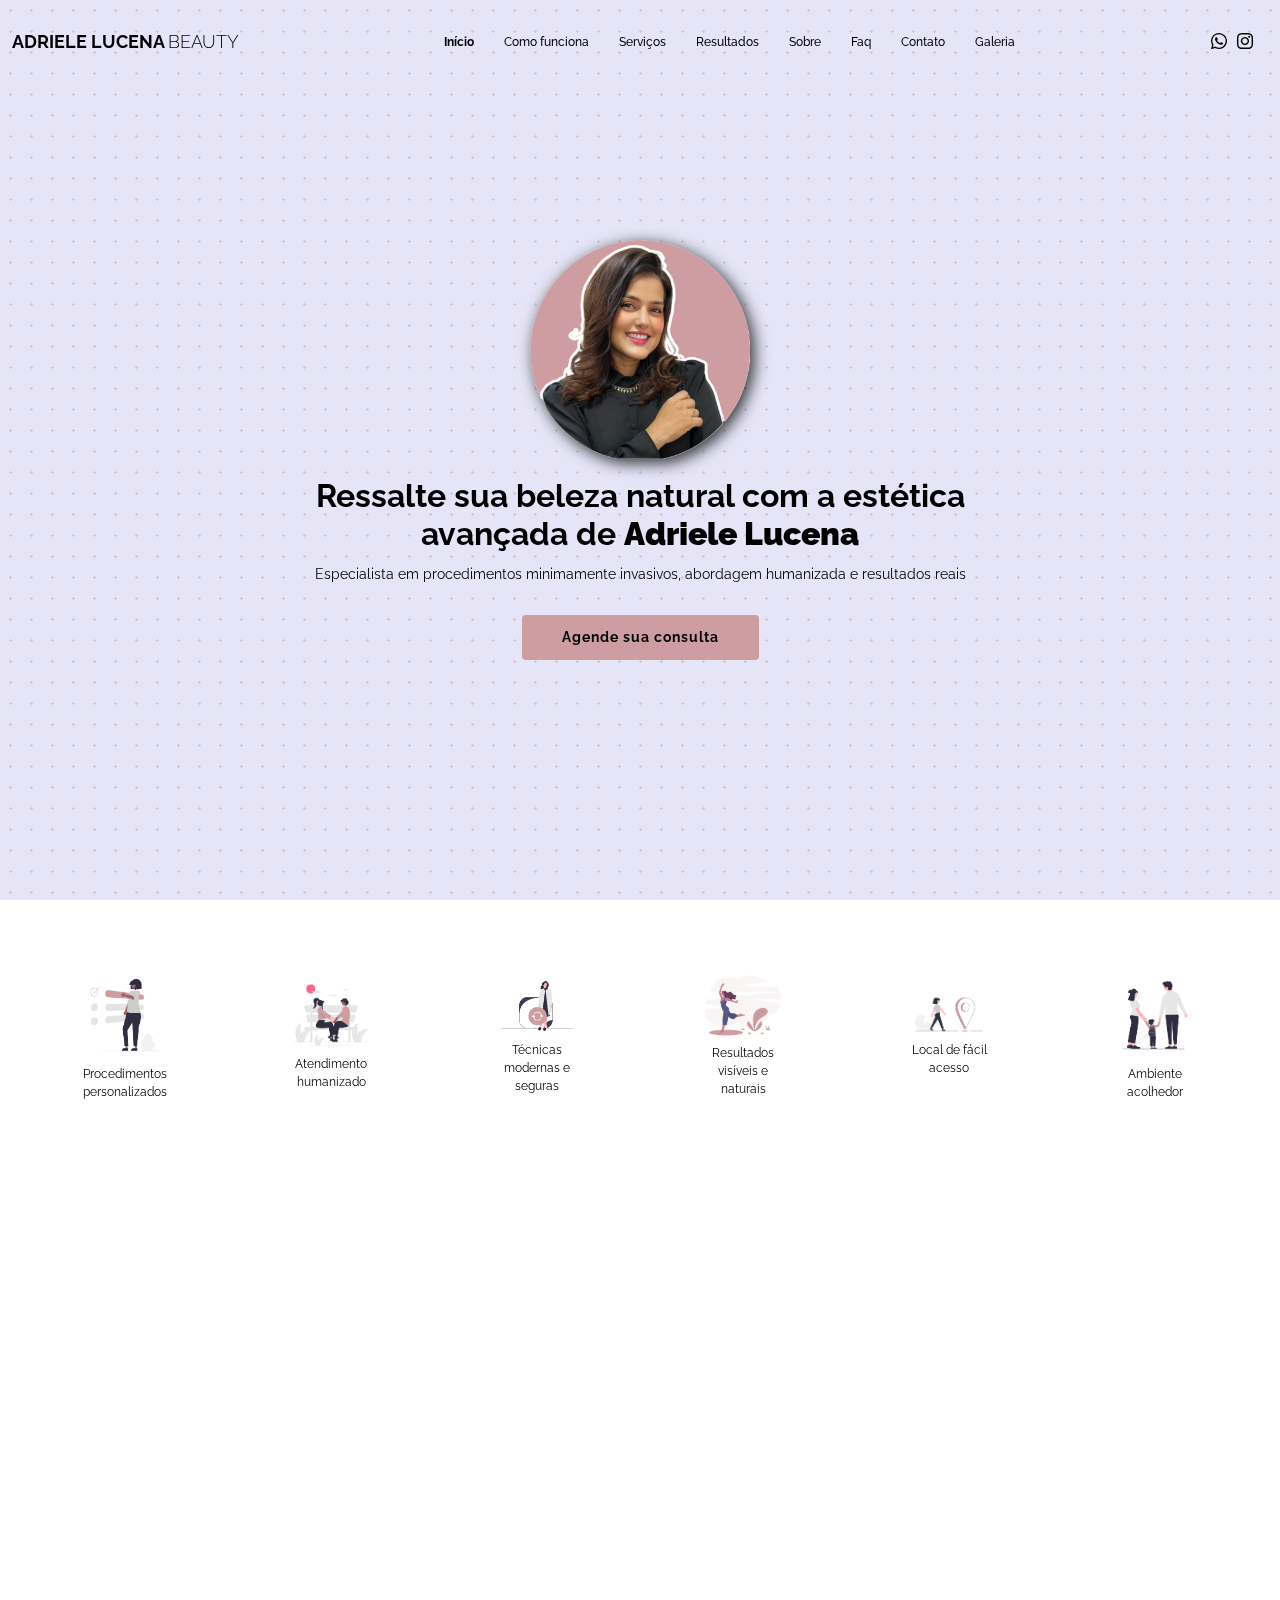
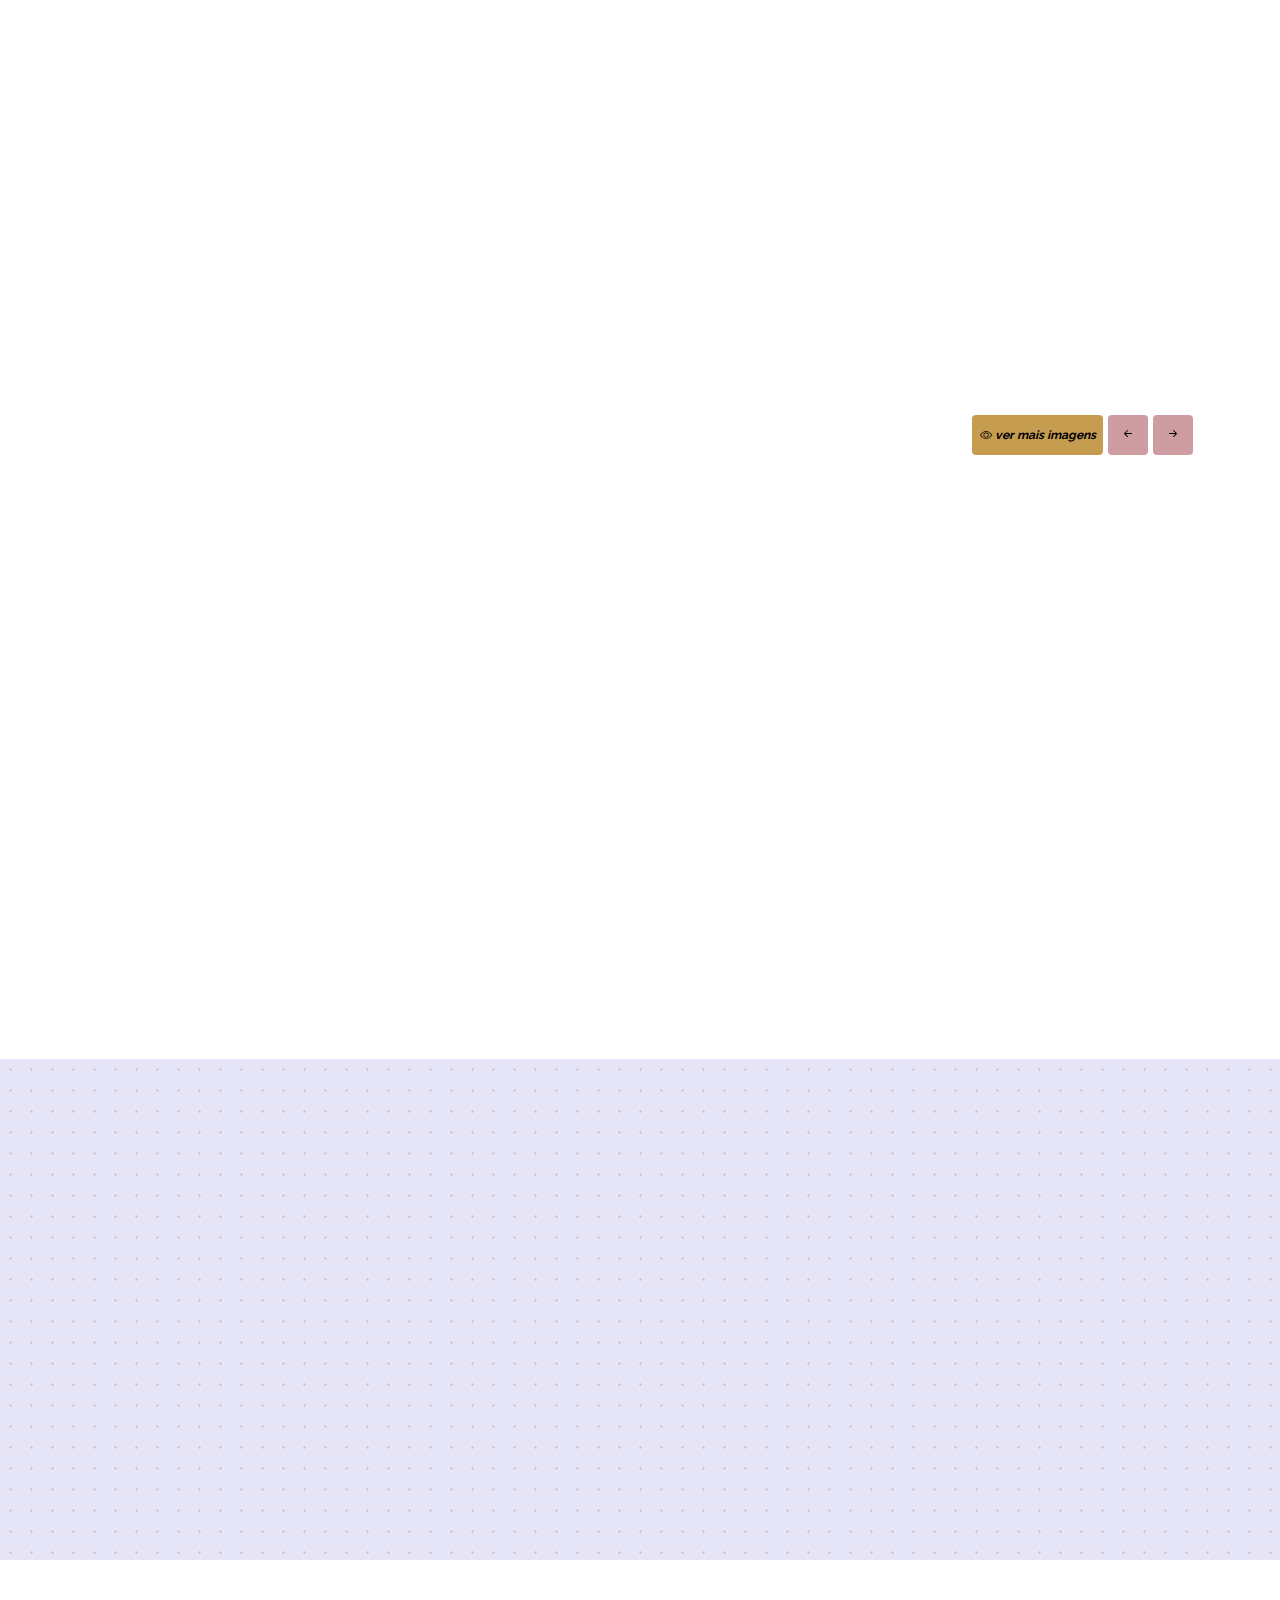
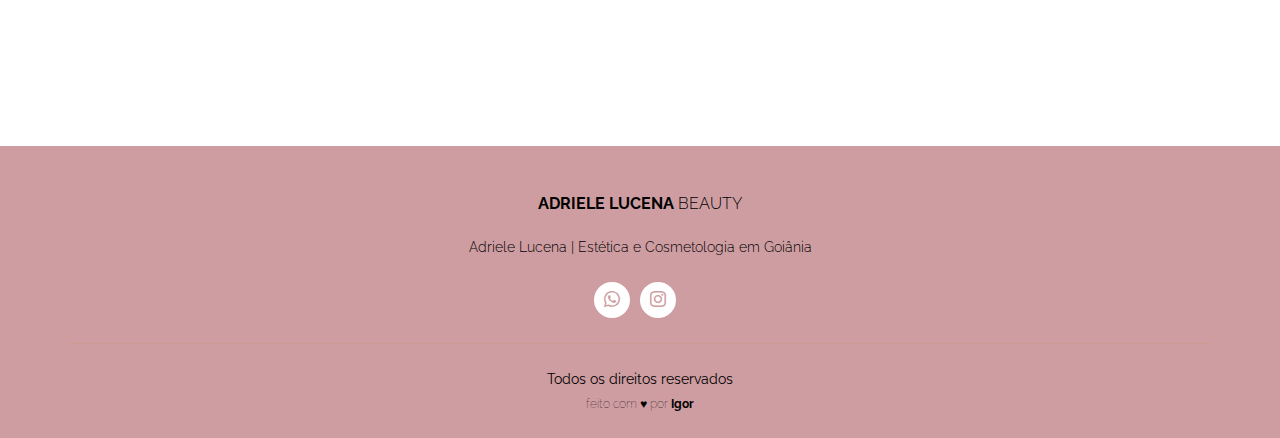
<file: index.html>
<!DOCTYPE html>
<html lang="pt-br">

<head>
  <meta charset="utf-8">
  <meta content="width=device-width, initial-scale=1.0" name="viewport">
  <title>Adriele Lucena | Estética e Cosmetologia em Goiânia</title>
  <meta name="description" content="Cuide da sua beleza com Adriele Lucena, Esteticista e Cosmetóloga em Goiânia. Especialista em micropigmentação, epilação egípcia, dermaplaning, limpeza de pele, Hydra Gloss Lips e design de sobrancelhas com atendimento humanizado.">
  <meta name="keywords" content="Esteticista Goiânia, Micropigmentação sobrancelha Goiânia, Epilação egípcia facial, Dermaplaning com profissional, Hydra gloss lips, Design de sobrancelhas humanizado, Limpeza de pele profissional, estética facial Goiânia, cosmetologia Goiânia, cuidados com a pele">

  <!-- Favicons -->
  <link href="assets/img/favicon.png" rel="icon">
  <link href="assets/img/apple-touch-icon.png" rel="apple-touch-icon">

  <!-- Fonts -->
  <link href="https://fonts.googleapis.com" rel="preconnect">
  <link href="https://fonts.gstatic.com" rel="preconnect" crossorigin>
  <link href="https://fonts.googleapis.com/css2?family=Roboto:ital,wght@0,100;0,300;0,400;0,500;0,700;0,900;1,100;1,300;1,400;1,500;1,700;1,900&family=Montserrat:ital,wght@0,100;0,200;0,300;0,400;0,500;0,600;0,700;0,800;0,900;1,100;1,200;1,300;1,400;1,500;1,600;1,700;1,800;1,900&family=Poppins:ital,wght@0,100;0,200;0,300;0,400;0,500;0,600;0,700;0,800;0,900;1,100;1,200;1,300;1,400;1,500;1,600;1,700;1,800;1,900&display=swap" rel="stylesheet">

  <!-- Vendor CSS Files -->
  <link href="assets/vendor/bootstrap/css/bootstrap.min.css" rel="stylesheet">
  <link href="assets/vendor/bootstrap-icons/bootstrap-icons.css" rel="stylesheet">
  <link href="assets/vendor/aos/aos.css" rel="stylesheet">
  <link href="assets/vendor/swiper/swiper-bundle.min.css" rel="stylesheet">
  <link href="assets/vendor/glightbox/css/glightbox.min.css" rel="stylesheet">

  <!-- Animate CSS Files -->
  <link rel="stylesheet" href="https://cdnjs.cloudflare.com/ajax/libs/animate.css/4.1.1/animate.min.css">

  <!-- Main CSS File -->
  <link href="assets/css/main.css" rel="stylesheet">

</head>

<body class="index-page">

  <header id="header" class="header d-flex align-items-center fixed-top">
    <div class="container-fluid position-relative d-flex align-items-center justify-content-between">

      <a href="index.html" class="logo d-flex align-items-center me-auto me-xl-0">
        <h1 class="sitename">ADRIELE LUCENA <span>BEAUTY</span></h1>
      </a>

      <nav id="navmenu" class="navmenu">
        <ul>
          <li><a href="#hero" class="active">Início</a></li>
          <li><a href="#featured-services">Como funciona</a></li>
          <li><a href="#services">Serviços</a></li>
          <li><a href="#team">Resultados</a></li>
          <li><a href="#about">Sobre</a></li>
          <li><a href="#faq">Faq</a></li>
          <li><a href="#contact">Contato</a></li>
          <li><a href="galeria.html">Galeria</a></li>
        </ul>
        <i class="mobile-nav-toggle d-xl-none bi bi-list"></i>
      </nav>

      <div class="header-social-links">
        <a href="https://wa.me/5562981942495?text=Ol%C3%A1!%20Visitei%20seu%20site%20e%20gostaria%20de%20agendar%20um%20hor%C3%A1rio%20para%20o%20procedimento%20de%20%3A%20%0AMeu%20nome%20%C3%A9%3A" class="whatsapp" target="_blank"><i class="bi bi-whatsapp"></i></a>
        <a href="https://www.instagram.com/adrielelucena.beauty/" class="instagram" target="_blank"><i class="bi bi-instagram"></i></a>
      </div>

    </div>
  </header>

  <main class="main">

    <!-- Hero Section -->
    <section id="hero" class="hero section">

      <div class="container text-center">
        <div class="row justify-content-center" data-aos="zoom-out">
          <div class="col-lg-8">
            <img src="assets/img/hero-logo.png" alt="Adriele Lucena | Estética e Cosmetologia" class="img-fluid mb-3 animate__animated animate__pulse animate__infinite">
            <h2>Ressalte sua beleza natural com a estética avançada de <span>Adriele Lucena</span></h2>
            <p>Especialista em procedimentos minimamente invasivos, abordagem humanizada e resultados reais</p>
            <a href="https://wa.me/5562981942495?text=Ol%C3%A1!%20Visitei%20seu%20site%20e%20gostaria%20de%20agendar%20um%20hor%C3%A1rio%20para%20o%20procedimento%20de%20%3A%20%0AMeu%20nome%20%C3%A9%3A" target="_blank" class="btn-get-started">Agende sua consulta</a>
          </div>
        </div>
      </div>

    </section><!-- /Hero Section -->

    <!-- Clients Section -->
    <section id="clients" class="clients section">

      <div class="container">

        <div class="swiper init-swiper">
          <script type="application/json" class="swiper-config">
            {
              "loop": true,
              "speed": 600,
              "autoplay": {
                "delay": 5000
              },
              "slidesPerView": "auto",
              "pagination": {
                "el": ".swiper-pagination",
                "type": "bullets",
                "clickable": true
              },
              "breakpoints": {
                "320": {
                  "slidesPerView": 2,
                  "spaceBetween": 40
                },
                "480": {
                  "slidesPerView": 3,
                  "spaceBetween": 60
                },
                "640": {
                  "slidesPerView": 4,
                  "spaceBetween": 80
                },
                "992": {
                  "slidesPerView": 6,
                  "spaceBetween": 120
                }
              }
            }
          </script>
          <div class="swiper-wrapper align-items-center">
            <div class="swiper-slide"><img src="assets/img/clients/Procedimentos personalizados.png" class="img-fluid" alt="Mais de dez procedimentos personalizados"><p>Procedimentos personalizados</p></div>
            <div class="swiper-slide"><img src="assets/img/clients/Atendimento humnizado.png" class="img-fluid" alt="Atendimento 100% humanizado"><p>Atendimento humanizado</p></div>
            <div class="swiper-slide"><img src="assets/img/clients/Técnicas modernas e seguras.png" class="img-fluid" alt="Técncias modernas e seguras"><p>Técnicas modernas e seguras</p></div>
            <div class="swiper-slide"><img src="assets/img/clients/Resultados visíveis e naturais.png" class="img-fluid" alt="Resultados visíveis e naturais"><p>Resultados visíveis e naturais</p></div>
            <div class="swiper-slide"><img src="assets/img/clients/Local de fácil acesso.png" class="img-fluid" alt="Local de fácil acesso"><p>Local de fácil acesso</p></div>
            <div class="swiper-slide"><img src="assets/img/clients/Ambiente acolhedor.png" class="img-fluid" alt="Ambiente acolhedor"><p>Ambiente acolhedor</p></div>
          </div>
        </div>

      </div>

    </section><!-- /Clients Section -->

    <!-- Featured Services Section -->
    <section id="featured-services" class="featured-services section">

      <!-- Section Title -->
      <div class="container section-title" data-aos="fade-up">
        <h2>Como cuido da sua beleza de forma única</h2>
        <p>Acredito que cada rosto tem uma história. Por isso, ofereço atendimentos individualizados, técnicas modernas e um ambiente acolhedor para que você se sinta segura e confiante com cada resultado.</p>
      </div><!-- End Section Title -->

      <div class="container">

        <div class="row gy-4">

          <div class="col-lg-3 col-md-6" data-aos="fade-up" data-aos-delay="100">
            <div class="card">
              <img src="assets/img/como entregamos/Diagnóstico individualizado.jpg" alt="Diagnóstico Individualizado" class="img-fluid">
              <div class="card-body">
                <h3><a class="stretched-link">Diagnóstico Individualizado</a></h3>
                <div class="card-content">
                  <p>Cada cliente passa por uma avaliação estética para entender suas necessidades e indicar os procedimentos ideais.</p>
                </div>
              </div>
            </div>
          </div><!-- End Card Item -->

          <div class="col-lg-3 col-md-6" data-aos="fade-up" data-aos-delay="200">
            <div class="card">
              <img src="assets/img/como entregamos/Técnicas de alta performance.jpg" alt="Técnicas de Alta Performance" class="img-fluid">
              <div class="card-body">
                <h3><a class="stretched-link">Técnicas de Alta Performance</a></h3>
                <div class="card-content">
                  <p>Procedimentos como Micropigmentação, Dermaplaning, Epilação Egípcia e Hydra Gloss Lips são realizados com produtos de qualidade e protocolos atualizados.</p>
                </div>
              </div>
            </div>
          </div><!-- End Card Item -->

          <div class="col-lg-3 col-md-6" data-aos="fade-up" data-aos-delay="300">
            <div class="card">
              <img src="assets/img/como entregamos/Ambiente seguro e confortável.jpg" alt="Ambiente Seguro e Confortável" class="img-fluid">
              <div class="card-body">
                <h3><a class="stretched-link">Ambiente Seguro e Confortável</a></h3>
                <div class="card-content">
                  <p>A clínica é equipada para garantir sua segurança, bem-estar e total privacidade durante o atendimento.</p>
                </div>
              </div>
            </div>
          </div><!-- End Card Item -->

          <div class="col-lg-3 col-md-6" data-aos="fade-up" data-aos-delay="400">
            <div class="card">
              <img src="assets/img/como entregamos/Ética, esculta e humanização.jpg" alt="Ética, Escuta e Humanização" class="img-fluid">
              <div class="card-body">
                <h3><a class="stretched-link">Ética, Escuta e Humanização</a></h3>
                <div class="card-content">
                  <p>Mais do que estética, é autocuidado com propósito. Você será ouvida, respeitada e tratada com empatia.</p>
                </div>
              </div>
            </div>
          </div><!-- End Card Item -->

        </div>

      </div>

    </section><!-- /Featured Services Section -->

    <!-- Call To Action Section -->
    <section id="call-to-action" class="call-to-action section dark-background">

      <div class="container">

        <div class="row" data-aos="zoom-in" data-aos-delay="100">
          <div class="col-xl-9 text-center text-xl-start">
            <h3>Conheça Cada Procedimento</h3>
            <p>Cada pele, cada rosto e cada história é única — e merece um cuidado sob medida. Conheça todos os procedimentos oferecidos pela Adriele Lucena e descubra qual é o mais indicado para realçar sua beleza natural com segurança, técnica e acolhimento.</p>
          </div>
          <div class="col-xl-3 cta-btn-container text-center">
            <a class="cta-btn align-middle" href="https://wa.me/5562981942495?text=Ol%C3%A1!%20Visitei%20seu%20site%20e%20gostaria%20de%20agendar%20um%20hor%C3%A1rio%20para%20o%20procedimento%20de%20%3A%20%0AMeu%20nome%20%C3%A9%3A" target="_blank">Quero Saber Mais</a>
          </div>
        </div>

      </div>

    </section><!-- /Call To Action Section -->

    <!-- Services Section -->
    <section id="services" class="services section">

      <!-- Section Title -->
      <div class="container section-title" data-aos="fade-up">
        <h2>Serviços</h2>
      </div><!-- End Section Title -->

      <div class="container">

        <div class="row gy-4">

          <div class="col-lg-6 " data-aos="fade-up" data-aos-delay="100">
            <div class="service-item d-flex">
              <div class="icon flex-shrink-0"><i class="bi bi-emoji-wink"></i></div>
              <div>
                <h4 class="title"><a href="galeria.html" class="stretched-link">Design de sobrancelhas</a></h4>
                <p class="description">Técnica personalizada para modelar as sobrancelhas de acordo com o formato do rosto, realçando a harmonia facial.</p>
              </div>
            </div>
          </div>
          <!-- End Service Item -->

          <div class="col-lg-6 " data-aos="fade-up" data-aos-delay="200">
            <div class="service-item d-flex">
              <div class="icon flex-shrink-0"><i class="bi bi-brush"></i></div>
              <div>
                <h4 class="title"><a href="galeria.html" class="stretched-link">Micropigmentação de sobrancelhas</a></h4>
                <p class="description">Procedimento semipermanente que corrige falhas e define o formato das sobrancelhas com naturalidade.</p>
              </div>
            </div>
          </div><!-- End Service Item -->

          <div class="col-lg-6 " data-aos="fade-up" data-aos-delay="300">
            <div class="service-item d-flex">
              <div class="icon flex-shrink-0"><i class="bi bi-scissors"></i></div>
              <div>
                <h4 class="title"><a href="galeria.html" class="stretched-link">Epilação egípcia facial</a></h4>
                <p class="description">Técnica milenar com fio de algodão para remoção precisa e delicada de pelos faciais.</p>
              </div>
            </div>
          </div><!-- End Service Item -->

          <div class="col-lg-6 " data-aos="fade-up" data-aos-delay="400">
            <div class="service-item d-flex">
              <div class="icon flex-shrink-0"><i class="bi bi-dash-circle"></i></div>
              <div>
                <h4 class="title"><a href="galeria.html" class="stretched-link">Epilação egípcia de buço</a></h4>
                <p class="description">Método eficiente e menos agressivo para depilação do buço, ideal para peles sensíveis.</p>
              </div>
            </div>
          </div><!-- End Service Item -->

          <div class="col-lg-6 " data-aos="fade-up" data-aos-delay="500">
            <div class="service-item d-flex">
              <div class="icon flex-shrink-0"><i class="bi bi-eye"></i></div>
              <div>
                <h4 class="title"><a href="galeria.html" class="stretched-link">Alongamento de cílios</a></h4>
                <p class="description">Aplicação de fios sintéticos para alongar e destacar os cílios, com efeito natural ou glamouroso.</p>
              </div>
            </div>
          </div><!-- End Service Item -->

          <div class="col-lg-6 " data-aos="fade-up" data-aos-delay="600">
            <div class="service-item d-flex">
              <div class="icon flex-shrink-0"><i class="bi bi-heart"></i></div>
              <div>
                <h4 class="title"><a href="galeria.html" class="stretched-link">SPA facial</a></h4>
                <p class="description">Sessão de relaxamento e revitalização da pele, com limpeza, esfoliação e hidratação profunda.</p>
              </div>
            </div>
          </div><!-- End Service Item -->

          <div class="col-lg-6 " data-aos="fade-up" data-aos-delay="600">
            <div class="service-item d-flex">
              <div class="icon flex-shrink-0"><i class="bi bi-droplet"></i></div>
              <div>
                <h4 class="title"><a href="galeria.html" class="stretched-link">Limpeza profunda de pele</a></h4>
                <p class="description">Tratamento que remove impurezas, cravos e oleosidade, promovendo renovação celular.</p>
              </div>
            </div>
          </div><!-- End Service Item -->

          <div class="col-lg-6 " data-aos="fade-up" data-aos-delay="600">
            <div class="service-item d-flex">
              <div class="icon flex-shrink-0"><i class="bi bi-exclamation-circle"></i></div>
              <div>
                <h4 class="title"><a href="galeria.html" class="stretched-link">Remoção de verrugas e sinais</a></h4>
                <p class="description">Procedimento estético seguro para remoção de sinais e verrugas não malignas.</p>
              </div>
            </div>
          </div><!-- End Service Item -->

          <div class="col-lg-6 " data-aos="fade-up" data-aos-delay="600">
            <div class="service-item d-flex">
              <div class="icon flex-shrink-0"><i class="bi bi-layers"></i></div>
              <div>
                <h4 class="title"><a href="galeria.html" class="stretched-link">Dermaplaning</a></h4>
                <p class="description">Técnica de esfoliação que remove células mortas e penugens, deixando a pele mais lisa e iluminada.</p>
              </div>
            </div>
          </div><!-- End Service Item -->

          <div class="col-lg-6 " data-aos="fade-up" data-aos-delay="600">
            <div class="service-item d-flex">
              <div class="icon flex-shrink-0"><i class="bi bi-emoji-kiss"></i></div>
              <div>
                <h4 class="title"><a href="galeria.html" class="stretched-link">Hydra Gloss Lips</a></h4>
                <p class="description">Tratamento labial que hidrata profundamente, dando volume e brilho aos lábios com aspecto saudável.</p>
              </div>
            </div>
          </div><!-- End Service Item -->

          <div class="col-lg-6 " data-aos="fade-up" data-aos-delay="600">
            <div class="service-item d-flex">
              <div class="icon flex-shrink-0"><i class="bi bi-person-arms-up"></i></div>
              <div>
                <h4 class="title"><a href="galeria.html" class="stretched-link">Botox</a></h4>
                <p class="description">Aplicação de toxina botulínica para suavizar rugas e linhas de expressão, com efeito rejuvenescido.</p>
              </div>
            </div>
          </div><!-- End Service Item -->

          <div class="col-lg-6 " data-aos="fade-up" data-aos-delay="600">
            <div class="service-item d-flex">
              <div class="icon flex-shrink-0"><i class="bi bi-eyeglasses"></i></div>
              <div>
                <h4 class="title"><a href="galeria.html" class="stretched-link">Retração de pálpebra</a></h4>
                <p class="description">Técnica estética que auxilia na redução da flacidez das pálpebras, melhorando o contorno ocular.</p>
              </div>
            </div>
          </div><!-- End Service Item -->

        </div>

      </div>

    </section><!-- /Services Section -->

    <!-- Antes e depois -->
    <section id="team" class="team section">
          <!-- Section Title -->
          <div class="container section-title" data-aos="fade-up">
            <h2>Resultados que falam por si</h2>
            <p>Veja transformações reais de clientes satisfeitas</p>
          </div><!-- End Section Title -->
          
          <div class="site-section slider-team-wrap">
            <div class="container">
    
              <div class="slider-nav d-flex justify-content-end mb-3">
                <span><a href="galeria.html"><i class="bi bi-eye"> ver mais imagens</i></a></span>
                <a href="#" class="js-prev js-custom-prev"><i class="bi bi-arrow-left-short"></i></a>
                <a href="#" class="js-next js-custom-next"><i class="bi bi-arrow-right-short"></i></a>
              </div>
    
              <div class="swiper init-swiper" data-aos="fade-up" data-aos-delay="100">
                <script type="application/json" class="swiper-config">
                  {
                    "loop": true,
                    "speed": 600,
                    "autoplay": {
                      "delay": 5000
                    },
                    "slidesPerView": "1",
                    "pagination": {
                      "el": ".swiper-pagination",
                      "type": "bullets",
                      "clickable": true
                    },
                    "navigation": {
                      "nextEl": ".js-custom-next",
                      "prevEl": ".js-custom-prev"
                    },
                    "breakpoints": {
                      "640": {
                        "slidesPerView": 2,
                        "spaceBetween": 30
                      },
                      "768": {
                        "slidesPerView": 3,
                        "spaceBetween": 30
                      },
                      "1200": {
                        "slidesPerView": 3,
                        "spaceBetween": 30
                      }
                    }
                  }
                </script>
                <div class="swiper-wrapper">
                  <div class="swiper-slide">
                    <div class="team">
                      <div class="pic">
                        <img src="assets/img/antes e depois/11.jpg" alt="Antes e depois" class="img-fluid">
                      </div>
                    </div>
                  </div>
                  <div class="swiper-slide">
                    <div class="team">
                      <div class="pic">
                        <img src="assets/img/antes e depois/12.jpg" alt="Antes e depois" class="img-fluid">
                      </div>
                    </div>
                  </div>
                  <div class="swiper-slide">
                    <div class="team">
                      <div class="pic">
                        <img src="assets/img/antes e depois/13.jpg" alt="Antes e depois" class="img-fluid">
                      </div>
                    </div>
                  </div>
                  <div class="swiper-slide">
                    <div class="team">
                      <div class="pic">
                        <img src="assets/img/antes e depois/14.jpg" alt="Antes e depois" class="img-fluid">
                      </div>
                    </div>
                  </div>
                  <div class="swiper-slide">
                    <div class="team">
                      <div class="pic">
                        <img src="assets/img/antes e depois/15.jpg" alt="Antes e depois" class="img-fluid">
                      </div>
                    </div>
                  </div>
                  <div class="swiper-slide">
                    <div class="team">
                      <div class="pic">
                        <img src="assets/img/antes e depois/16.jpg" alt="Antes e depois" class="img-fluid">
                      </div>
                    </div>
                  </div>
                  <div class="swiper-slide">
                    <div class="team">
                      <div class="pic">
                        <img src="assets/img/antes e depois/17.jpg" alt="Antes e depois" class="img-fluid">
                      </div>
                    </div>
                  </div>
                  <div class="swiper-slide">
                    <div class="team">
                      <div class="pic">
                        <img src="assets/img/antes e depois/18.jpg" alt="Antes e depois" class="img-fluid">
                      </div>
                    </div>
                  </div>
                  <div class="swiper-slide">
                    <div class="team">
                      <div class="pic">
                        <img src="assets/img/antes e depois/19.jpg" alt="Antes e depois" class="img-fluid">
                      </div>
                    </div>
                  </div>
                  <div class="swiper-slide">
                    <div class="team">
                      <div class="pic">
                        <img src="assets/img/antes e depois/20.jpg" alt="Antes e depois" class="img-fluid">
                      </div>
                    </div>
                  </div>
                  <div class="swiper-slide">
                    <div class="team">
                      <div class="pic">
                        <img src="assets/img/antes e depois/21.jpg" alt="Antes e depois" class="img-fluid">
                      </div>
                    </div>
                  </div>
                  <div class="swiper-slide">
                    <div class="team">
                      <div class="pic">
                        <img src="assets/img/antes e depois/22.jpg" alt="Antes e depois" class="img-fluid">
                      </div>
                    </div>
                  </div>
                  <div class="swiper-slide">
                    <div class="team">
                      <div class="pic">
                        <img src="assets/img/antes e depois/23.jpg" alt="Antes e depois" class="img-fluid">
                      </div>
                    </div>
                  </div>
                  <div class="swiper-slide">
                    <div class="team">
                      <div class="pic">
                        <img src="assets/img/antes e depois/24.jpg" alt="Antes e depois" class="img-fluid">
                      </div>
                    </div>
                  </div>
                  <div class="swiper-slide">
                    <div class="team">
                      <div class="pic">
                        <img src="assets/img/antes e depois/25.jpg" alt="Antes e depois" class="img-fluid">
                      </div>
                    </div>
                  </div>
                  <div class="swiper-slide">
                    <div class="team">
                      <div class="pic">
                        <img src="assets/img/antes e depois/26.jpg" alt="Antes e depois" class="img-fluid">
                      </div>
                    </div>
                  </div>
                  <div class="swiper-slide">
                    <div class="team">
                      <div class="pic">
                        <img src="assets/img/antes e depois/27.jpg" alt="Antes e depois" class="img-fluid">
                      </div>
                    </div>
                  </div>
                  <div class="swiper-slide">
                    <div class="team">
                      <div class="pic">
                        <img src="assets/img/antes e depois/28.jpg" alt="Antes e depois" class="img-fluid">
                      </div>
                    </div>
                  </div>
                  <div class="swiper-slide">
                    <div class="team">
                      <div class="pic">
                        <img src="assets/img/antes e depois/29.jpg" alt="Antes e depois" class="img-fluid">
                      </div>
                    </div>
                  </div>
                  <div class="swiper-slide">
                    <div class="team">
                      <div class="pic">
                        <img src="assets/img/antes e depois/30.jpg" alt="Antes e depois" class="img-fluid">
                      </div>
                    </div>
                  </div>
                  <div class="swiper-slide">
                    <div class="team">
                      <div class="pic">
                        <img src="assets/img/antes e depois/31.jpg" alt="Antes e depois" class="img-fluid">
                      </div>
                    </div>
                  </div>
                  <div class="swiper-slide">
                    <div class="team">
                      <div class="pic">
                        <img src="assets/img/antes e depois/32.jpg" alt="Antes e depois" class="img-fluid">
                      </div>
                    </div>
                  </div>
                  <div class="swiper-slide">
                    <div class="team">
                      <div class="pic">
                        <img src="assets/img/antes e depois/33.jpg" alt="Antes e depois" class="img-fluid">
                      </div>
                    </div>
                  </div>
                  <div class="swiper-slide">
                    <div class="team">
                      <div class="pic">
                        <img src="assets/img/antes e depois/34.jpg" alt="Antes e depois" class="img-fluid">
                      </div>
                    </div>
                  </div>
                  <div class="swiper-slide">
                    <div class="team">
                      <div class="pic">
                        <img src="assets/img/antes e depois/35.jpg" alt="Antes e depois" class="img-fluid">
                      </div>
                    </div>
                  </div>
                  <div class="swiper-slide">
                    <div class="team">
                      <div class="pic">
                        <img src="assets/img/antes e depois/36.jpg" alt="Antes e depois" class="img-fluid">
                      </div>
                    </div>
                  </div>
                  <div class="swiper-slide">
                    <div class="team">
                      <div class="pic">
                        <img src="assets/img/antes e depois/37.jpg" alt="Antes e depois" class="img-fluid">
                      </div>
                    </div>
                  </div>
                  <div class="swiper-slide">
                    <div class="team">
                      <div class="pic">
                        <img src="assets/img/antes e depois/38.jpg" alt="Antes e depois" class="img-fluid">
                      </div>
                    </div>
                  </div>
                  <div class="swiper-slide">
                    <div class="team">
                      <div class="pic">
                        <img src="assets/img/antes e depois/39.jpg" alt="Antes e depois" class="img-fluid">
                      </div>
                    </div>
                  </div>
                  <div class="swiper-slide">
                    <div class="team">
                      <div class="pic">
                        <img src="assets/img/antes e depois/40.jpg" alt="Antes e depois" class="img-fluid">
                      </div>
                    </div>
                  </div>
                  <div class="swiper-slide">
                    <div class="team">
                      <div class="pic">
                        <img src="assets/img/antes e depois/41.jpg" alt="Antes e depois" class="img-fluid">
                      </div>
                    </div>
                  </div>
                  <div class="swiper-slide">
                    <div class="team">
                      <div class="pic">
                        <img src="assets/img/antes e depois/42.jpg" alt="Antes e depois" class="img-fluid">
                      </div>
                    </div>
                  </div>
                  <div class="swiper-slide">
                    <div class="team">
                      <div class="pic">
                        <img src="assets/img/antes e depois/43.jpg" alt="Antes e depois" class="img-fluid">
                      </div>
                    </div>
                  </div>
                  <div class="swiper-slide">
                    <div class="team">
                      <div class="pic">
                        <img src="assets/img/antes e depois/44.jpg" alt="Antes e depois" class="img-fluid">
                      </div>
                    </div>
                  </div>
                  <div class="swiper-slide">
                    <div class="team">
                      <div class="pic">
                        <img src="assets/img/antes e depois/45.jpg" alt="Antes e depois" class="img-fluid">
                      </div>
                    </div>
                  </div>
                  <div class="swiper-slide">
                    <div class="team">
                      <div class="pic">
                        <img src="assets/img/antes e depois/46.jpg" alt="Antes e depois" class="img-fluid">
                      </div>
                    </div>
                  </div>
                  <div class="swiper-slide">
                    <div class="team">
                      <div class="pic">
                        <img src="assets/img/antes e depois/47.jpg" alt="Antes e depois" class="img-fluid">
                      </div>
                    </div>
                  </div>
                  <div class="swiper-slide">
                    <div class="team">
                      <div class="pic">
                        <img src="assets/img/antes e depois/48.jpg" alt="Antes e depois" class="img-fluid">
                      </div>
                    </div>
                  </div>
                  <div class="swiper-slide">
                    <div class="team">
                      <div class="pic">
                        <img src="assets/img/antes e depois/49.jpg" alt="Antes e depois" class="img-fluid">
                      </div>
                    </div>
                  </div>
                  <div class="swiper-slide">
                    <div class="team">
                      <div class="pic">
                        <img src="assets/img/antes e depois/50.jpg" alt="Antes e depois" class="img-fluid">
                      </div>
                    </div>
                  </div>
                  <div class="swiper-slide">
                    <div class="team">
                      <div class="pic">
                        <img src="assets/img/antes e depois/51.jpg" alt="Antes e depois" class="img-fluid">
                      </div>
                    </div>
                  </div>
                  <div class="swiper-slide">
                    <div class="team">
                      <div class="pic">
                        <img src="assets/img/antes e depois/52.jpg" alt="Antes e depois" class="img-fluid">
                      </div>
                    </div>
                  </div>
                  <div class="swiper-slide">
                    <div class="team">
                      <div class="pic">
                        <img src="assets/img/antes e depois/53.jpg" alt="Antes e depois" class="img-fluid">
                      </div>
                    </div>
                  </div>
                  <div class="swiper-slide">
                    <div class="team">
                      <div class="pic">
                        <img src="assets/img/antes e depois/54.jpg" alt="Antes e depois" class="img-fluid">
                      </div>
                    </div>
                  </div>
                  <div class="swiper-slide">
                    <div class="team">
                      <div class="pic">
                        <img src="assets/img/antes e depois/55.jpg" alt="Antes e depois" class="img-fluid">
                      </div>
                    </div>
                  </div>
                  <div class="swiper-slide">
                    <div class="team">
                      <div class="pic">
                        <img src="assets/img/antes e depois/56.jpg" alt="Antes e depois" class="img-fluid">
                      </div>
                    </div>
                  </div>
                  <div class="swiper-slide">
                    <div class="team">
                      <div class="pic">
                        <img src="assets/img/antes e depois/57.jpg" alt="Antes e depois" class="img-fluid">
                      </div>
                    </div>
                  </div>
                  <div class="swiper-slide">
                    <div class="team">
                      <div class="pic">
                        <img src="assets/img/antes e depois/58.jpg" alt="Antes e depois" class="img-fluid">
                      </div>
                    </div>
                  </div>
                  <div class="swiper-slide">
                    <div class="team">
                      <div class="pic">
                        <img src="assets/img/antes e depois/59.jpg" alt="Antes e depois" class="img-fluid">
                      </div>
                    </div>
                  </div>
                  <div class="swiper-slide">
                    <div class="team">
                      <div class="pic">
                        <img src="assets/img/antes e depois/60.jpg" alt="Antes e depois" class="img-fluid">
                      </div>
                    </div>
                  </div>
                  <div class="swiper-slide">
                    <div class="team">
                      <div class="pic">
                        <img src="assets/img/antes e depois/61.jpg" alt="Antes e depois" class="img-fluid">
                      </div>
                    </div>
                  </div>
                  <div class="swiper-slide">
                    <div class="team">
                      <div class="pic">
                        <img src="assets/img/antes e depois/62.jpg" alt="Antes e depois" class="img-fluid">
                      </div>
                    </div>
                  </div>
                  <div class="swiper-slide">
                    <div class="team">
                      <div class="pic">
                        <img src="assets/img/antes e depois/63.jpg" alt="Antes e depois" class="img-fluid">
                      </div>
                    </div>
                  </div>
                  <div class="swiper-slide">
                    <div class="team">
                      <div class="pic">
                        <img src="assets/img/antes e depois/64.jpg" alt="Antes e depois" class="img-fluid">
                      </div>
                    </div>
                  </div>
                  <!-- <div class="swiper-slide"></div> -->
                </div>
              </div>
            </div>
            <!-- /.container -->
          </div>
    </section><!-- /Team Section -->

    <!-- Depoimentos -->
    <section id="testimonials" class="testimonials section">

      <div class="container" data-aos="fade-up" data-aos-delay="100">

        <div class="swiper init-swiper">
          <script type="application/json" class="swiper-config">
            {
              "loop": true,
              "speed": 600,
              "autoplay": {
                "delay": 5000
              },
              "slidesPerView": "auto",
              "pagination": {
                "el": ".swiper-pagination",
                "type": "bullets",
                "clickable": true
              }
            }
          </script>
          <div class="swiper-wrapper">

            <div class="swiper-slide">
              <div class="testimonial-item">
                <img src="assets/img/depoimentos/Graziela Maria.png" class="testimonial-img" alt="Graziela Maria">
                <h3>Graziela Maria</h3>
                <h4><a href="https://maps.app.goo.gl/DYk1sgXqMFiAHi1g6" target="_blank">ver na integra</a></h4>
                <div class="stars">
                  <i class="bi bi-star-fill"></i><i class="bi bi-star-fill"></i><i class="bi bi-star-fill"></i><i class="bi bi-star-fill"></i><i class="bi bi-star-fill"></i>
                </div>
                <p>
                  <i class="bi bi-quote quote-icon-left"></i>
                  <span>Eu super indico a Profissional Adriele lucena pq é isso que ela é desde o atendimento no whatsapp até às experiência no seu espaço ,fui muito bem atendida e o trabalho dela parece uma pintura de tão perfeito só farei minha sombrancelha agora com ela e já quero conhecer as outras técnicas e procedimentos que ela oferece. Se pudesse daria 10000 estrelas ✨</span>
                  <i class="bi bi-quote quote-icon-right"></i>
                </p>
              </div>
            </div><!-- End testimonial item -->

            <div class="swiper-slide">
              <div class="testimonial-item">
                <img src="assets/img/depoimentos/Hanna Vitória.png" class="testimonial-img" alt="Hanna Vitória">
                <h3>Hanna Vitória</h3>
                <h4><a href="https://maps.app.goo.gl/QFWKb6wRY42TP6Ct7" target="_blank">ver na integra</a></h4>
                <div class="stars">
                  <i class="bi bi-star-fill"></i><i class="bi bi-star-fill"></i><i class="bi bi-star-fill"></i><i class="bi bi-star-fill"></i><i class="bi bi-star-fill"></i>
                </div>
                <p>
                  <i class="bi bi-quote quote-icon-left"></i>
                  <span>A melhor em tudo, sem tirar nem por, trabalho impecável e feito com muito amor, ambiente extremamente confortável, recepção 1000 😍😍</span>
                  <i class="bi bi-quote quote-icon-right"></i>
                </p>
              </div>
            </div><!-- End testimonial item -->

            <div class="swiper-slide">
              <div class="testimonial-item">
                <img src="assets/img/depoimentos/Raquel Silva dos Santos.png" class="testimonial-img" alt="Raquel Silva dos Santos">
                <h3>Raquel Silva dos Santos</h3>
                <h4><a href="https://maps.app.goo.gl/zMAnEPLjVU17pkDU8" target="_blank">ver na integra</a></h4>
                <div class="stars">
                  <i class="bi bi-star-fill"></i><i class="bi bi-star-fill"></i><i class="bi bi-star-fill"></i><i class="bi bi-star-fill"></i><i class="bi bi-star-fill"></i>
                </div>
                <p>
                  <i class="bi bi-quote quote-icon-left"></i>
                  <span>Adriele realizou meu sonho de remover uns sinais que destruíam minha auto estima e hoje estou livre pra usar a roupa que quiser sem me sentir incomodada, muito obrigada! Profissional maravilhosa, muito prestativa faz o acompanhamento pós procedimento, o espaço é lindo muito aconchegante. Parabéns eu amei demais.</span>
                  <i class="bi bi-quote quote-icon-right"></i>
                </p>
              </div>
            </div><!-- End testimonial item -->

            <div class="swiper-slide">
              <div class="testimonial-item">
                <img src="assets/img/depoimentos/Graziane Taine.png" class="testimonial-img" alt="Graziane Taine">
                <h3>Graziane Taine</h3>
                <h4><a href="https://maps.app.goo.gl/ZeNZnuYK7HxvVmjUA" target="_blank">ver na integra</a></h4>
                <div class="stars">
                  <i class="bi bi-star-fill"></i><i class="bi bi-star-fill"></i><i class="bi bi-star-fill"></i><i class="bi bi-star-fill"></i><i class="bi bi-star-fill"></i>
                </div>
                <p>
                  <i class="bi bi-quote quote-icon-left"></i>
                  <span>Melhor profissional que existe! Amo demais ❤️ atendimento excelente, atenciosa, carismática, ambiente agradável. Super indico.</span>
                  <i class="bi bi-quote quote-icon-right"></i>
                </p>
              </div>
            </div><!-- End testimonial item -->

            <div class="swiper-slide">
              <div class="testimonial-item">
                <img src="assets/img/depoimentos/Byanka Ludymilla.png" class="testimonial-img" alt="Byanka Ludymilla">
                <h3>Byanka Ludymilla</h3>
                <h4><a href="https://maps.app.goo.gl/yssECRr6VQt6i7ps8" target="_blank">ver na integra</a></h4>
                <div class="stars">
                  <i class="bi bi-star-fill"></i><i class="bi bi-star-fill"></i><i class="bi bi-star-fill"></i><i class="bi bi-star-fill"></i><i class="bi bi-star-fill"></i>
                </div>
                <p>
                  <i class="bi bi-quote quote-icon-left"></i>
                  <span>Melhor atendimento ❤️ Obrigada por todo o cuidado e a atenção que você me dedica, Obrigada por me deixar mais bonita. Você é  incrível no que faz.</span>
                  <i class="bi bi-quote quote-icon-right"></i>
                </p>
              </div>
            </div><!-- End testimonial item -->

            <div class="swiper-slide">
              <div class="testimonial-item">
                <img src="assets/img/depoimentos/Luciene Rosa.png" class="testimonial-img" alt="Luciene Rosa">
                <h3>Luciene Rosa</h3>
                <h4><a href="https://maps.app.goo.gl/RgjKrFNTqNkAB1zcA" target="_blank">ver na integra</a></h4>
                <div class="stars">
                  <i class="bi bi-star-fill"></i><i class="bi bi-star-fill"></i><i class="bi bi-star-fill"></i><i class="bi bi-star-fill"></i><i class="bi bi-star-fill"></i>
                </div>
                <p>
                  <i class="bi bi-quote quote-icon-left"></i>
                  <span>Super simpática, higiênica e ótima profissional. Pra melhorar tudo, ela ainda te serve capuccino e biscoitos. E no final te dá um mimo muito fofo. Amei o resultado das minhas sobrancelhas. Já fiz com outras pessoas, mas ela foi a única que realmente fez como eu queria.</span>
                  <i class="bi bi-quote quote-icon-right"></i>
                </p>
              </div>
            </div><!-- End testimonial item -->

          </div>
          <div class="swiper-pagination"></div>
        </div>

      </div>

    </section><!-- /Testimonials Section -->

    <!-- Pricing Section -->
    <section id="pricing" class="pricing section">

      <!-- Section Title -->
      <div class="container section-title" data-aos="fade-up">
        <h2>Pronta para sentir-se mais linda e confiante?</h2>
        <p>A Hora É Agora.</p>
      </div><!-- End Section Title -->

      <div class="container">

        <div class="row gy-4">

          <div class="col-lg-4" data-aos="zoom-in" data-aos-delay="100">
            <div class="pricing-item featured d-flex align-content-between flex-wrap">
              <h3>🚀 Resultados esperados</h3>
              <ul>
                <li><i class="bi bi-check"></i> <span>Pele mais limpa, saudável e rejuvenescida</span></li>
                <li><i class="bi bi-check"></i> <span>Sobrancelhas harmônicas e definidas</span></li>
                <li><i class="bi bi-check"></i> <span>Cílios mais longos e marcantes</span></li>
                <li><i class="bi bi-check"></i> <span>Redução de marcas e sinais indesejados</span></li>
              </ul>
              <a href="https://wa.me/5562981942495?text=Ol%C3%A1!%20Visitei%20seu%20site%20e%20gostaria%20de%20agendar%20um%20hor%C3%A1rio%20para%20o%20procedimento%20de%20%3A%20%0AMeu%20nome%20%C3%A9%3A" target="_blank" class="buy-btn">Quero ver esses resultados em mim</a>
            </div>
          </div><!-- End Pricing Item -->

          <div class="col-lg-4" data-aos="zoom-in" data-aos-delay="200">
            <div class="pricing-item featured d-flex align-content-between flex-wrap">
              <h3>🎯 Diferenciais</h3>
              <ul>
                <li><i class="bi bi-check"></i> <span>Atendimento com horário marcado, sem filas</span></li>
                <li><i class="bi bi-check"></i> <span>Garantia de satisfação com reavaliação gratuita se necessário</span></li>
                <li><i class="bi bi-check"></i> <span>Pagamento facilitado e possibilidade de pacotes promocionais</span></li>
                <li><i class="bi bi-check"></i> <span>Primeira avaliação sem custo</span></li>
              </ul>
              <a href="https://wa.me/5562981942495?text=Ol%C3%A1!%20Visitei%20seu%20site%20e%20gostaria%20de%20agendar%20um%20hor%C3%A1rio%20para%20o%20procedimento%20de%20%3A%20%0AMeu%20nome%20%C3%A9%3A" target="_blank" class="buy-btn">Quero agendar minha avaliação</a>
            </div>
          </div><!-- End Pricing Item -->

          <div class="col-lg-4" data-aos="zoom-in" data-aos-delay="300">
            <div class="pricing-item featured d-flex align-content-between flex-wrap">
              <h3>🛡️ Garantias</h3>
              <ul>
                <li><i class="bi bi-check"></i> <span>Antes de qualquer procedimento, você recebe todas as informações para se sentir segura com sua escolha</span></li>
                <li><i class="bi bi-check"></i> <span>Todos os protocolos seguem padrões de higiene e segurança exigidos pela legislação</span></li>
                <li><i class="bi bi-check"></i> <span>Somente iniciaremos o atendimento após sua total aprovação e conforto com a proposta</span></li>
                <li><i class="bi bi-check"></i> <span>Envie fotos pelo WhatsApp e receba orientações profissionais</span></li>
              </ul>
              <a href="https://wa.me/5562981942495?text=Ol%C3%A1!%20Visitei%20seu%20site%20e%20gostaria%20de%20agendar%20um%20hor%C3%A1rio%20para%20o%20procedimento%20de%20%3A%20%0AMeu%20nome%20%C3%A9%3A" target="_blank" class="buy-btn">Quero saber como funciona na prática</a>
            </div>
          </div><!-- End Pricing Item -->

        </div>

      </div>

    </section><!-- /Pricing Section -->

    <!-- About Section -->
    <section id="about" class="about section">

          <!-- Section Title -->
          <div class="container section-title" data-aos="fade-up">
            <h2>Quem está por trás do seu cuidado</h2>
            <p>Conheça a história, a formação e os valores que guiam a Adriele Lucena no cuidado com a beleza e autoestima de cada paciente. Um trabalho feito com técnica, propósito e sensibilidade.</p>
          </div><!-- End Section Title -->
    
          <div class="container" data-aos="fade-up" data-aos-delay="100">
    
            <div class="row gy-4">
              <div class="col-lg-4">
                <img src="assets/img/about.jpg" class="img-fluid" alt="Adriele Lucena | Estética e Cosmetologia em Goiânia">
              </div>
              <div class="col-lg-8 d-flex flex-column justify-content-between content">
                <h3>Muito além da estética: um cuidado que transforma</h3>
                <ul>
                  <li><i class="bi bi-check2-all"></i> <span>Esteticista Cosmetóloga com pós-graduação em Biomedicina Estética</span></li>
                  <li><i class="bi bi-check2-all"></i> <span>Mais de 4 anos de experiência transformando autoestima</span></li>
                  <li><i class="bi bi-check2-all"></i> <span>Atendimento humanizado, ético e 100% personalizado</span></li>
                  <li><i class="bi bi-check2-all"></i> <span>Atualizações constantes em cursos e tendências da área</span></li>
                  <li><i class="bi bi-check2-all"></i> <span>Avaliações remotas gratuitas para orientar cada tratamento</span></li>
                </ul>
                <p class="fst-italic">
                  ✨ Quem sou eu
                </p>
                <p>
                  Sou Adriele Lucena, Esteticista Cosmetóloga com formação sólida e especialização em Biomedicina Estética. Atuo há mais de quatro anos na área da estética e, desde o início, minha missão sempre foi clara: cuidar da beleza e do bem-estar das pessoas de forma consciente, respeitosa e personalizada.
                </p>
                <p class="fst-italic">
                  🧠 Técnica com propósito
                </p>
                <p>
                  Acredito que estética é mais do que aparência — é sobre autoestima, identidade e bem-estar. Por isso, personalizo cada atendimento com base nas necessidades individuais de cada paciente, combinando técnica, sensibilidade e acolhimento.
                </p>
                <p class="fst-italic">
                  📚 Em constante evolução
                </p>
                <p>
                  Busco sempre estar atualizada com as novidades e avanços do mercado estético, participando de cursos, formações e workshops. Assim, posso garantir aos meus pacientes os tratamentos mais modernos, eficazes e seguros.
                </p>
                <p class="fst-italic">
                  🏡 Um espaço para você se sentir bem
                </p>
                <p>
                  Meu compromisso vai além dos resultados: quero que cada pessoa que passa por aqui se sinta respeitada, ouvida e confiante. O atendimento é feito com hora marcada, em um ambiente confortável e pensado para que você viva um verdadeiro momento de autocuidado.
                </p>
              </div>
            </div>
    
          </div>
    
    </section><!-- /About Section -->

    <!-- Faq Section -->
    <section id="faq" class="faq section">

      <!-- Section Title -->
      <div class="container section-title" data-aos="fade-up">
        <h2>Dúvidas frequentes que respondem por você</h2>
        <p>Antes de iniciar qualquer tratamento estético, é normal ter dúvidas. Aqui estão as respostas para as perguntas mais frequentes que recebo — tudo para que você se sinta segura, bem informada e pronta para cuidar de si com tranquilidade.</p>
      </div><!-- End Section Title -->

      <div class="container">

        <div class="row">

          <div class="col-lg-12" data-aos="fade-up" data-aos-delay="100">

            <div class="faq-container">

              <div class="faq-item">
                <h3>Os procedimentos doem? É preciso anestesia?</h3>
                <div class="faq-content">
                  <p>A maioria dos tratamentos é minimamente invasiva e bem tolerada. Em procedimentos como micropigmentação ou remoção de sinais, uso pomadas anestésicas tópicas para maior conforto. Tudo é feito com cuidado e respeitando sua sensibilidade.</p>
                </div>
                <i class="faq-toggle bi bi-chevron-right"></i>
              </div><!-- End Faq item-->

              <div class="faq-item">
                <h3>Quanto tempo dura cada procedimento?</h3>
                <div class="faq-content">
                  <p>Depende do serviço. Um design de sobrancelhas leva cerca de 30 minutos, enquanto uma limpeza de pele profunda pode durar até 1h30. Em nossa conversa inicial, explico o tempo estimado para cada tratamento.</p>
                </div>
                <i class="faq-toggle bi bi-chevron-right"></i>
              </div><!-- End Faq item-->

              <div class="faq-item">
                <h3>Como funciona a avaliação gratuita?</h3>
                <div class="faq-content">
                  <p>A avaliação é feita de forma remota, pelo WhatsApp. Você envia algumas fotos e eu faço uma análise profissional para indicar o melhor tratamento — sem custo e sem compromisso.</p>
                </div>
                <i class="faq-toggle bi bi-chevron-right"></i>
              </div><!-- End Faq item-->

              <div class="faq-item">
                <h3>Posso fazer mais de um procedimento no mesmo dia?</h3>
                <div class="faq-content">
                  <p>Sim, desde que os procedimentos sejam compatíveis e seguros quando feitos juntos. Em muitos casos, combino protocolos personalizados para otimizar seu tempo e resultados.</p>
                </div>
                <i class="faq-toggle bi bi-chevron-right"></i>
              </div><!-- End Faq item-->

              <div class="faq-item">
                <h3>Quais são as formas de pagamento?</h3>
                <div class="faq-content">
                  <p>Aceito PIX, cartões de crédito e débito, e também ofereço condições facilitadas com pacotes promocionais. A ideia é tornar o cuidado com você algo acessível e planejado.</p>
                </div>
                <i class="faq-toggle bi bi-chevron-right"></i>
              </div><!-- End Faq item-->

              <div class="faq-item">
                <h3>É seguro fazer esses procedimentos?</h3>
                <div class="faq-content">
                  <p>Sim! Todos os protocolos seguem rigorosas normas de higiene, biossegurança e ética profissional. Utilizo materiais descartáveis e produtos certificados, garantindo um atendimento seguro e responsável.</p>
                </div>
                <i class="faq-toggle bi bi-chevron-right"></i>
              </div><!-- End Faq item-->

              <div class="faq-item">
                <h3>Os resultados são imediatos?</h3>
                <div class="faq-content">
                  <p>Alguns procedimentos mostram resultados já na primeira sessão, como o design de sobrancelhas e a limpeza de pele. Outros, como o dermaplaning ou o tratamento de sinais, apresentam melhora progressiva ao longo dos dias.</p>
                </div>
                <i class="faq-toggle bi bi-chevron-right"></i>
              </div><!-- End Faq item-->

              <div class="faq-item">
                <h3>Preciso de manutenção depois?</h3>
                <div class="faq-content">
                  <p>Sim, a maioria dos tratamentos exige manutenção para prolongar e reforçar os resultados. Durante nossa conversa, explico os intervalos ideais para cada caso.</p>
                </div>
                <i class="faq-toggle bi bi-chevron-right"></i>
              </div><!-- End Faq item-->

              <div class="faq-item">
                <h3>Como agendo um atendimento?</h3>
                <div class="faq-content">
                  <p>É só clicar no botão de WhatsApp disponível no site. Lá você me envia uma mensagem, e combinamos tudo com comodidade, respeitando seu tempo e necessidade.</p>
                </div>
                <i class="faq-toggle bi bi-chevron-right"></i>
              </div><!-- End Faq item-->

            </div>

          </div><!-- End Faq Column-->

        </div>

      </div>

    </section><!-- /Faq Section -->

    <!-- Contact Section -->
    <section id="contact" class="contact section">

      <!-- Section Title -->
      <div class="container section-title" data-aos="fade-up">
        <h2>Dois espaços pensados para o seu bem-estar</h2>
        <p>Atualmente atendo em duas unidades acolhedoras e bem localizadas em Goiânia: no Setor Marista e na Vila Morais. Ambientes seguros, confortáveis e preparados para oferecer uma experiência estética completa — sempre com hora marcada e atenção exclusiva para você.</p>
      </div><!-- End Section Title -->

      <div class="container" data-aos="fade-up" data-aos-delay="100">

        <div class="row gy-4">

          <div class="col-lg-6">

            <div class="info-wrap">
              <div class="info-item d-flex" data-aos="fade-up" data-aos-delay="200">
                <a href="https://maps.app.goo.gl/5itA2mjbZiS4ghNH6" target="_blank"><i class="bi bi-geo-alt flex-shrink-0"></i></a>
                <div>
                  <h3>Setor Marista</h3>
                  <p>Rua 24 193 Qd H-12 Lt 17 - St. Marista, Goiânia - GO, 74150-070</p>
                </div>
              </div><!-- End Info Item -->

              <iframe src="https://www.google.com/maps/embed?pb=!1m18!1m12!1m3!1d3821.6886435323304!2d-49.2681271!3d-16.692457!2m3!1f0!2f0!3f0!3m2!1i1024!2i768!4f13.1!3m3!1m2!1s0x935ef14473837a71%3A0x92c08cd453dd54bd!2sCl%C3%ADnica%20Priscila%20Alc%C3%A2ntara%20Est%C3%A9tica%20Avan%C3%A7ada!5e0!3m2!1spt-BR!2sbr!4v1746382748109!5m2!1spt-BR!2sbr" frameborder="0" style="border:0; width: 100%; height: 270px;" allowfullscreen="" loading="lazy" referrerpolicy="no-referrer-when-downgrade"></iframe>
            </div>
          </div>

          <div class="col-lg-6">

            <div class="info-wrap">
              <div class="info-item d-flex" data-aos="fade-up" data-aos-delay="200">
                <a href="https://maps.app.goo.gl/6e69BzPjy9QTYvfv8" target="_blank"><i class="bi bi-geo-alt flex-shrink-0"></i></a>
                <div>
                  <h3>Vila Morais</h3>
                  <p>Rua 2 Quadra H, R. L-12, 785 - Vila Morais, Goiânia - GO, 74620-320</p>
                </div>
              </div><!-- End Info Item -->

              <iframe src="https://www.google.com/maps/embed?pb=!1m18!1m12!1m3!1d3822.280080085569!2d-49.22166649999999!3d-16.6628622!2m3!1f0!2f0!3f0!3m2!1i1024!2i768!4f13.1!3m3!1m2!1s0x935ef1a5dfbf1515%3A0x5dea9202ac62881!2sAdriele%20Lucena%20STUDIO.%20ESTETICISTA%20COSMET%C3%93LOGA.!5e0!3m2!1spt-BR!2sbr!4v1746382867968!5m2!1spt-BR!2sbr" frameborder="0" style="border:0; width: 100%; height: 270px;" allowfullscreen="" loading="lazy" referrerpolicy="no-referrer-when-downgrade"></iframe>
            </div>
          </div>

        </div>

      </div>

    </section><!-- /Contact Section -->

  </main>

  <footer id="footer" class="footer light-background">

    <div class="footer-top">
      <div class="container">
        <div class="row gy-4 justify-content-center text-center">
          <div class="col-lg-8 col-md-10 footer-about">
            <a href="index.html" class="logo d-flex justify-content-center">
              <h1 class="sitename">ADRIELE LUCENA <span>BEAUTY</span></h1>
            </a>
            <p>Adriele Lucena | Estética e Cosmetologia em Goiânia</p>
            <div class="social-links d-flex justify-content-center mt-4">
              <a href="https://wa.me/5562981942495?text=Ol%C3%A1!%20Visitei%20seu%20site%20e%20gostaria%20de%20agendar%20um%20hor%C3%A1rio%20para%20o%20procedimento%20de%20%3A%20%0AMeu%20nome%20%C3%A9%3A" class="whatsapp" target="_blank"><i class="bi bi-whatsapp"></i></a>
              <a href="https://www.instagram.com/adrielelucena.beauty/" class="instagram" target="_blank"><i class="bi bi-instagram"></i></a>
            </div>
          </div>
        </div>
      </div>
    </div>

    <div class="container copyright text-center">
      <p>Todos os direitos reservados</p>
      <div class="credits">
        feito com ♥ por <a href="https://www.linkedin.com/in/igorjunio/" target="_blank">Igor</a>
      </div>
    </div>

  </footer>

  <!-- Scroll Top -->
  <a href="https://wa.me/5562981942495?text=Ol%C3%A1!%20Visitei%20seu%20site%20e%20gostaria%20de%20agendar%20um%20hor%C3%A1rio%20para%20o%20procedimento%20de%20%3A%20%0AMeu%20nome%20%C3%A9%3A" target="_blank" id="scroll-top" class="scroll-top d-flex align-items-center justify-content-center animate__animated animate__pulse animate__infinite"><i class="bi bi-whatsapp"></i></a>

  <!-- Preloader -->
  <div id="preloader"></div>

  <!-- Vendor JS Files -->
  <script src="assets/vendor/bootstrap/js/bootstrap.bundle.min.js"></script>
  <script src="assets/vendor/aos/aos.js"></script>
  <script src="assets/vendor/swiper/swiper-bundle.min.js"></script>
  <script src="assets/vendor/glightbox/js/glightbox.min.js"></script>
  <script src="assets/vendor/imagesloaded/imagesloaded.pkgd.min.js"></script>
  <script src="assets/vendor/isotope-layout/isotope.pkgd.min.js"></script>

  <!-- Main JS File -->
  <script src="assets/js/main.js"></script>

</body>

</html>
</file>
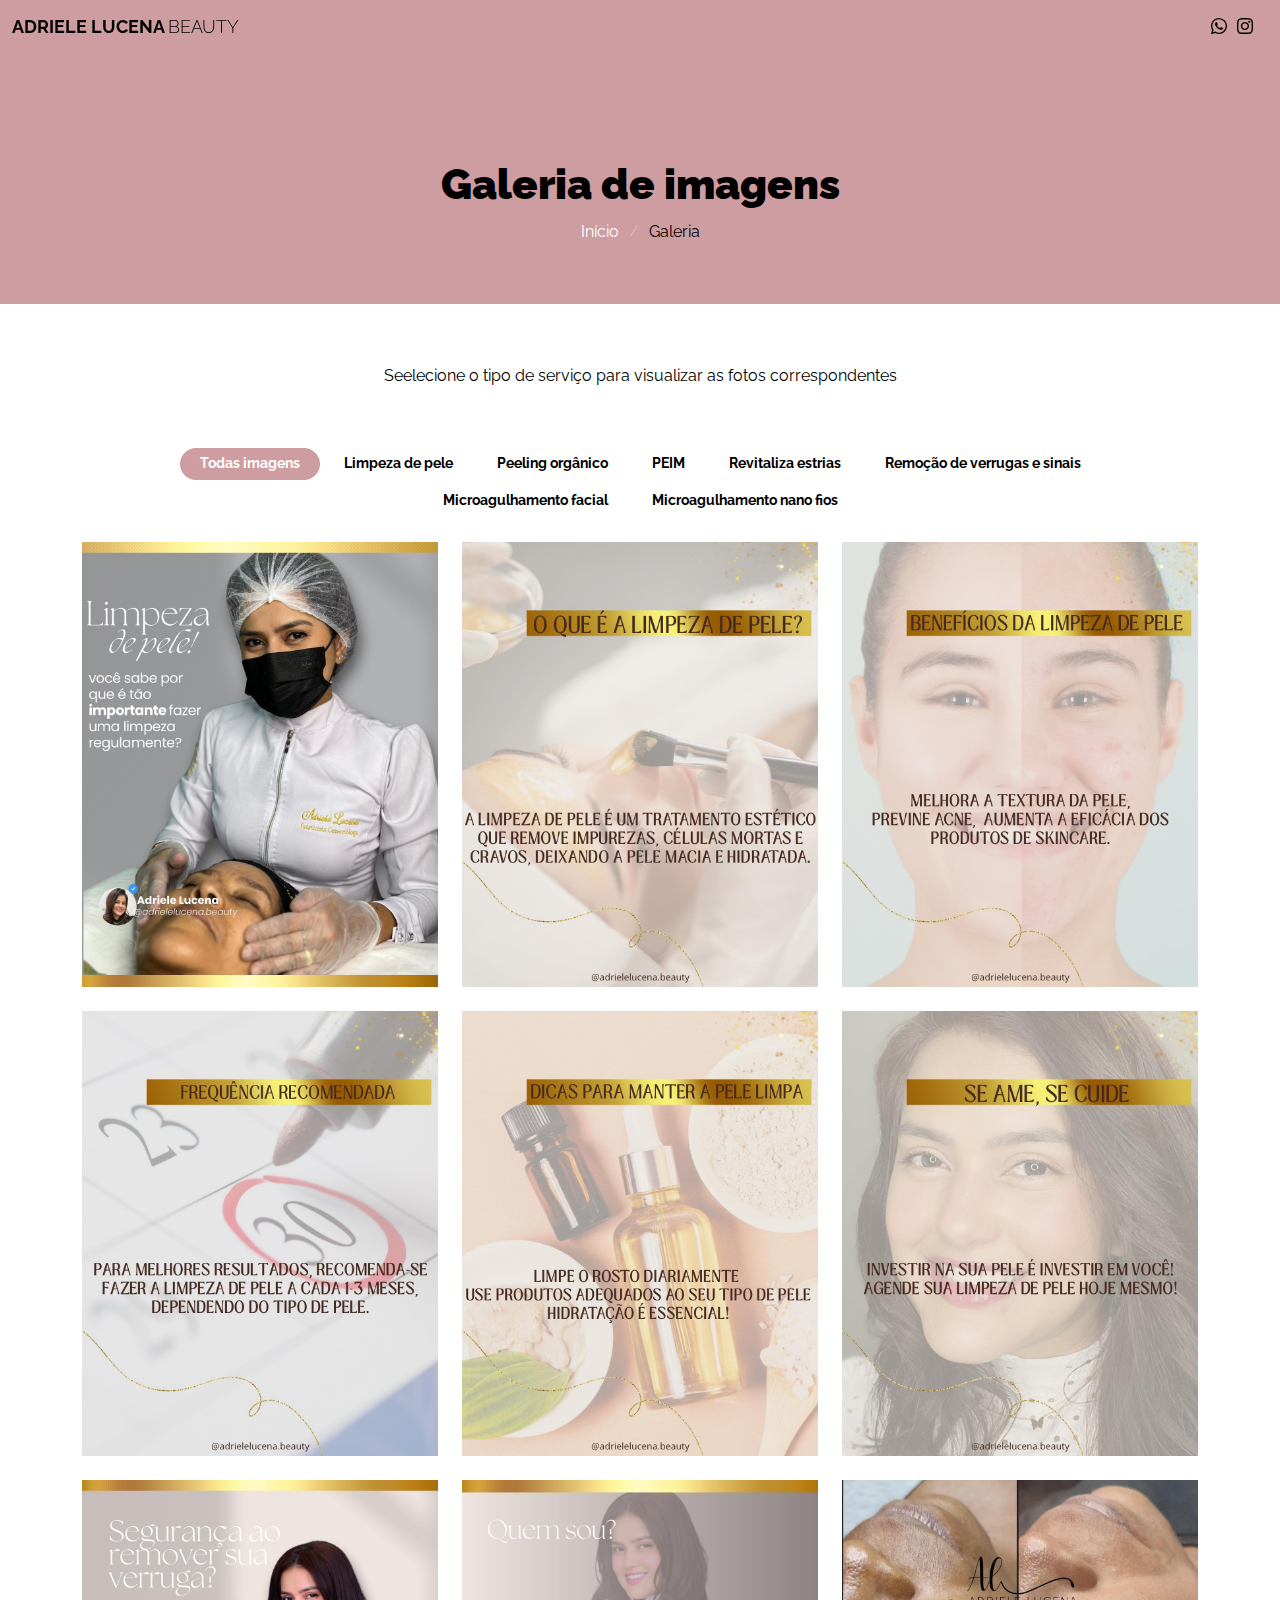
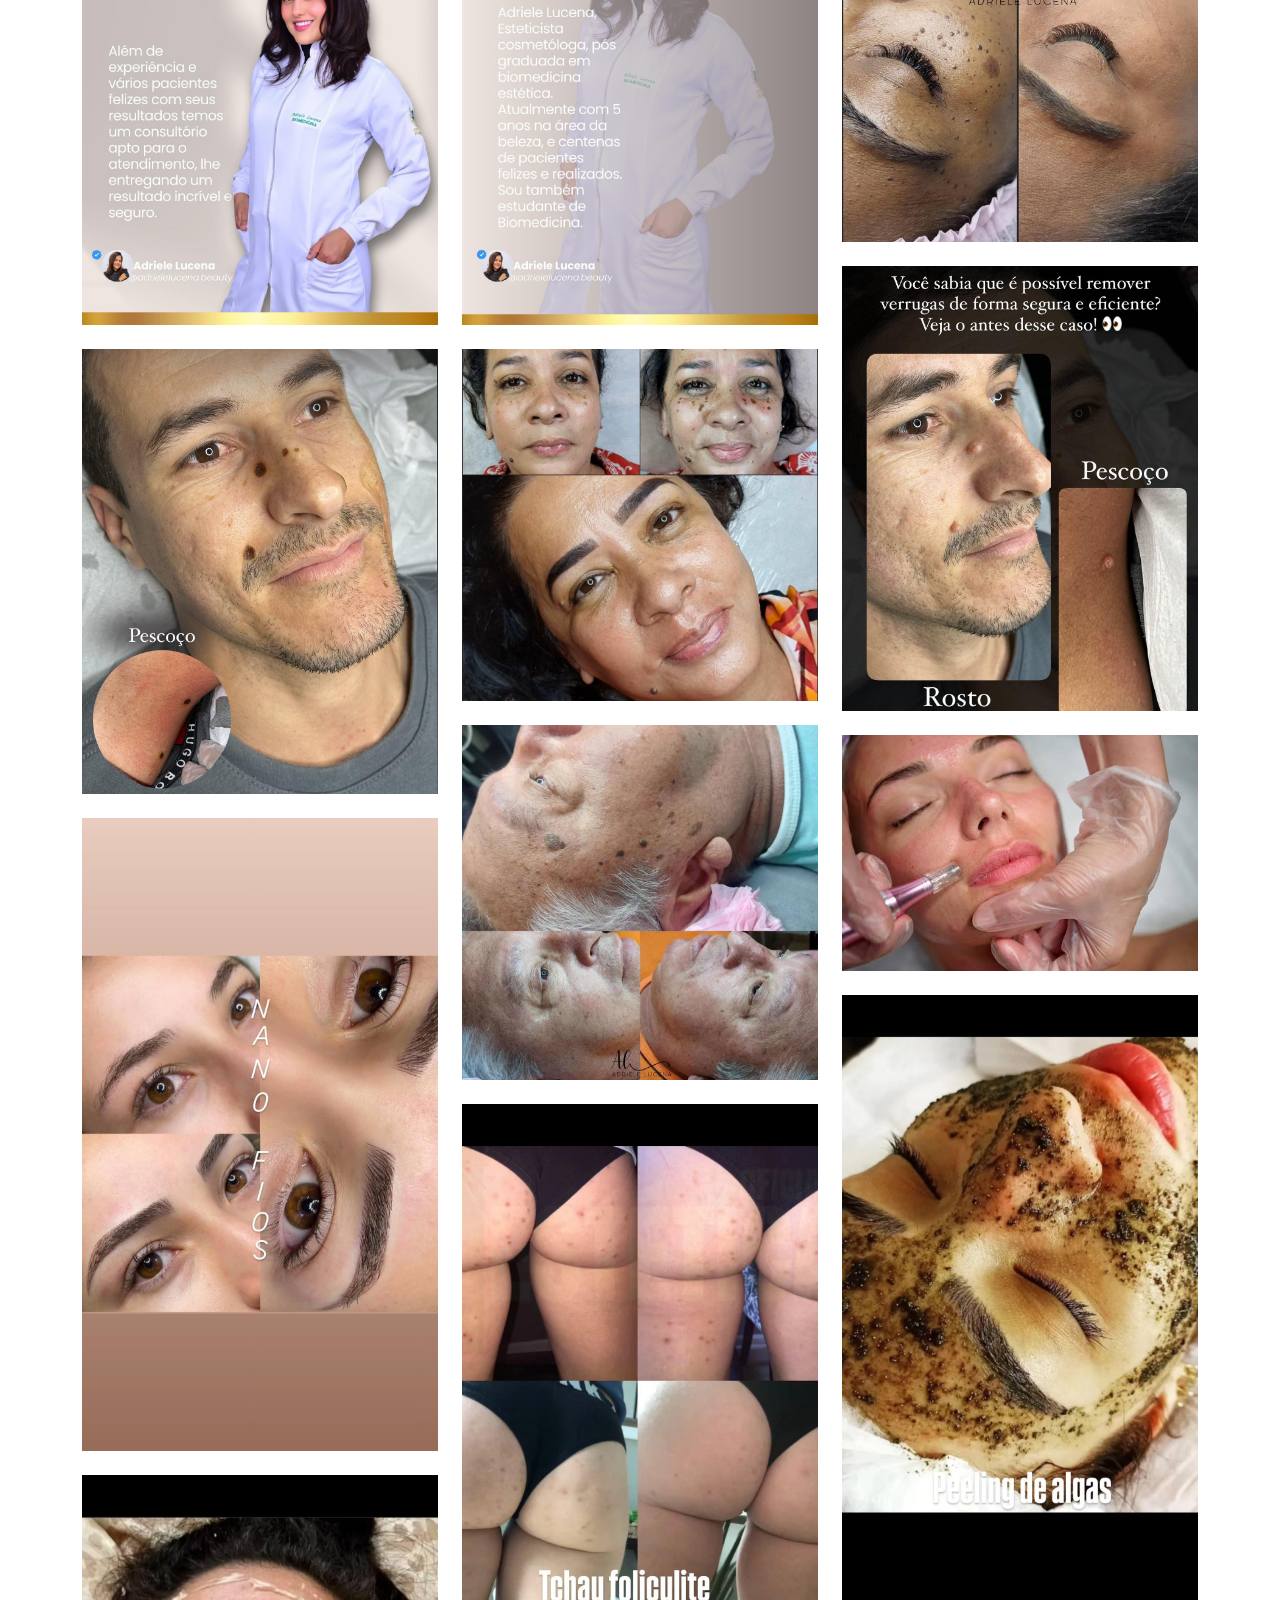
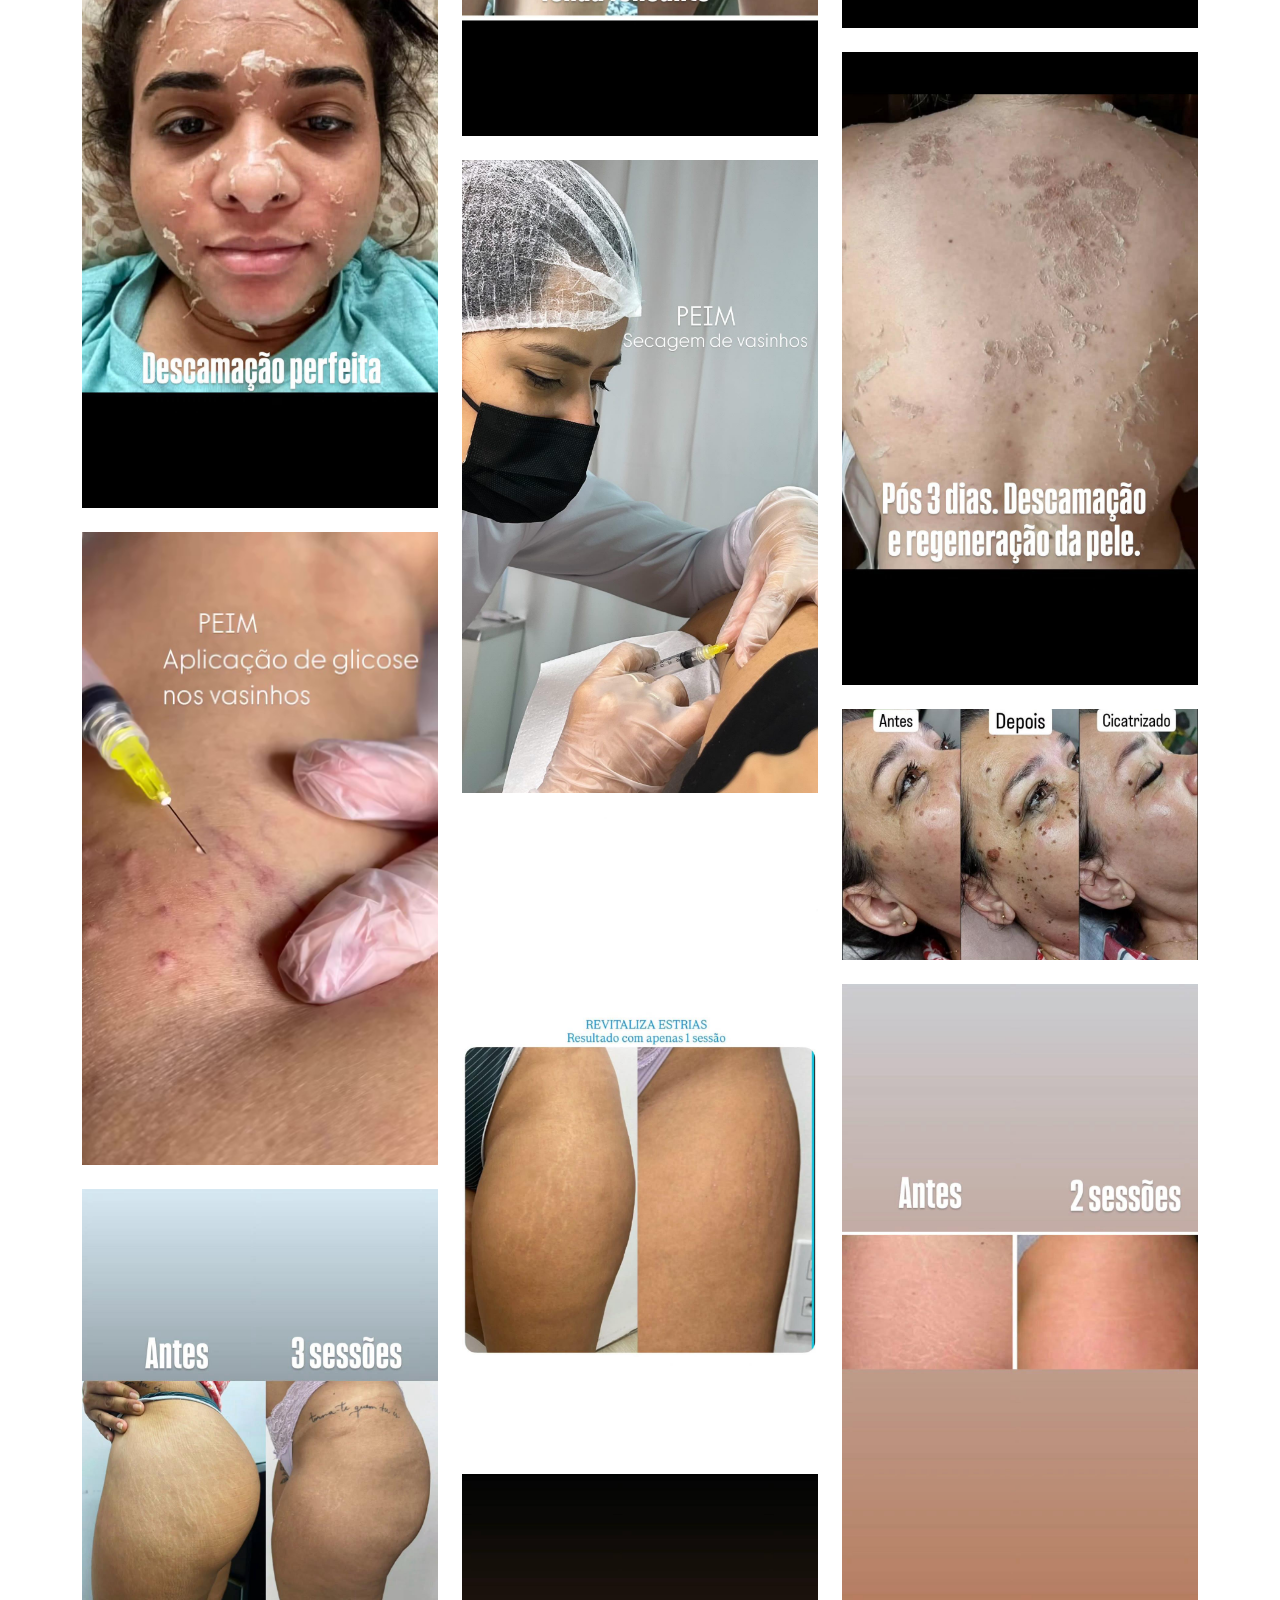
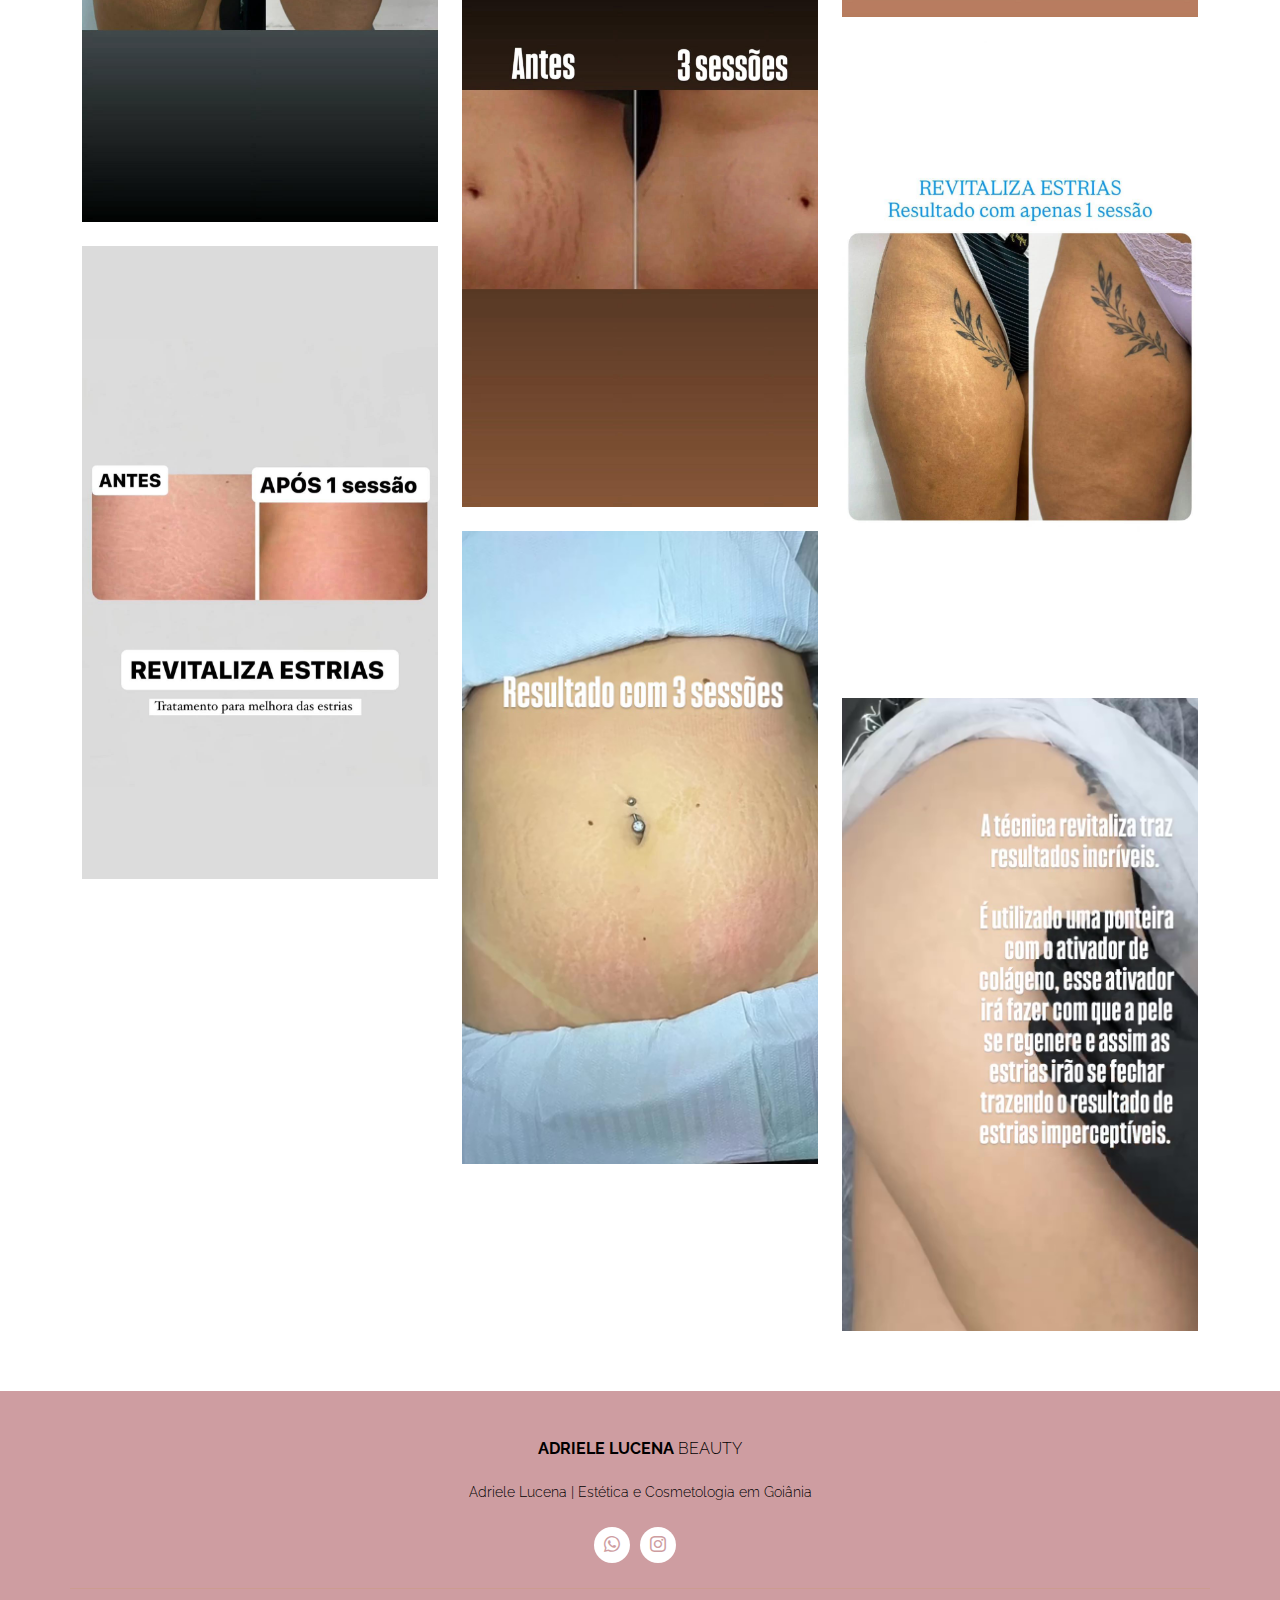
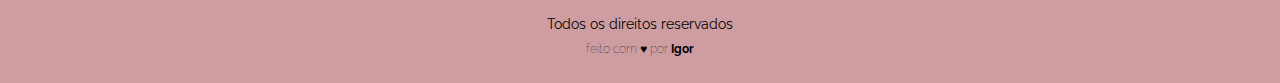
<file: galeria.html>
<!DOCTYPE html>
<html lang="pt-br">

<head>
  <meta charset="utf-8">
  <meta content="width=device-width, initial-scale=1.0" name="viewport">
  <title>Adriele Lucena | Estética e Cosmetologia em Goiânia</title>
  <meta name="description" content="Cuide da sua beleza com Adriele Lucena, Esteticista e Cosmetóloga em Goiânia. Especialista em micropigmentação, epilação egípcia, dermaplaning, limpeza de pele, Hydra Gloss Lips e design de sobrancelhas com atendimento humanizado.">
  <meta name="keywords" content="Esteticista Goiânia, Micropigmentação sobrancelha Goiânia, Epilação egípcia facial, Dermaplaning com profissional, Hydra gloss lips, Design de sobrancelhas humanizado, Limpeza de pele profissional, estética facial Goiânia, cosmetologia Goiânia, cuidados com a pele">

  <!-- Favicons -->
  <link href="assets/img/favicon.png" rel="icon">
  <link href="assets/img/apple-touch-icon.png" rel="apple-touch-icon">

  <!-- Fonts -->
  <link href="https://fonts.googleapis.com" rel="preconnect">
  <link href="https://fonts.gstatic.com" rel="preconnect" crossorigin>
  <link href="https://fonts.googleapis.com/css2?family=Roboto:ital,wght@0,100;0,300;0,400;0,500;0,700;0,900;1,100;1,300;1,400;1,500;1,700;1,900&family=Montserrat:ital,wght@0,100;0,200;0,300;0,400;0,500;0,600;0,700;0,800;0,900;1,100;1,200;1,300;1,400;1,500;1,600;1,700;1,800;1,900&family=Poppins:ital,wght@0,100;0,200;0,300;0,400;0,500;0,600;0,700;0,800;0,900;1,100;1,200;1,300;1,400;1,500;1,600;1,700;1,800;1,900&display=swap" rel="stylesheet">

  <!-- Vendor CSS Files -->
  <link href="assets/vendor/bootstrap/css/bootstrap.min.css" rel="stylesheet">
  <link href="assets/vendor/bootstrap-icons/bootstrap-icons.css" rel="stylesheet">
  <link href="assets/vendor/aos/aos.css" rel="stylesheet">
  <link href="assets/vendor/swiper/swiper-bundle.min.css" rel="stylesheet">
  <link href="assets/vendor/glightbox/css/glightbox.min.css" rel="stylesheet">

  <!-- Animate CSS Files -->
  <link rel="stylesheet" href="https://cdnjs.cloudflare.com/ajax/libs/animate.css/4.1.1/animate.min.css">

  <!-- Main CSS File -->
  <link href="assets/css/main.css" rel="stylesheet">

</head>

<body class="portfolio-details-page">

  <header id="header" class="header d-flex align-items-center fixed-top">
    <div class="container-fluid position-relative d-flex align-items-center justify-content-between">

      <a href="index.html" class="logo d-flex align-items-center me-auto me-xl-0">
        <h1 class="sitename">ADRIELE LUCENA <span>BEAUTY</span></h1>
      </a>

      <div class="header-social-links">
        <a href="https://wa.me/5562981942495?text=Ol%C3%A1!%20Visitei%20seu%20site%20e%20gostaria%20de%20agendar%20um%20hor%C3%A1rio%20para%20o%20procedimento%20de%20%3A%20%0AMeu%20nome%20%C3%A9%3A" class="whatsapp" target="_blank"><i class="bi bi-whatsapp"></i></a>
        <a href="https://www.instagram.com/adrielelucena.beauty/" class="instagram" target="_blank"><i class="bi bi-instagram"></i></a>
      </div>

    </div>
  </header>

  <main class="main">

    <!-- Page Title -->
    <div class="page-title dark-background">
      <div class="container">
        <h1>Galeria de imagens</h1>
        <nav class="breadcrumbs">
          <ol>
            <li><a href="index.html">Início</a></li>
            <li class="current">Galeria</li>
          </ol>
        </nav>
      </div>
    </div><!-- End Page Title -->

    <!-- Portfolio Section -->
    <section id="portfolio" class="portfolio section">

      <!-- Section Title -->
      <div class="container section-title" data-aos="fade-up">
        <p>Seelecione o tipo de serviço para visualizar as fotos correspondentes</p>
      </div><!-- End Section Title -->

      <div class="container">

        <div class="isotope-layout" data-default-filter="*" data-layout="masonry" data-sort="original-order">

          <ul class="portfolio-filters isotope-filters" data-aos="fade-up" data-aos-delay="100">
            <li data-filter="*" class="filter-active">Todas imagens</li>
            <li data-filter=".filter-limpezaPele">Limpeza de pele</li>
            <li data-filter=".filter-peelingOrganico">Peeling orgânico</li>
            <li data-filter=".filter-peim">PEIM</li>
            <li data-filter=".filter-revitalizaEstrias">Revitaliza estrias</li>
            <li data-filter=".filter-removeVerruga">Remoção de verrugas e sinais</li>
            <li data-filter=".filter-microFacial">Microagulhamento facial</li>
            <li data-filter=".filter-microFios">Microagulhamento nano fios</li>
          </ul><!-- End Portfolio Filters -->

          <div class="row gy-4 isotope-container" data-aos="fade-up" data-aos-delay="200">

            <div class="col-lg-4 col-md-6 portfolio-item isotope-item filter-limpezaPele">
              <a href="assets/img/galeria/Limpeza de pele/1.jpg" data-gallery="portfolio-gallery-app" class="glightbox preview-link">
                <img src="assets/img/galeria/Limpeza de pele/1.jpg" class="img-fluid" alt="Limpeza de pele">
              </a>
            </div><!-- End Portfolio Item -->

            <div class="col-lg-4 col-md-6 portfolio-item isotope-item filter-limpezaPele">
              <a href="assets/img/galeria/Limpeza de pele/2.jpg" data-gallery="portfolio-gallery-app" class="glightbox preview-link">
                <img src="assets/img/galeria/Limpeza de pele/2.jpg" class="img-fluid" alt="Limpeza de pele">
              </a>
            </div><!-- End Portfolio Item -->

            <div class="col-lg-4 col-md-6 portfolio-item isotope-item filter-limpezaPele">
              <a href="assets/img/galeria/Limpeza de pele/3.jpg" data-gallery="portfolio-gallery-app" class="glightbox preview-link">
                <img src="assets/img/galeria/Limpeza de pele/3.jpg" class="img-fluid" alt="Limpeza de pele">
              </a>
            </div><!-- End Portfolio Item -->

            <div class="col-lg-4 col-md-6 portfolio-item isotope-item filter-limpezaPele">
              <a href="assets/img/galeria/Limpeza de pele/4.jpg" data-gallery="portfolio-gallery-app" class="glightbox preview-link">
                <img src="assets/img/galeria/Limpeza de pele/4.jpg" class="img-fluid" alt="Limpeza de pele">
              </a>
            </div><!-- End Portfolio Item -->

            <div class="col-lg-4 col-md-6 portfolio-item isotope-item filter-limpezaPele">
              <a href="assets/img/galeria/Limpeza de pele/5.jpg" data-gallery="portfolio-gallery-app" class="glightbox preview-link">
                <img src="assets/img/galeria/Limpeza de pele/5.jpg" class="img-fluid" alt="Limpeza de pele">
              </a>
            </div><!-- End Portfolio Item -->

            <div class="col-lg-4 col-md-6 portfolio-item isotope-item filter-limpezaPele">
              <a href="assets/img/galeria/Limpeza de pele/6.jpg" data-gallery="portfolio-gallery-app" class="glightbox preview-link">
                <img src="assets/img/galeria/Limpeza de pele/6.jpg" class="img-fluid" alt="Limpeza de pele">
              </a>
            </div><!-- End Portfolio Item -->

            <div class="col-lg-4 col-md-6 portfolio-item isotope-item filter-limpezaPele">
              <a href="assets/img/galeria/Limpeza de pele/7.jpg" data-gallery="portfolio-gallery-app" class="glightbox preview-link">
                <img src="assets/img/galeria/Limpeza de pele/7.jpg" class="img-fluid" alt="Limpeza de pele">
              </a>
            </div><!-- End Portfolio Item -->

            <div class="col-lg-4 col-md-6 portfolio-item isotope-item filter-limpezaPele">
              <a href="assets/img/galeria/Limpeza de pele/8.jpg" data-gallery="portfolio-gallery-app" class="glightbox preview-link">
                <img src="assets/img/galeria/Limpeza de pele/8.jpg" class="img-fluid" alt="Limpeza de pele">
              </a>
            </div><!-- End Portfolio Item -->

            <div class="col-lg-4 col-md-6 portfolio-item isotope-item filter-limpezaPele">
              <a href="assets/img/galeria/Limpeza de pele/9.jpg" data-gallery="portfolio-gallery-app" class="glightbox preview-link">
                <img src="assets/img/galeria/Limpeza de pele/9.jpg" class="img-fluid" alt="Limpeza de pele">
              </a>
            </div><!-- End Portfolio Item -->

            <div class="col-lg-4 col-md-6 portfolio-item isotope-item filter-limpezaPele">
              <a href="assets/img/galeria/Limpeza de pele/10.jpg" data-gallery="portfolio-gallery-app" class="glightbox preview-link">
                <img src="assets/img/galeria/Limpeza de pele/10.jpg" class="img-fluid" alt="Limpeza de pele">
              </a>
            </div><!-- End Portfolio Item -->

            <div class="col-lg-4 col-md-6 portfolio-item isotope-item filter-limpezaPele">
              <a href="assets/img/galeria/Limpeza de pele/11.jpg" data-gallery="portfolio-gallery-app" class="glightbox preview-link">
                <img src="assets/img/galeria/Limpeza de pele/11.jpg" class="img-fluid" alt="Limpeza de pele">
              </a>
            </div><!-- End Portfolio Item -->

            <div class="col-lg-4 col-md-6 portfolio-item isotope-item filter-limpezaPele">
              <a href="assets/img/galeria/Limpeza de pele/12.jpg" data-gallery="portfolio-gallery-app" class="glightbox preview-link">
                <img src="assets/img/galeria/Limpeza de pele/12.jpg" class="img-fluid" alt="Limpeza de pele">
              </a>
            </div><!-- End Portfolio Item -->

            <div class="col-lg-4 col-md-6 portfolio-item isotope-item filter-limpezaPele">
              <a href="assets/img/galeria/Limpeza de pele/13.jpg" data-gallery="portfolio-gallery-app" class="glightbox preview-link">
                <img src="assets/img/galeria/Limpeza de pele/13.jpg" class="img-fluid" alt="Limpeza de pele">
              </a>
            </div><!-- End Portfolio Item -->

            <div class="col-lg-4 col-md-6 portfolio-item isotope-item filter-microFacial">
              <a href="assets/img/galeria/Microagulhamento facial/1.jpg" data-gallery="portfolio-gallery-app" class="glightbox preview-link">
                <img src="assets/img/galeria/Microagulhamento facial/1.jpg" class="img-fluid" alt="Microagulhamento facial">
              </a>
            </div><!-- End Portfolio Item -->

            <div class="col-lg-4 col-md-6 portfolio-item isotope-item filter-microFios">
              <a href="assets/img/galeria/Microagulhamento nano fios/1.jpg" data-gallery="portfolio-gallery-app" class="glightbox preview-link">
                <img src="assets/img/galeria/Microagulhamento nano fios/1.jpg" class="img-fluid" alt="Microagulhamento nano fios">
              </a>
            </div><!-- End Portfolio Item -->

            <div class="col-lg-4 col-md-6 portfolio-item isotope-item filter-peelingOrganico">
              <a href="assets/img/galeria/Peeling orgânico/1.jpg" data-gallery="portfolio-gallery-app" class="glightbox preview-link">
                <img src="assets/img/galeria/Peeling orgânico/1.jpg" class="img-fluid" alt="Peeling orgânico">
              </a>
            </div><!-- End Portfolio Item -->

            <div class="col-lg-4 col-md-6 portfolio-item isotope-item filter-peelingOrganico">
              <a href="assets/img/galeria/Peeling orgânico/2.jpg" data-gallery="portfolio-gallery-app" class="glightbox preview-link">
                <img src="assets/img/galeria/Peeling orgânico/2.jpg" class="img-fluid" alt="Peeling orgânico">
              </a>
            </div><!-- End Portfolio Item -->

            <div class="col-lg-4 col-md-6 portfolio-item isotope-item filter-peelingOrganico">
              <a href="assets/img/galeria/Peeling orgânico/3.jpg" data-gallery="portfolio-gallery-app" class="glightbox preview-link">
                <img src="assets/img/galeria/Peeling orgânico/3.jpg" class="img-fluid" alt="Peeling orgânico">
              </a>
            </div><!-- End Portfolio Item -->

            <div class="col-lg-4 col-md-6 portfolio-item isotope-item filter-peelingOrganico">
              <a href="assets/img/galeria/Peeling orgânico/4.jpg" data-gallery="portfolio-gallery-app" class="glightbox preview-link">
                <img src="assets/img/galeria/Peeling orgânico/4.jpg" class="img-fluid" alt="Peeling orgânico">
              </a>
            </div><!-- End Portfolio Item -->

            <div class="col-lg-4 col-md-6 portfolio-item isotope-item filter-peim">
              <a href="assets/img/galeria/PEIM/1.jpg" data-gallery="portfolio-gallery-app" class="glightbox preview-link">
                <img src="assets/img/galeria/PEIM/1.jpg" class="img-fluid" alt="PEIM">
              </a>
            </div><!-- End Portfolio Item -->

            <div class="col-lg-4 col-md-6 portfolio-item isotope-item filter-peim">
              <a href="assets/img/galeria/PEIM/2.mp4" data-gallery="portfolio-gallery-app" class="glightbox preview-link">
                <img src="assets/img/galeria/PEIM/2.jpg" class="img-fluid" alt="PEIM">
              </a>
            </div><!-- End Portfolio Item -->

            <div class="col-lg-4 col-md-6 portfolio-item isotope-item filter-removeVerruga">
              <a href="assets/img/galeria/Remoção de verrugas e sinais/1.jpg" data-gallery="portfolio-gallery-app" class="glightbox preview-link">
                <img src="assets/img/galeria/Remoção de verrugas e sinais/1.jpg" class="img-fluid" alt="Remoção de rugas e sinais">
              </a>
            </div><!-- End Portfolio Item -->

            <div class="col-lg-4 col-md-6 portfolio-item isotope-item filter-revitalizaEstrias">
              <a href="assets/img/galeria/Revitaliza estrias/2.jpg" data-gallery="portfolio-gallery-app" class="glightbox preview-link">
                <img src="assets/img/galeria/Revitaliza estrias/2.jpg" class="img-fluid" alt="Revitaliza estrias">
              </a>
            </div><!-- End Portfolio Item -->

            <div class="col-lg-4 col-md-6 portfolio-item isotope-item filter-revitalizaEstrias">
              <a href="assets/img/galeria/Revitaliza estrias/3.jpg" data-gallery="portfolio-gallery-app" class="glightbox preview-link">
                <img src="assets/img/galeria/Revitaliza estrias/3.jpg" class="img-fluid" alt="Revitaliza estrias">
              </a>
            </div><!-- End Portfolio Item -->

            <div class="col-lg-4 col-md-6 portfolio-item isotope-item filter-revitalizaEstrias">
              <a href="assets/img/galeria/Revitaliza estrias/4.jpg" data-gallery="portfolio-gallery-app" class="glightbox preview-link">
                <img src="assets/img/galeria/Revitaliza estrias/4.jpg" class="img-fluid" alt="Revitaliza estrias">
              </a>
            </div><!-- End Portfolio Item -->

            <div class="col-lg-4 col-md-6 portfolio-item isotope-item filter-revitalizaEstrias">
              <a href="assets/img/galeria/Revitaliza estrias/5.jpg" data-gallery="portfolio-gallery-app" class="glightbox preview-link">
                <img src="assets/img/galeria/Revitaliza estrias/5.jpg" class="img-fluid" alt="Revitaliza estrias">
              </a>
            </div><!-- End Portfolio Item -->

            <div class="col-lg-4 col-md-6 portfolio-item isotope-item filter-revitalizaEstrias">
              <a href="assets/img/galeria/Revitaliza estrias/6.jpg" data-gallery="portfolio-gallery-app" class="glightbox preview-link">
                <img src="assets/img/galeria/Revitaliza estrias/6.jpg" class="img-fluid" alt="Revitaliza estrias">
              </a>
            </div><!-- End Portfolio Item -->

            <div class="col-lg-4 col-md-6 portfolio-item isotope-item filter-revitalizaEstrias">
              <a href="assets/img/galeria/Revitaliza estrias/1.jpg" data-gallery="portfolio-gallery-app" class="glightbox preview-link">
                <img src="assets/img/galeria/Revitaliza estrias/1.jpg" class="img-fluid" alt="Revitaliza estrias">
              </a>
            </div><!-- End Portfolio Item -->

            <div class="col-lg-4 col-md-6 portfolio-item isotope-item filter-revitalizaEstrias">
              <a href="assets/img/galeria/Revitaliza estrias/7.mp4" data-gallery="portfolio-gallery-app" class="glightbox preview-link">
                <img src="assets/img/galeria/Revitaliza estrias/7.jpg" class="img-fluid" alt="Revitaliza estrias">
              </a>
            </div><!-- End Portfolio Item -->

            <div class="col-lg-4 col-md-6 portfolio-item isotope-item filter-revitalizaEstrias">
              <a href="assets/img/galeria/Revitaliza estrias/8.mp4" data-gallery="portfolio-gallery-app" class="glightbox preview-link">
                <img src="assets/img/galeria/Revitaliza estrias/8.jpg" class="img-fluid" alt="Revitaliza estrias">
              </a>
            </div><!-- End Portfolio Item -->

          </div><!-- End Portfolio Container -->

        </div>

      </div>

    </section><!-- /Portfolio Section -->

  </main>

  <footer id="footer" class="footer light-background">

    <div class="footer-top">
      <div class="container">
        <div class="row gy-4 justify-content-center text-center">
          <div class="col-lg-8 col-md-10 footer-about">
            <a href="index.html" class="logo d-flex justify-content-center">
              <h1 class="sitename">ADRIELE LUCENA <span>BEAUTY</span></h1>
            </a>
            <p>Adriele Lucena | Estética e Cosmetologia em Goiânia</p>
            <div class="social-links d-flex justify-content-center mt-4">
              <a href="https://wa.me/5562981942495?text=Ol%C3%A1!%20Visitei%20seu%20site%20e%20gostaria%20de%20agendar%20um%20hor%C3%A1rio%20para%20o%20procedimento%20de%20%3A%20%0AMeu%20nome%20%C3%A9%3A" class="whatsapp" target="_blank"><i class="bi bi-whatsapp"></i></a>
              <a href="https://www.instagram.com/adrielelucena.beauty/" class="instagram" target="_blank"><i class="bi bi-instagram"></i></a>
            </div>
          </div>
        </div>
      </div>
    </div>

    <div class="container copyright text-center">
      <p>Todos os direitos reservados</p>
      <div class="credits">
        feito com ♥ por <a href="https://www.linkedin.com/in/igorjunio/" target="_blank">Igor</a>
      </div>
    </div>

  </footer>

  <!-- Scroll Top -->
  <a href="https://wa.me/5562981942495?text=Ol%C3%A1!%20Visitei%20seu%20site%20e%20gostaria%20de%20agendar%20um%20hor%C3%A1rio%20para%20o%20procedimento%20de%20%3A%20%0AMeu%20nome%20%C3%A9%3A" target="_blank" id="scroll-top" class="scroll-top d-flex align-items-center justify-content-center animate__animated animate__pulse animate__infinite"><i class="bi bi-whatsapp"></i></a>

  <!-- Preloader -->
  <div id="preloader"></div>

  <!-- Vendor JS Files -->
  <script src="assets/vendor/bootstrap/js/bootstrap.bundle.min.js"></script>
  <script src="assets/vendor/aos/aos.js"></script>
  <script src="assets/vendor/swiper/swiper-bundle.min.js"></script>
  <script src="assets/vendor/glightbox/js/glightbox.min.js"></script>
  <script src="assets/vendor/imagesloaded/imagesloaded.pkgd.min.js"></script>
  <script src="assets/vendor/isotope-layout/isotope.pkgd.min.js"></script>

  <!-- Main JS File -->
  <script src="assets/js/main.js"></script>

</body>

</html>
</file>
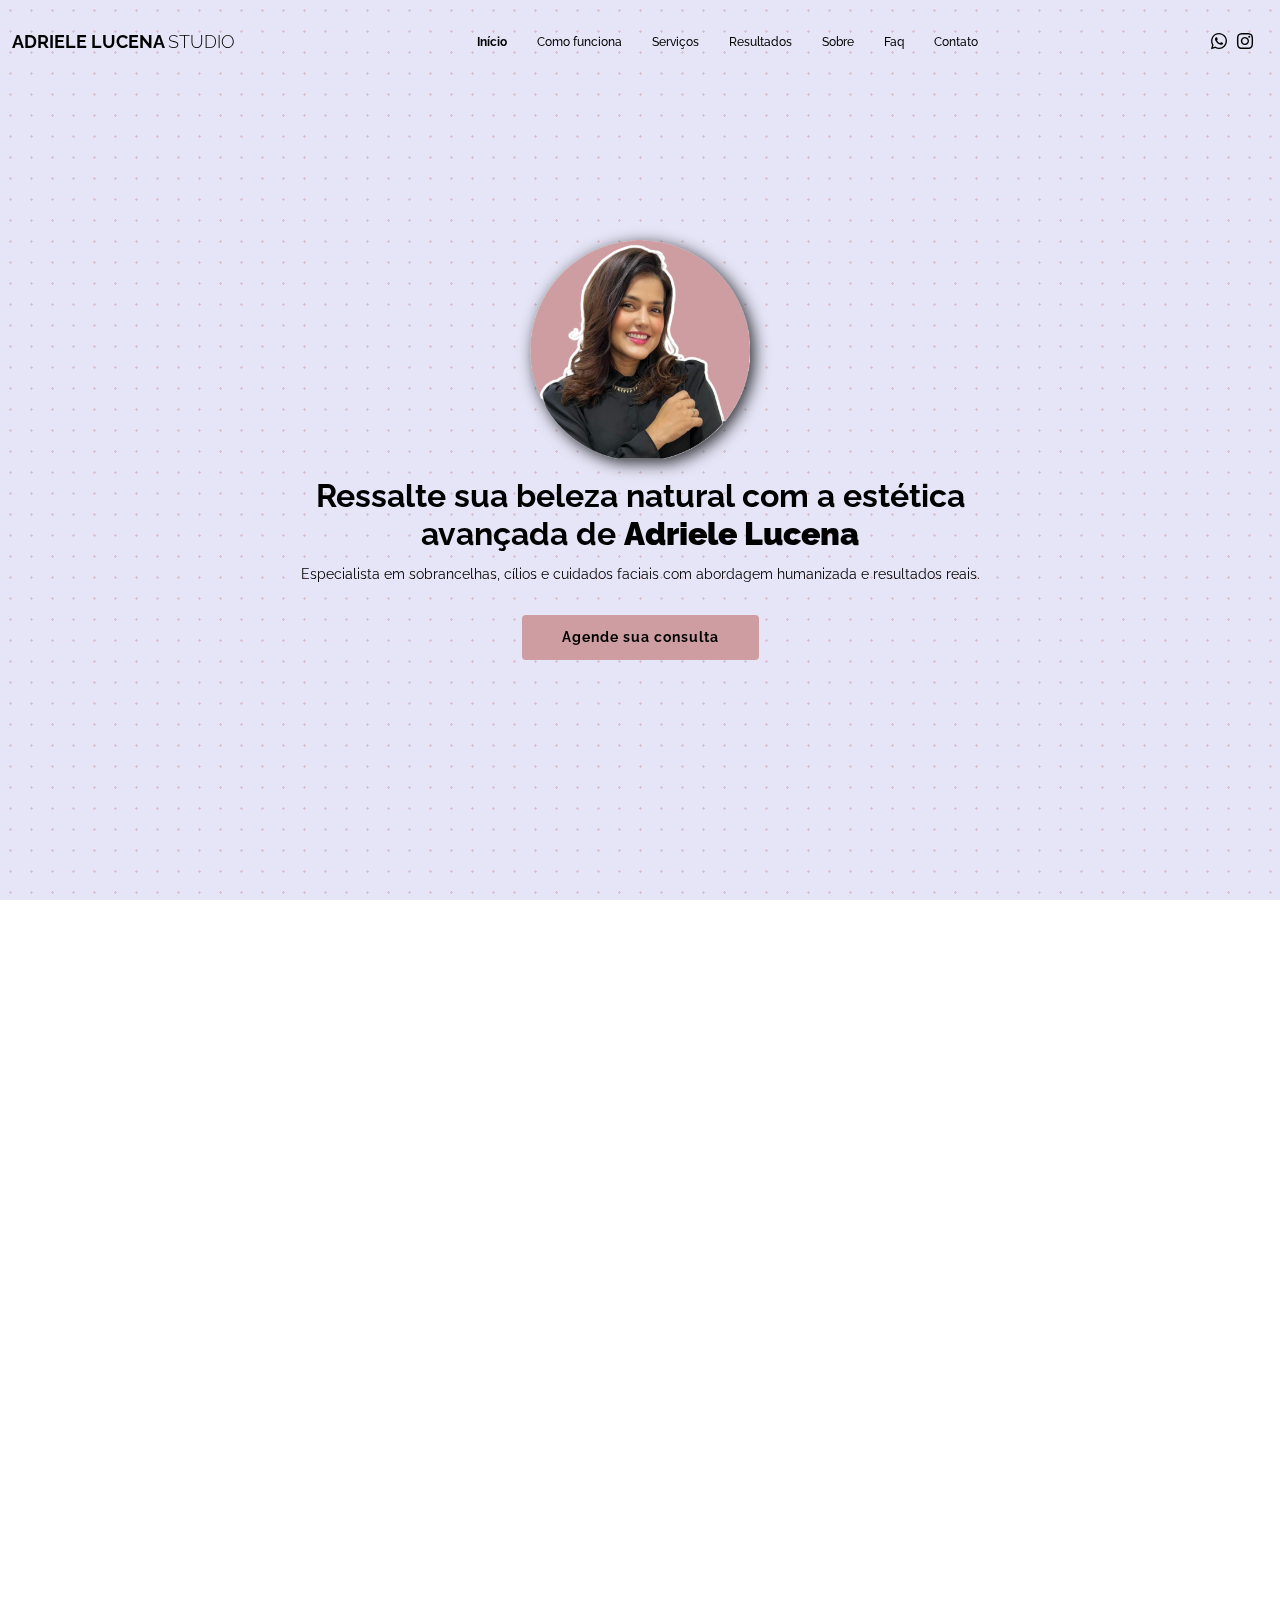
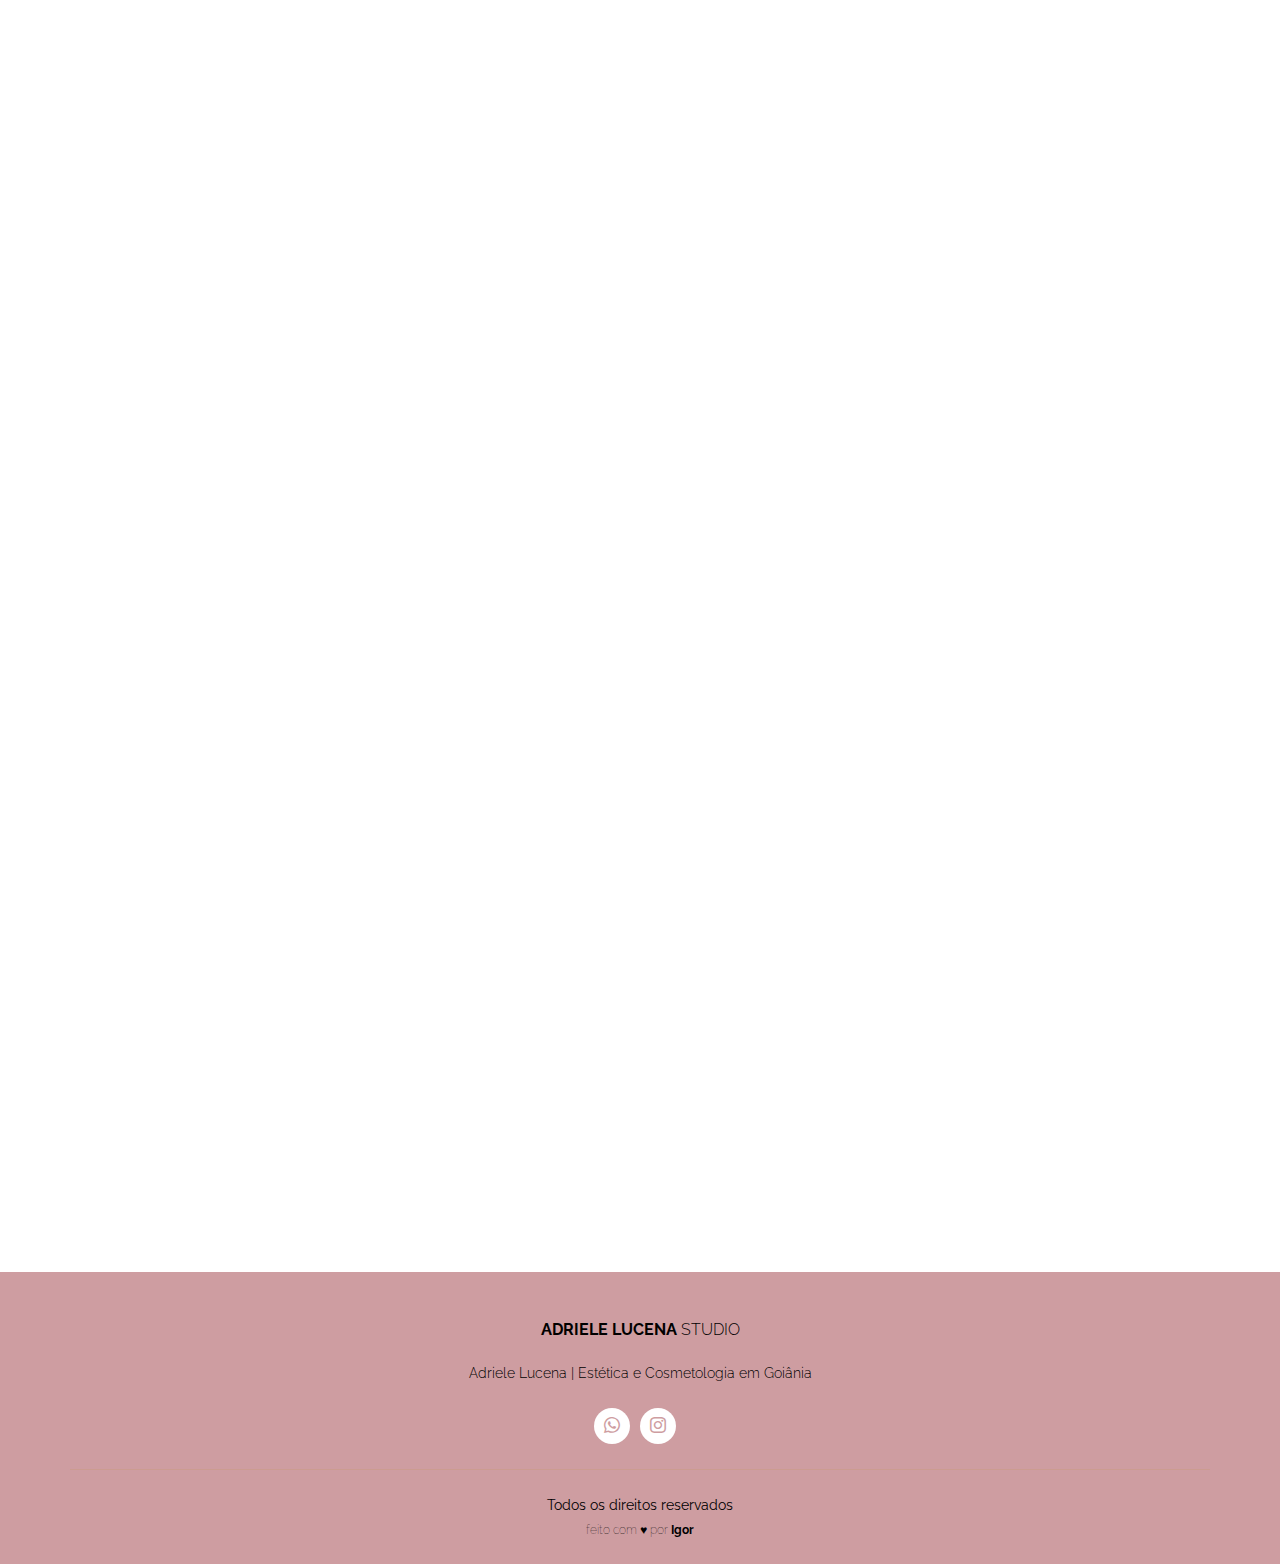
<file: index - Copia.html>
<!DOCTYPE html>
<html lang="pt-br">

<head>
  <meta charset="utf-8">
  <meta content="width=device-width, initial-scale=1.0" name="viewport">
  <title>Adriele Lucena | Estética e Cosmetologia em Goiânia</title>
  <meta name="description" content="Cuide da sua beleza com Adriele Lucena, Esteticista e Cosmetóloga em Goiânia. Especialista em micropigmentação, epilação egípcia, dermaplaning, limpeza de pele, Hydra Gloss Lips e design de sobrancelhas com atendimento humanizado.">
  <meta name="keywords" content="Esteticista Goiânia, Micropigmentação sobrancelha Goiânia, Epilação egípcia facial, Dermaplaning com profissional, Hydra gloss lips, Design de sobrancelhas humanizado, Limpeza de pele profissional, estética facial Goiânia, cosmetologia Goiânia, cuidados com a pele">

  <!-- Favicons -->
  <link href="assets/img/favicon.png" rel="icon">
  <link href="assets/img/apple-touch-icon.png" rel="apple-touch-icon">

  <!-- Fonts -->
  <link href="https://fonts.googleapis.com" rel="preconnect">
  <link href="https://fonts.gstatic.com" rel="preconnect" crossorigin>
  <link href="https://fonts.googleapis.com/css2?family=Roboto:ital,wght@0,100;0,300;0,400;0,500;0,700;0,900;1,100;1,300;1,400;1,500;1,700;1,900&family=Montserrat:ital,wght@0,100;0,200;0,300;0,400;0,500;0,600;0,700;0,800;0,900;1,100;1,200;1,300;1,400;1,500;1,600;1,700;1,800;1,900&family=Poppins:ital,wght@0,100;0,200;0,300;0,400;0,500;0,600;0,700;0,800;0,900;1,100;1,200;1,300;1,400;1,500;1,600;1,700;1,800;1,900&display=swap" rel="stylesheet">

  <!-- Vendor CSS Files -->
  <link href="assets/vendor/bootstrap/css/bootstrap.min.css" rel="stylesheet">
  <link href="assets/vendor/bootstrap-icons/bootstrap-icons.css" rel="stylesheet">
  <link href="assets/vendor/aos/aos.css" rel="stylesheet">
  <link href="assets/vendor/swiper/swiper-bundle.min.css" rel="stylesheet">
  <link href="assets/vendor/glightbox/css/glightbox.min.css" rel="stylesheet">

  <!-- Animate CSS Files -->
  <link rel="stylesheet" href="https://cdnjs.cloudflare.com/ajax/libs/animate.css/4.1.1/animate.min.css">

  <!-- Main CSS File -->
  <link href="assets/css/main.css" rel="stylesheet">

</head>

<body class="index-page">

  <header id="header" class="header d-flex align-items-center fixed-top">
    <div class="container-fluid position-relative d-flex align-items-center justify-content-between">

      <a href="index.html" class="logo d-flex align-items-center me-auto me-xl-0">
        <!-- <img src="assets/img/logo.png" alt=""> -->
        <h1 class="sitename">ADRIELE LUCENA <span>STUDIO</span></h1>
      </a>

      <nav id="navmenu" class="navmenu">
        <ul>
          <li><a href="#hero">Início</a></li>
          <li><a href="#featured-services">Como funciona</a></li>
          <li><a href="#services">Serviços</a></li>
          <li><a href="#team">Resultados</a></li>
          <li><a href="#about">Sobre</a></li>
          <li><a href="#faq">Faq</a></li>
          <li><a href="#contact">Contato</a></li>
        </ul>
        <i class="mobile-nav-toggle d-xl-none bi bi-list"></i>
      </nav>

      <div class="header-social-links">
        <a href="https://wa.me/5562981942495?text=Ol%C3%A1!%20Visitei%20seu%20site%20e%20gostaria%20de%20agendar%20um%20hor%C3%A1rio%20para%20o%20procedimento%20de%20%3A%20%0AMeu%20nome%20%C3%A9%3A" class="whatsapp" target="_blank"><i class="bi bi-whatsapp"></i></a>
        <a href="https://www.instagram.com/adrielelucena.beauty/" class="instagram" target="_blank"><i class="bi bi-instagram"></i></a>
      </div>

    </div>
  </header>

  <main class="main">

    <!-- Hero Section -->
    <section id="hero" class="hero section dark-background">

      <div class="container text-center">
        <div class="row justify-content-center" data-aos="zoom-out">
          <div class="col-lg-8">
            <img src="assets/img/hero-logo.png" alt="" class="img-fluid mb-3 animate__animated animate__pulse animate__infinite">
            <h2>Ressalte sua beleza natural com a estética avançada de <span>Adriele Lucena</span></h2>
            <p>Especialista em sobrancelhas, cílios e cuidados faciais com abordagem humanizada e resultados reais.</p>
            <a href="https://wa.me/5562981942495?text=Ol%C3%A1!%20Visitei%20seu%20site%20e%20gostaria%20de%20agendar%20um%20hor%C3%A1rio%20para%20o%20procedimento%20de%20%3A%20%0AMeu%20nome%20%C3%A9%3A" target="_blank" class="btn-get-started">Agende sua consulta</a>
          </div>
        </div>
      </div>

    </section><!-- /Hero Section -->


    <!-- Featured Services Section -->
    <section id="featured-services" class="featured-services section">

      <!-- Section Title -->
      <div class="container section-title" data-aos="fade-up">
        <h2>Como cuido da sua beleza de forma única</h2>
        <p>Acredito que cada rosto tem uma história. Por isso, ofereço atendimentos individualizados, técnicas modernas e um ambiente acolhedor para que você se sinta segura e confiante com cada resultado.</p>
      </div><!-- End Section Title -->

      <div class="container">

        <div class="row gy-4">

          <div class="col-lg-3 col-md-6" data-aos="fade-up" data-aos-delay="100">
            <div class="card">
              <img src="assets/img/como entregamos/Diagnóstico individualizado.jpg" alt="Diagnóstico Individualizado" class="img-fluid">
              <div class="card-body">
                <h3><a class="stretched-link">Diagnóstico Individualizado</a></h3>
                <div class="card-content">
                  <p>Cada cliente passa por uma avaliação estética para entender suas necessidades e indicar os procedimentos ideais.</p>
                </div>
              </div>
            </div>
          </div><!-- End Card Item -->

          <div class="col-lg-3 col-md-6" data-aos="fade-up" data-aos-delay="200">
            <div class="card">
              <img src="assets/img/como entregamos/Técnicas de alta performance.jpg" alt="Técnicas de Alta Performance" class="img-fluid">
              <div class="card-body">
                <h3><a class="stretched-link">Técnicas de Alta Performance</a></h3>
                <div class="card-content">
                  <p>Procedimentos como Micropigmentação, Dermaplaning, Epilação Egípcia e Hydra Gloss Lips são realizados com produtos de qualidade e protocolos atualizados.</p>
                </div>
              </div>
            </div>
          </div><!-- End Card Item -->

          <div class="col-lg-3 col-md-6" data-aos="fade-up" data-aos-delay="300">
            <div class="card">
              <img src="assets/img/como entregamos/Ambiente seguro e confortável.jpg" alt="Ambiente Seguro e Confortável" class="img-fluid">
              <div class="card-body">
                <h3><a class="stretched-link">Ambiente Seguro e Confortável</a></h3>
                <div class="card-content">
                  <p>A clínica é equipada para garantir sua segurança, bem-estar e total privacidade durante o atendimento.</p>
                </div>
              </div>
            </div>
          </div><!-- End Card Item -->

          <div class="col-lg-3 col-md-6" data-aos="fade-up" data-aos-delay="400">
            <div class="card">
              <img src="assets/img/como entregamos/Ética, esculta e humanização.jpg" alt="Ética, Escuta e Humanização" class="img-fluid">
              <div class="card-body">
                <h3><a class="stretched-link">Ética, Escuta e Humanização</a></h3>
                <div class="card-content">
                  <p>Mais do que estética, é autocuidado com propósito. Você será ouvida, respeitada e tratada com empatia.</p>
                </div>
              </div>
            </div>
          </div><!-- End Card Item -->

        </div>

      </div>

    </section><!-- /Featured Services Section -->

    <!-- Call To Action Section -->
    <section id="call-to-action" class="call-to-action section dark-background">

      <div class="container">

        <div class="row" data-aos="zoom-in" data-aos-delay="100">
          <div class="col-xl-9 text-center text-xl-start">
            <h3>Conheça Cada Procedimento</h3>
            <p>Cada pele, cada rosto e cada história é única — e merece um cuidado sob medida. Conheça todos os procedimentos oferecidos pela Adriele Lucena e descubra qual é o mais indicado para realçar sua beleza natural com segurança, técnica e acolhimento.</p>
          </div>
          <div class="col-xl-3 cta-btn-container text-center">
            <a class="cta-btn align-middle" href="https://wa.me/5562981942495?text=Ol%C3%A1!%20Visitei%20seu%20site%20e%20gostaria%20de%20agendar%20um%20hor%C3%A1rio%20para%20o%20procedimento%20de%20%3A%20%0AMeu%20nome%20%C3%A9%3A" target="_blank">Quero Saber Mais</a>
          </div>
        </div>

      </div>

    </section><!-- /Call To Action Section -->

    <!-- Services Section -->
    <section id="services" class="services section">

      <!-- Section Title -->
      <div class="container section-title" data-aos="fade-up">
        <h2>Serviços</h2>
      </div><!-- End Section Title -->

      <div class="container">

        <div class="row gy-4">

          <div class="col-lg-6 " data-aos="fade-up" data-aos-delay="100">
            <div class="service-item d-flex">
              <div class="icon flex-shrink-0"><i class="bi bi-emoji-wink"></i></div>
              <div>
                <h4 class="title"><a class="stretched-link">Design de sobrancelhas</a></h4>
                <p class="description">Técnica personalizada para modelar as sobrancelhas de acordo com o formato do rosto, realçando a harmonia facial.</p>
              </div>
            </div>
          </div>
          <!-- End Service Item -->

          <div class="col-lg-6 " data-aos="fade-up" data-aos-delay="200">
            <div class="service-item d-flex">
              <div class="icon flex-shrink-0"><i class="bi bi-brush"></i></div>
              <div>
                <h4 class="title"><a class="stretched-link">Micropigmentação de sobrancelhas</a></h4>
                <p class="description">Procedimento semipermanente que corrige falhas e define o formato das sobrancelhas com naturalidade.</p>
              </div>
            </div>
          </div><!-- End Service Item -->

          <div class="col-lg-6 " data-aos="fade-up" data-aos-delay="300">
            <div class="service-item d-flex">
              <div class="icon flex-shrink-0"><i class="bi bi-scissors"></i></div>
              <div>
                <h4 class="title"><a class="stretched-link">Epilação egípcia facial</a></h4>
                <p class="description">Técnica milenar com fio de algodão para remoção precisa e delicada de pelos faciais.</p>
              </div>
            </div>
          </div><!-- End Service Item -->

          <div class="col-lg-6 " data-aos="fade-up" data-aos-delay="400">
            <div class="service-item d-flex">
              <div class="icon flex-shrink-0"><i class="bi bi-dash-circle"></i></div>
              <div>
                <h4 class="title"><a class="stretched-link">Epilação egípcia de buço</a></h4>
                <p class="description">Método eficiente e menos agressivo para depilação do buço, ideal para peles sensíveis.</p>
              </div>
            </div>
          </div><!-- End Service Item -->

          <div class="col-lg-6 " data-aos="fade-up" data-aos-delay="500">
            <div class="service-item d-flex">
              <div class="icon flex-shrink-0"><i class="bi bi-eye"></i></div>
              <div>
                <h4 class="title"><a class="stretched-link">Alongamento de cílios</a></h4>
                <p class="description">Aplicação de fios sintéticos para alongar e destacar os cílios, com efeito natural ou glamouroso.</p>
              </div>
            </div>
          </div><!-- End Service Item -->

          <div class="col-lg-6 " data-aos="fade-up" data-aos-delay="600">
            <div class="service-item d-flex">
              <div class="icon flex-shrink-0"><i class="bi bi-heart"></i></div>
              <div>
                <h4 class="title"><a class="stretched-link">SPA facial</a></h4>
                <p class="description">Sessão de relaxamento e revitalização da pele, com limpeza, esfoliação e hidratação profunda.</p>
              </div>
            </div>
          </div><!-- End Service Item -->

          <div class="col-lg-6 " data-aos="fade-up" data-aos-delay="600">
            <div class="service-item d-flex">
              <div class="icon flex-shrink-0"><i class="bi bi-droplet"></i></div>
              <div>
                <h4 class="title"><a class="stretched-link">Limpeza profunda de pele</a></h4>
                <p class="description">Tratamento que remove impurezas, cravos e oleosidade, promovendo renovação celular.</p>
              </div>
            </div>
          </div><!-- End Service Item -->

          <div class="col-lg-6 " data-aos="fade-up" data-aos-delay="600">
            <div class="service-item d-flex">
              <div class="icon flex-shrink-0"><i class="bi bi-exclamation-circle"></i></div>
              <div>
                <h4 class="title"><a class="stretched-link">Remoção de verrugas e sinais</a></h4>
                <p class="description">Procedimento estético seguro para remoção de sinais e verrugas não malignas.</p>
              </div>
            </div>
          </div><!-- End Service Item -->

          <div class="col-lg-6 " data-aos="fade-up" data-aos-delay="600">
            <div class="service-item d-flex">
              <div class="icon flex-shrink-0"><i class="bi bi-layers"></i></div>
              <div>
                <h4 class="title"><a class="stretched-link">Dermaplaning</a></h4>
                <p class="description">Técnica de esfoliação que remove células mortas e penugens, deixando a pele mais lisa e iluminada.</p>
              </div>
            </div>
          </div><!-- End Service Item -->

          <div class="col-lg-6 " data-aos="fade-up" data-aos-delay="600">
            <div class="service-item d-flex">
              <div class="icon flex-shrink-0"><i class="bi bi-emoji-kiss"></i></div>
              <div>
                <h4 class="title"><a class="stretched-link">Hydra Gloss Lips</a></h4>
                <p class="description">Tratamento labial que hidrata profundamente, dando volume e brilho aos lábios com aspecto saudável.</p>
              </div>
            </div>
          </div><!-- End Service Item -->

          <div class="col-lg-6 " data-aos="fade-up" data-aos-delay="600">
            <div class="service-item d-flex">
              <div class="icon flex-shrink-0"><i class="bi bi-person-arms-up"></i></div>
              <div>
                <h4 class="title"><a class="stretched-link">Botox</a></h4>
                <p class="description">Aplicação de toxina botulínica para suavizar rugas e linhas de expressão, com efeito rejuvenescido.</p>
              </div>
            </div>
          </div><!-- End Service Item -->

          <div class="col-lg-6 " data-aos="fade-up" data-aos-delay="600">
            <div class="service-item d-flex">
              <div class="icon flex-shrink-0"><i class="bi bi-eyeglasses"></i></div>
              <div>
                <h4 class="title"><a class="stretched-link">Retração de pálpebra</a></h4>
                <p class="description">Técnica estética que auxilia na redução da flacidez das pálpebras, melhorando o contorno ocular.</p>
              </div>
            </div>
          </div><!-- End Service Item -->

        </div>

      </div>

    </section><!-- /Services Section -->

    <!-- Antes e depois -->
    <section id="team" class="team section">
          <!-- Section Title -->
          <div class="container section-title" data-aos="fade-up">
            <h2>Resultados que falam por si</h2>
            <p>Veja transformações reais de clientes satisfeitas</p>
          </div><!-- End Section Title -->
          
          <div class="site-section slider-team-wrap">
            <div class="container">
    
              <div class="slider-nav d-flex justify-content-end mb-3">
                <a href="#" class="js-prev js-custom-prev"><i class="bi bi-arrow-left-short"></i></a>
                <a href="#" class="js-next js-custom-next"><i class="bi bi-arrow-right-short"></i></a>
              </div>
    
              <div class="swiper init-swiper" data-aos="fade-up" data-aos-delay="100">
                <script type="application/json" class="swiper-config">
                  {
                    "loop": true,
                    "speed": 600,
                    "autoplay": {
                      "delay": 5000
                    },
                    "slidesPerView": "1",
                    "pagination": {
                      "el": ".swiper-pagination",
                      "type": "bullets",
                      "clickable": true
                    },
                    "navigation": {
                      "nextEl": ".js-custom-next",
                      "prevEl": ".js-custom-prev"
                    },
                    "breakpoints": {
                      "640": {
                        "slidesPerView": 2,
                        "spaceBetween": 30
                      },
                      "768": {
                        "slidesPerView": 3,
                        "spaceBetween": 30
                      },
                      "1200": {
                        "slidesPerView": 3,
                        "spaceBetween": 30
                      }
                    }
                  }
                </script>
                <div class="swiper-wrapper">
                  <div class="swiper-slide">
                    <div class="team">
                      <div class="pic">
                        <img src="assets/img/antes e depois/11.jpg" alt="Antes e depois" class="img-fluid">
                      </div>
                    </div>
                  </div>
                  <div class="swiper-slide">
                    <div class="team">
                      <div class="pic">
                        <img src="assets/img/antes e depois/12.jpg" alt="Antes e depois" class="img-fluid">
                      </div>
                    </div>
                  </div>
                  <div class="swiper-slide">
                    <div class="team">
                      <div class="pic">
                        <img src="assets/img/antes e depois/13.jpg" alt="Antes e depois" class="img-fluid">
                      </div>
                    </div>
                  </div>
                  <div class="swiper-slide">
                    <div class="team">
                      <div class="pic">
                        <img src="assets/img/antes e depois/14.jpg" alt="Antes e depois" class="img-fluid">
                      </div>
                    </div>
                  </div>
                  <div class="swiper-slide">
                    <div class="team">
                      <div class="pic">
                        <img src="assets/img/antes e depois/15.jpg" alt="Antes e depois" class="img-fluid">
                      </div>
                    </div>
                  </div>
                  <div class="swiper-slide">
                    <div class="team">
                      <div class="pic">
                        <img src="assets/img/antes e depois/16.jpg" alt="Antes e depois" class="img-fluid">
                      </div>
                    </div>
                  </div>
                  <div class="swiper-slide">
                    <div class="team">
                      <div class="pic">
                        <img src="assets/img/antes e depois/17.jpg" alt="Antes e depois" class="img-fluid">
                      </div>
                    </div>
                  </div>
                  <div class="swiper-slide">
                    <div class="team">
                      <div class="pic">
                        <img src="assets/img/antes e depois/18.jpg" alt="Antes e depois" class="img-fluid">
                      </div>
                    </div>
                  </div>
                  <div class="swiper-slide">
                    <div class="team">
                      <div class="pic">
                        <img src="assets/img/antes e depois/19.jpg" alt="Antes e depois" class="img-fluid">
                      </div>
                    </div>
                  </div>
                  <div class="swiper-slide">
                    <div class="team">
                      <div class="pic">
                        <img src="assets/img/antes e depois/20.jpg" alt="Antes e depois" class="img-fluid">
                      </div>
                    </div>
                  </div>
                  <div class="swiper-slide">
                    <div class="team">
                      <div class="pic">
                        <img src="assets/img/antes e depois/21.jpg" alt="Antes e depois" class="img-fluid">
                      </div>
                    </div>
                  </div>
                  <div class="swiper-slide">
                    <div class="team">
                      <div class="pic">
                        <img src="assets/img/antes e depois/22.jpg" alt="Antes e depois" class="img-fluid">
                      </div>
                    </div>
                  </div>
                  <div class="swiper-slide">
                    <div class="team">
                      <div class="pic">
                        <img src="assets/img/antes e depois/23.jpg" alt="Antes e depois" class="img-fluid">
                      </div>
                    </div>
                  </div>
                  <div class="swiper-slide">
                    <div class="team">
                      <div class="pic">
                        <img src="assets/img/antes e depois/24.jpg" alt="Antes e depois" class="img-fluid">
                      </div>
                    </div>
                  </div>
                  <div class="swiper-slide">
                    <div class="team">
                      <div class="pic">
                        <img src="assets/img/antes e depois/25.jpg" alt="Antes e depois" class="img-fluid">
                      </div>
                    </div>
                  </div>
                  <div class="swiper-slide">
                    <div class="team">
                      <div class="pic">
                        <img src="assets/img/antes e depois/26.jpg" alt="Antes e depois" class="img-fluid">
                      </div>
                    </div>
                  </div>
                  <div class="swiper-slide">
                    <div class="team">
                      <div class="pic">
                        <img src="assets/img/antes e depois/27.jpg" alt="Antes e depois" class="img-fluid">
                      </div>
                    </div>
                  </div>
                  <div class="swiper-slide">
                    <div class="team">
                      <div class="pic">
                        <img src="assets/img/antes e depois/28.jpg" alt="Antes e depois" class="img-fluid">
                      </div>
                    </div>
                  </div>
                  <div class="swiper-slide">
                    <div class="team">
                      <div class="pic">
                        <img src="assets/img/antes e depois/29.jpg" alt="Antes e depois" class="img-fluid">
                      </div>
                    </div>
                  </div>
                  <div class="swiper-slide">
                    <div class="team">
                      <div class="pic">
                        <img src="assets/img/antes e depois/30.jpg" alt="Antes e depois" class="img-fluid">
                      </div>
                    </div>
                  </div>
                  <div class="swiper-slide">
                    <div class="team">
                      <div class="pic">
                        <img src="assets/img/antes e depois/31.jpg" alt="Antes e depois" class="img-fluid">
                      </div>
                    </div>
                  </div>
                  <div class="swiper-slide">
                    <div class="team">
                      <div class="pic">
                        <img src="assets/img/antes e depois/32.jpg" alt="Antes e depois" class="img-fluid">
                      </div>
                    </div>
                  </div>
                  <div class="swiper-slide">
                    <div class="team">
                      <div class="pic">
                        <img src="assets/img/antes e depois/33.jpg" alt="Antes e depois" class="img-fluid">
                      </div>
                    </div>
                  </div>
                  <div class="swiper-slide">
                    <div class="team">
                      <div class="pic">
                        <img src="assets/img/antes e depois/34.jpg" alt="Antes e depois" class="img-fluid">
                      </div>
                    </div>
                  </div>
                  <div class="swiper-slide">
                    <div class="team">
                      <div class="pic">
                        <img src="assets/img/antes e depois/35.jpg" alt="Antes e depois" class="img-fluid">
                      </div>
                    </div>
                  </div>
                  <div class="swiper-slide">
                    <div class="team">
                      <div class="pic">
                        <img src="assets/img/antes e depois/36.jpg" alt="Antes e depois" class="img-fluid">
                      </div>
                    </div>
                  </div>
                  <div class="swiper-slide">
                    <div class="team">
                      <div class="pic">
                        <img src="assets/img/antes e depois/37.jpg" alt="Antes e depois" class="img-fluid">
                      </div>
                    </div>
                  </div>
                  <div class="swiper-slide">
                    <div class="team">
                      <div class="pic">
                        <img src="assets/img/antes e depois/38.jpg" alt="Antes e depois" class="img-fluid">
                      </div>
                    </div>
                  </div>
                  <div class="swiper-slide">
                    <div class="team">
                      <div class="pic">
                        <img src="assets/img/antes e depois/39.jpg" alt="Antes e depois" class="img-fluid">
                      </div>
                    </div>
                  </div>
                  <div class="swiper-slide">
                    <div class="team">
                      <div class="pic">
                        <img src="assets/img/antes e depois/40.jpg" alt="Antes e depois" class="img-fluid">
                      </div>
                    </div>
                  </div>
                  <div class="swiper-slide">
                    <div class="team">
                      <div class="pic">
                        <img src="assets/img/antes e depois/41.jpg" alt="Antes e depois" class="img-fluid">
                      </div>
                    </div>
                  </div>
                  <div class="swiper-slide">
                    <div class="team">
                      <div class="pic">
                        <img src="assets/img/antes e depois/42.jpg" alt="Antes e depois" class="img-fluid">
                      </div>
                    </div>
                  </div>
                  <div class="swiper-slide">
                    <div class="team">
                      <div class="pic">
                        <img src="assets/img/antes e depois/43.jpg" alt="Antes e depois" class="img-fluid">
                      </div>
                    </div>
                  </div>
                  <div class="swiper-slide">
                    <div class="team">
                      <div class="pic">
                        <img src="assets/img/antes e depois/44.jpg" alt="Antes e depois" class="img-fluid">
                      </div>
                    </div>
                  </div>
                  <div class="swiper-slide">
                    <div class="team">
                      <div class="pic">
                        <img src="assets/img/antes e depois/45.jpg" alt="Antes e depois" class="img-fluid">
                      </div>
                    </div>
                  </div>
                  <div class="swiper-slide">
                    <div class="team">
                      <div class="pic">
                        <img src="assets/img/antes e depois/46.jpg" alt="Antes e depois" class="img-fluid">
                      </div>
                    </div>
                  </div>
                  <div class="swiper-slide">
                    <div class="team">
                      <div class="pic">
                        <img src="assets/img/antes e depois/47.jpg" alt="Antes e depois" class="img-fluid">
                      </div>
                    </div>
                  </div>
                  <div class="swiper-slide">
                    <div class="team">
                      <div class="pic">
                        <img src="assets/img/antes e depois/48.jpg" alt="Antes e depois" class="img-fluid">
                      </div>
                    </div>
                  </div>
                  <div class="swiper-slide">
                    <div class="team">
                      <div class="pic">
                        <img src="assets/img/antes e depois/49.jpg" alt="Antes e depois" class="img-fluid">
                      </div>
                    </div>
                  </div>
                  <div class="swiper-slide">
                    <div class="team">
                      <div class="pic">
                        <img src="assets/img/antes e depois/50.jpg" alt="Antes e depois" class="img-fluid">
                      </div>
                    </div>
                  </div>
                  <div class="swiper-slide">
                    <div class="team">
                      <div class="pic">
                        <img src="assets/img/antes e depois/51.jpg" alt="Antes e depois" class="img-fluid">
                      </div>
                    </div>
                  </div>
                  <div class="swiper-slide">
                    <div class="team">
                      <div class="pic">
                        <img src="assets/img/antes e depois/52.jpg" alt="Antes e depois" class="img-fluid">
                      </div>
                    </div>
                  </div>
                  <div class="swiper-slide">
                    <div class="team">
                      <div class="pic">
                        <img src="assets/img/antes e depois/53.jpg" alt="Antes e depois" class="img-fluid">
                      </div>
                    </div>
                  </div>
                  <div class="swiper-slide">
                    <div class="team">
                      <div class="pic">
                        <img src="assets/img/antes e depois/54.jpg" alt="Antes e depois" class="img-fluid">
                      </div>
                    </div>
                  </div>
                  <div class="swiper-slide">
                    <div class="team">
                      <div class="pic">
                        <img src="assets/img/antes e depois/55.jpg" alt="Antes e depois" class="img-fluid">
                      </div>
                    </div>
                  </div>
                  <div class="swiper-slide">
                    <div class="team">
                      <div class="pic">
                        <img src="assets/img/antes e depois/56.jpg" alt="Antes e depois" class="img-fluid">
                      </div>
                    </div>
                  </div>
                  <div class="swiper-slide">
                    <div class="team">
                      <div class="pic">
                        <img src="assets/img/antes e depois/57.jpg" alt="Antes e depois" class="img-fluid">
                      </div>
                    </div>
                  </div>
                  <div class="swiper-slide">
                    <div class="team">
                      <div class="pic">
                        <img src="assets/img/antes e depois/58.jpg" alt="Antes e depois" class="img-fluid">
                      </div>
                    </div>
                  </div>
                  <div class="swiper-slide">
                    <div class="team">
                      <div class="pic">
                        <img src="assets/img/antes e depois/59.jpg" alt="Antes e depois" class="img-fluid">
                      </div>
                    </div>
                  </div>
                  <div class="swiper-slide">
                    <div class="team">
                      <div class="pic">
                        <img src="assets/img/antes e depois/60.jpg" alt="Antes e depois" class="img-fluid">
                      </div>
                    </div>
                  </div>
                  <div class="swiper-slide">
                    <div class="team">
                      <div class="pic">
                        <img src="assets/img/antes e depois/61.jpg" alt="Antes e depois" class="img-fluid">
                      </div>
                    </div>
                  </div>
                  <div class="swiper-slide">
                    <div class="team">
                      <div class="pic">
                        <img src="assets/img/antes e depois/62.jpg" alt="Antes e depois" class="img-fluid">
                      </div>
                    </div>
                  </div>
                  <div class="swiper-slide">
                    <div class="team">
                      <div class="pic">
                        <img src="assets/img/antes e depois/63.jpg" alt="Antes e depois" class="img-fluid">
                      </div>
                    </div>
                  </div>
                  <div class="swiper-slide">
                    <div class="team">
                      <div class="pic">
                        <img src="assets/img/antes e depois/64.jpg" alt="Antes e depois" class="img-fluid">
                      </div>
                    </div>
                  </div>
                  <!-- <div class="swiper-slide"></div> -->
                </div>
              </div>
            </div>
            <!-- /.container -->
          </div>
    </section><!-- /Team Section -->

    <!-- Depoimentos -->
    <section id="testimonials" class="testimonials section dark-background">

      <div class="container" data-aos="fade-up" data-aos-delay="100">

        <div class="swiper init-swiper">
          <script type="application/json" class="swiper-config">
            {
              "loop": true,
              "speed": 600,
              "autoplay": {
                "delay": 5000
              },
              "slidesPerView": "auto",
              "pagination": {
                "el": ".swiper-pagination",
                "type": "bullets",
                "clickable": true
              }
            }
          </script>
          <div class="swiper-wrapper">

            <div class="swiper-slide">
              <div class="testimonial-item">
                <h3>Kayane</h3>
                <h4>via whatsapp</h4>
                <p>
                  <i class="bi bi-quote quote-icon-left"></i>
                  <span>Antes da limpeza me dava muita espinha, mas agora parou!</span>
                  <i class="bi bi-quote quote-icon-right"></i>
                </p>
              </div>
            </div><!-- End testimonial item -->

            <div class="swiper-slide">
              <div class="testimonial-item">
                <h3>Laurieti</h3>
                <h4>via whatsapp</h4>
                <p>
                  <i class="bi bi-quote quote-icon-left"></i>
                  <span>Estou amando a sua limpeza de pele, estou seguindo o seu protocolo e está sendo maravilhoso. A textura da minha pele mudou totalmente. Todo mundo que me conhece pergunta o que eu estou fazebdo na minha pele!</span>
                  <i class="bi bi-quote quote-icon-right"></i>
                </p>
              </div>
            </div><!-- End testimonial item -->

            <div class="swiper-slide">
              <div class="testimonial-item">
                <h3>Alice</h3>
                <h4>via whatsapp</h4>
                <p>
                  <i class="bi bi-quote quote-icon-left"></i>
                  <span>Estou amando o resultado da minha pele após a limpeza. Todas as dicas que você passa são incríveis. Estou seguindo o seu protovolo e a mudança na minha pele para melhor foi enorme!</span>
                  <i class="bi bi-quote quote-icon-right"></i>
                </p>
              </div>
            </div><!-- End testimonial item -->

            <div class="swiper-slide">
              <div class="testimonial-item">
                <h3>Iara</h3>
                <h4>via whatsapp</h4>
                <p>
                  <i class="bi bi-quote quote-icon-left"></i>
                  <span>Senti muita diferença depois da limpeza. Aquelas espinhas que inflamavam próximo ao queixo nem aparecem mais. Os cravos diminuíram também.</span>
                  <i class="bi bi-quote quote-icon-right"></i>
                </p>
              </div>
            </div><!-- End testimonial item -->

            <div class="swiper-slide">
              <div class="testimonial-item">
                <h3>Gilda</h3>
                <h4>via whatsapp</h4>
                <p>
                  <i class="bi bi-quote quote-icon-left"></i>
                  <span>Estou amando mais cada dia que passa a minha pele. Oleosidade nunca mais!</span>
                  <i class="bi bi-quote quote-icon-right"></i>
                </p>
              </div>
            </div><!-- End testimonial item -->

          </div>
          <div class="swiper-pagination"></div>
        </div>

      </div>

    </section><!-- /Testimonials Section -->

    <!-- Pricing Section -->
    <section id="pricing" class="pricing section">

      <!-- Section Title -->
      <div class="container section-title" data-aos="fade-up">
        <h2>Pronta para sentir-se mais linda e confiante?</h2>
        <p>A Hora É Agora.</p>
      </div><!-- End Section Title -->

      <div class="container">

        <div class="row gy-4">

          <div class="col-lg-4" data-aos="zoom-in" data-aos-delay="100">
            <div class="pricing-item featured d-flex align-content-between flex-wrap">
              <h3>🚀 Resultados esperados</h3>
              <ul>
                <li><i class="bi bi-check"></i> <span>Pele mais limpa, saudável e rejuvenescida</span></li>
                <li><i class="bi bi-check"></i> <span>Sobrancelhas harmônicas e definidas</span></li>
                <li><i class="bi bi-check"></i> <span>Cílios mais longos e marcantes</span></li>
                <li><i class="bi bi-check"></i> <span>Redução de marcas e sinais indesejados</span></li>
              </ul>
              <a href="https://wa.me/5562981942495?text=Ol%C3%A1!%20Visitei%20seu%20site%20e%20gostaria%20de%20agendar%20um%20hor%C3%A1rio%20para%20o%20procedimento%20de%20%3A%20%0AMeu%20nome%20%C3%A9%3A" target="_blank" class="buy-btn">Quero ver esses resultados em mim</a>
            </div>
          </div><!-- End Pricing Item -->

          <div class="col-lg-4" data-aos="zoom-in" data-aos-delay="200">
            <div class="pricing-item featured d-flex align-content-between flex-wrap">
              <h3>🎯 Diferenciais</h3>
              <ul>
                <li><i class="bi bi-check"></i> <span>Atendimento com horário marcado, sem filas</span></li>
                <li><i class="bi bi-check"></i> <span>Garantia de satisfação com reavaliação gratuita se necessário</span></li>
                <li><i class="bi bi-check"></i> <span>Pagamento facilitado e possibilidade de pacotes promocionais</span></li>
                <li><i class="bi bi-check"></i> <span>Primeira avaliação sem custo</span></li>
              </ul>
              <a href="https://wa.me/5562981942495?text=Ol%C3%A1!%20Visitei%20seu%20site%20e%20gostaria%20de%20agendar%20um%20hor%C3%A1rio%20para%20o%20procedimento%20de%20%3A%20%0AMeu%20nome%20%C3%A9%3A" target="_blank" class="buy-btn">Quero agendar minha avaliação</a>
            </div>
          </div><!-- End Pricing Item -->

          <div class="col-lg-4" data-aos="zoom-in" data-aos-delay="300">
            <div class="pricing-item featured d-flex align-content-between flex-wrap">
              <h3>🛡️ Garantias</h3>
              <ul>
                <li><i class="bi bi-check"></i> <span>Antes de qualquer procedimento, você recebe todas as informações para se sentir segura com sua escolha</span></li>
                <li><i class="bi bi-check"></i> <span>Todos os protocolos seguem padrões de higiene e segurança exigidos pela legislação</span></li>
                <li><i class="bi bi-check"></i> <span>Somente iniciaremos o atendimento após sua total aprovação e conforto com a proposta</span></li>
                <li><i class="bi bi-check"></i> <span>Envie fotos pelo WhatsApp e receba orientações profissionais</span></li>
              </ul>
              <a href="https://wa.me/5562981942495?text=Ol%C3%A1!%20Visitei%20seu%20site%20e%20gostaria%20de%20agendar%20um%20hor%C3%A1rio%20para%20o%20procedimento%20de%20%3A%20%0AMeu%20nome%20%C3%A9%3A" target="_blank" class="buy-btn">Quero saber como funciona na prática</a>
            </div>
          </div><!-- End Pricing Item -->

        </div>

      </div>

    </section><!-- /Pricing Section -->

    <!-- About Section -->
    <section id="about" class="about section">

          <!-- Section Title -->
          <div class="container section-title" data-aos="fade-up">
            <h2>Quem está por trás do seu cuidado</h2>
            <p>Conheça a história, a formação e os valores que guiam a Adriele Lucena no cuidado com a beleza e autoestima de cada paciente. Um trabalho feito com técnica, propósito e sensibilidade.</p>
          </div><!-- End Section Title -->
    
          <div class="container" data-aos="fade-up" data-aos-delay="100">
    
            <div class="row gy-4">
              <div class="col-lg-4">
                <img src="assets/img/about.jpg" class="img-fluid" alt="Adriele Lucena | Estética e Cosmetologia em Goiânia">
              </div>
              <div class="col-lg-8 content">
                <h3>Muito além da estética: um cuidado que transforma</h3>
                <ul>
                  <li><i class="bi bi-check2-all"></i> <span>Esteticista Cosmetóloga com pós-graduação em Biomedicina Estética</span></li>
                  <li><i class="bi bi-check2-all"></i> <span>Mais de 4 anos de experiência transformando autoestima</span></li>
                  <li><i class="bi bi-check2-all"></i> <span>Atendimento humanizado, ético e 100% personalizado</span></li>
                  <li><i class="bi bi-check2-all"></i> <span>Atualizações constantes em cursos e tendências da área</span></li>
                  <li><i class="bi bi-check2-all"></i> <span>Avaliações remotas gratuitas para orientar cada tratamento</span></li>
                </ul>
                <p class="fst-italic">
                  ✨ Quem sou eu
                </p>
                <p>
                  Sou Adriele Lucena, Esteticista Cosmetóloga com formação sólida e especialização em Biomedicina Estética. Atuo há mais de quatro anos na área da estética e, desde o início, minha missão sempre foi clara: cuidar da beleza e do bem-estar das pessoas de forma consciente, respeitosa e personalizada.
                </p>
                <p class="fst-italic">
                  🧠 Técnica com propósito
                </p>
                <p>
                  Acredito que estética é mais do que aparência — é sobre autoestima, identidade e bem-estar. Por isso, personalizo cada atendimento com base nas necessidades individuais de cada paciente, combinando técnica, sensibilidade e acolhimento.
                </p>
                <p class="fst-italic">
                  📚 Em constante evolução
                </p>
                <p>
                  Busco sempre estar atualizada com as novidades e avanços do mercado estético, participando de cursos, formações e workshops. Assim, posso garantir aos meus pacientes os tratamentos mais modernos, eficazes e seguros.
                </p>
                <p class="fst-italic">
                  🏡 Um espaço para você se sentir bem
                </p>
                <p>
                  Meu compromisso vai além dos resultados: quero que cada pessoa que passa por aqui se sinta respeitada, ouvida e confiante. O atendimento é feito com hora marcada, em um ambiente confortável e pensado para que você viva um verdadeiro momento de autocuidado.
                </p>
              </div>
            </div>
    
          </div>
    
    </section><!-- /About Section -->

    <!-- Faq Section -->
    <section id="faq" class="faq section">

      <!-- Section Title -->
      <div class="container section-title" data-aos="fade-up">
        <h2>Dúvidas frequentes que respondem por você</h2>
        <p>Antes de iniciar qualquer tratamento estético, é normal ter dúvidas. Aqui estão as respostas para as perguntas mais frequentes que recebo — tudo para que você se sinta segura, bem informada e pronta para cuidar de si com tranquilidade.</p>
      </div><!-- End Section Title -->

      <div class="container">

        <div class="row">

          <div class="col-lg-12" data-aos="fade-up" data-aos-delay="100">

            <div class="faq-container">

              <div class="faq-item">
                <h3>Os procedimentos doem? É preciso anestesia?</h3>
                <div class="faq-content">
                  <p>A maioria dos tratamentos é minimamente invasiva e bem tolerada. Em procedimentos como micropigmentação ou remoção de sinais, uso pomadas anestésicas tópicas para maior conforto. Tudo é feito com cuidado e respeitando sua sensibilidade.</p>
                </div>
                <i class="faq-toggle bi bi-chevron-right"></i>
              </div><!-- End Faq item-->

              <div class="faq-item">
                <h3>Quanto tempo dura cada procedimento?</h3>
                <div class="faq-content">
                  <p>Depende do serviço. Um design de sobrancelhas leva cerca de 30 minutos, enquanto uma limpeza de pele profunda pode durar até 1h30. Em nossa conversa inicial, explico o tempo estimado para cada tratamento.</p>
                </div>
                <i class="faq-toggle bi bi-chevron-right"></i>
              </div><!-- End Faq item-->

              <div class="faq-item">
                <h3>Como funciona a avaliação gratuita?</h3>
                <div class="faq-content">
                  <p>A avaliação é feita de forma remota, pelo WhatsApp. Você envia algumas fotos e eu faço uma análise profissional para indicar o melhor tratamento — sem custo e sem compromisso.</p>
                </div>
                <i class="faq-toggle bi bi-chevron-right"></i>
              </div><!-- End Faq item-->

              <div class="faq-item">
                <h3>Posso fazer mais de um procedimento no mesmo dia?</h3>
                <div class="faq-content">
                  <p>Sim, desde que os procedimentos sejam compatíveis e seguros quando feitos juntos. Em muitos casos, combino protocolos personalizados para otimizar seu tempo e resultados.</p>
                </div>
                <i class="faq-toggle bi bi-chevron-right"></i>
              </div><!-- End Faq item-->

              <div class="faq-item">
                <h3>Quais são as formas de pagamento?</h3>
                <div class="faq-content">
                  <p>Aceito PIX, cartões de crédito e débito, e também ofereço condições facilitadas com pacotes promocionais. A ideia é tornar o cuidado com você algo acessível e planejado.</p>
                </div>
                <i class="faq-toggle bi bi-chevron-right"></i>
              </div><!-- End Faq item-->

              <div class="faq-item">
                <h3>É seguro fazer esses procedimentos?</h3>
                <div class="faq-content">
                  <p>Sim! Todos os protocolos seguem rigorosas normas de higiene, biossegurança e ética profissional. Utilizo materiais descartáveis e produtos certificados, garantindo um atendimento seguro e responsável.</p>
                </div>
                <i class="faq-toggle bi bi-chevron-right"></i>
              </div><!-- End Faq item-->

              <div class="faq-item">
                <h3>Os resultados são imediatos?</h3>
                <div class="faq-content">
                  <p>Alguns procedimentos mostram resultados já na primeira sessão, como o design de sobrancelhas e a limpeza de pele. Outros, como o dermaplaning ou o tratamento de sinais, apresentam melhora progressiva ao longo dos dias.</p>
                </div>
                <i class="faq-toggle bi bi-chevron-right"></i>
              </div><!-- End Faq item-->

              <div class="faq-item">
                <h3>Preciso de manutenção depois?</h3>
                <div class="faq-content">
                  <p>Sim, a maioria dos tratamentos exige manutenção para prolongar e reforçar os resultados. Durante nossa conversa, explico os intervalos ideais para cada caso.</p>
                </div>
                <i class="faq-toggle bi bi-chevron-right"></i>
              </div><!-- End Faq item-->

              <div class="faq-item">
                <h3>Como agendo um atendimento?</h3>
                <div class="faq-content">
                  <p>É só clicar no botão de WhatsApp disponível no site. Lá você me envia uma mensagem, e combinamos tudo com comodidade, respeitando seu tempo e necessidade.</p>
                </div>
                <i class="faq-toggle bi bi-chevron-right"></i>
              </div><!-- End Faq item-->

            </div>

          </div><!-- End Faq Column-->

        </div>

      </div>

    </section><!-- /Faq Section -->

    <!-- Contact Section -->
    <section id="contact" class="contact section">

      <!-- Section Title -->
      <div class="container section-title" data-aos="fade-up">
        <h2>Dois espaços pensados para o seu bem-estar</h2>
        <p>Atualmente atendo em duas unidades acolhedoras e bem localizadas em Goiânia: no Setor Marista e na Vila Morais. Ambientes seguros, confortáveis e preparados para oferecer uma experiência estética completa — sempre com hora marcada e atenção exclusiva para você.</p>
      </div><!-- End Section Title -->

      <div class="container" data-aos="fade-up" data-aos-delay="100">

        <div class="row gy-4">

          <div class="col-lg-6">

            <div class="info-wrap">
              <div class="info-item d-flex" data-aos="fade-up" data-aos-delay="200">
                <i class="bi bi-geo-alt flex-shrink-0"></i>
                <div>
                  <h3>Setor Marista</h3>
                  <p>Rua 24 193 Qd H-12 Lt 17 - St. Marista, Goiânia - GO, 74150-070</p>
                </div>
              </div><!-- End Info Item -->

              <iframe src="https://www.google.com/maps/embed?pb=!1m18!1m12!1m3!1d3821.6886435323304!2d-49.2681271!3d-16.692457!2m3!1f0!2f0!3f0!3m2!1i1024!2i768!4f13.1!3m3!1m2!1s0x935ef14473837a71%3A0x92c08cd453dd54bd!2sCl%C3%ADnica%20Priscila%20Alc%C3%A2ntara%20Est%C3%A9tica%20Avan%C3%A7ada!5e0!3m2!1spt-BR!2sbr!4v1746382748109!5m2!1spt-BR!2sbr" frameborder="0" style="border:0; width: 100%; height: 270px;" allowfullscreen="" loading="lazy" referrerpolicy="no-referrer-when-downgrade"></iframe>
            </div>
          </div>

          <div class="col-lg-6">

            <div class="info-wrap">
              <div class="info-item d-flex" data-aos="fade-up" data-aos-delay="200">
                <i class="bi bi-geo-alt flex-shrink-0"></i>
                <div>
                  <h3>Vila Morais</h3>
                  <p>Rua 2 Quadra H, R. L-12, 785 - Vila Morais, Goiânia - GO, 74620-320</p>
                </div>
              </div><!-- End Info Item -->

              <iframe src="https://www.google.com/maps/embed?pb=!1m18!1m12!1m3!1d3822.280080085569!2d-49.22166649999999!3d-16.6628622!2m3!1f0!2f0!3f0!3m2!1i1024!2i768!4f13.1!3m3!1m2!1s0x935ef1a5dfbf1515%3A0x5dea9202ac62881!2sAdriele%20Lucena%20STUDIO.%20ESTETICISTA%20COSMET%C3%93LOGA.!5e0!3m2!1spt-BR!2sbr!4v1746382867968!5m2!1spt-BR!2sbr" frameborder="0" style="border:0; width: 100%; height: 270px;" allowfullscreen="" loading="lazy" referrerpolicy="no-referrer-when-downgrade"></iframe>
            </div>
          </div>

        </div>

      </div>

    </section><!-- /Contact Section -->

  </main>

  <footer id="footer" class="footer light-background">

    <div class="footer-top">
      <div class="container">
        <div class="row gy-4 justify-content-center text-center">
          <div class="col-lg-8 col-md-10 footer-about">
            <a href="index.html" class="logo d-flex justify-content-center">
              <h1 class="sitename">ADRIELE LUCENA <span>STUDIO</span></h1>
            </a>
            <p>Adriele Lucena | Estética e Cosmetologia em Goiânia</p>
            <div class="social-links d-flex justify-content-center mt-4">
              <a href="https://wa.me/5562981942495?text=Ol%C3%A1!%20Visitei%20seu%20site%20e%20gostaria%20de%20agendar%20um%20hor%C3%A1rio%20para%20o%20procedimento%20de%20%3A%20%0AMeu%20nome%20%C3%A9%3A" class="whatsapp" target="_blank"><i class="bi bi-whatsapp"></i></a>
              <a href="https://www.instagram.com/adrielelucena.beauty/" class="instagram" target="_blank"><i class="bi bi-instagram"></i></a>
            </div>
          </div>
        </div>
      </div>
    </div>

    <div class="container copyright text-center">
      <p>Todos os direitos reservados</p>
      <div class="credits">
        feito com ♥ por <a href="https://www.linkedin.com/in/igorjunio/" target="_blank">Igor</a>
      </div>
    </div>

  </footer>

  <!-- Scroll Top -->
  <a href="https://wa.me/5562981942495?text=Ol%C3%A1!%20Visitei%20seu%20site%20e%20gostaria%20de%20agendar%20um%20hor%C3%A1rio%20para%20o%20procedimento%20de%20%3A%20%0AMeu%20nome%20%C3%A9%3A" target="_blank" id="scroll-top" class="scroll-top d-flex align-items-center justify-content-center animate__animated animate__pulse animate__infinite"><i class="bi bi-whatsapp"></i></a>

  <!-- Preloader -->
  <div id="preloader"></div>

  <!-- Vendor JS Files -->
  <script src="assets/vendor/bootstrap/js/bootstrap.bundle.min.js"></script>
  <script src="assets/vendor/php-email-form/validate.js"></script>
  <script src="assets/vendor/aos/aos.js"></script>
  <script src="assets/vendor/swiper/swiper-bundle.min.js"></script>
  <script src="assets/vendor/glightbox/js/glightbox.min.js"></script>
  <script src="assets/vendor/imagesloaded/imagesloaded.pkgd.min.js"></script>
  <script src="assets/vendor/isotope-layout/isotope.pkgd.min.js"></script>

  <!-- Main JS File -->
  <script src="assets/js/main.js"></script>

</body>

</html>
</file>
<file: assets/css/main.css>
/* Fonts */
@font-face {
  font-family:'Raleway-Black';
  src: url(../font/Raleway-Black.ttf);
}

@font-face {
  font-family:'Raleway-Bold';
  src: url(../font/Raleway-Bold.ttf);
}

@font-face {
  font-family:'Raleway-ExtraBold';
  src: url(../font/Raleway-ExtraBold.ttf);
}

@font-face {
  font-family:'Raleway-Light';
  src: url(../font/Raleway-Light.ttf);
}

@font-face {
  font-family:'Raleway-Medium';
  src: url(../font/Raleway-Medium.ttf);
}

@font-face {
  font-family:'Raleway-Regular';
  src: url(../font/Raleway-Regular.ttf);
}

@font-face {
  font-family:'Raleway-SemiBold';
  src: url(../font/Raleway-SemiBold.ttf);
}

@font-face {
  font-family:'Raleway-Thin';
  src: url(../font/Raleway-Thin.ttf);
}

:root {
  --default-font: "Raleway-Regular","Roboto", "Segoe UI", "Roboto", "Helvetica Neue", Arial, "Noto Sans", "Liberation Sans", sans-serif, "Apple Color Emoji", "Segoe UI Emoji", "Segoe UI Symbol", "Noto Color Emoji";
  --heading-font: "Raleway-Bold","Source Sans Pro",  sans-serif;
  --nav-font: "Poppins",  sans-serif;
}

/* Global Colors - 60-30-10 */
:root {
  --primary-color: #fff; /* 60% - Cor dominante: é a cor principal que define o clima. Pode ser usada como plano de fundo. */
  --secondary-color: #ce9da1; /* 30% - Cor secundária: adiciona profundidade e suporta a cor dominante. Pode ser usada para fundos, seções ou botões. */
  --accent-color: #C69C50; /* 10% - Cor de destaque: chama a atenção e é usada para elementos importantes, como botões, títulos ou links. */
  --text-color: #000; /* Cor do texto */
}

/* Smooth scroll */
:root {
  scroll-behavior: smooth;
}

/*--------------------------------------------------------------
# General Styling & Shared Classes
--------------------------------------------------------------*/
body {
  color: var(--default-color);
  background-color: var(--background-color);
  font-family: var(--default-font);
}

a {
  color: var(--accent-color);
  text-decoration: none;
  transition: 0.3s;
}

a:hover {
  color: color-mix(in srgb, var(--accent-color), transparent 25%);
  text-decoration: none;
}

h1,
h2,
h3,
h4,
h5,
h6 {
  color: var(--heading-color);
  font-family: var(--heading-font);
}

/*--------------------------------------------------------------
# Global Header
--------------------------------------------------------------*/
.header {
  --background-color: rgba(0, 0, 0, 0);
  --default-color: #ffffff;
  --heading-color: #ffffff;
  color: var(--text-color);
  background-color: var(--background-color);
  padding: 15px 0;
  transition: all 0.5s;
  z-index: 997;
}

.header .logo {
  line-height: 1;
}

.header .logo img {
  max-height: 36px;
  margin-right: 8px;
}

.header .logo h1 {
  font-family:'Raleway-Bold';
  font-size: 18px;
  margin: 0;
  color: var(--text-color);
}

.header .logo h1 span{
  font-family:'Raleway-Light';
}

.header .header-social-links {
  padding-right: 15px;
}

.header .header-social-links a {
  color: var(--text-color);
  padding-left: 6px;
  display: inline-block;
  transition: 0.3s;
  font-size: 16px;
}

.header .header-social-links a:hover {
  color: var(--primary-color);
}

.header .header-social-links a i {
  line-height: 0px;
}

@media (max-width: 1200px) {
  .header .logo {
    order: 1;
  }

  .header .header-social-links {
    order: 2;
  }

  .header .navmenu {
    order: 3;
  }
}

/*--------------------------------------------------------------
# Navigation Menu
--------------------------------------------------------------*/
/* Navmenu - Desktop */
@media (min-width: 1200px) {
  .navmenu {
    padding: 0;
  }

  .navmenu ul {
    margin: 0;
    padding: 0;
    display: flex;
    list-style: none;
    align-items: center;
  }

  .navmenu li {
    position: relative;
  }

  .navmenu a,
  .navmenu a:focus {
    color: var(--text-color);
    padding: 18px 15px;
    font-family:'Raleway-Medium';
    font-size: 12px;
    display: flex;
    align-items: center;
    justify-content: space-between;
    white-space: nowrap;
    transition: 0.3s;
  }

  .navmenu a i,
  .navmenu a:focus i {
    font-size: 12px;
    line-height: 0;
    margin-left: 5px;
    transition: 0.3s;
  }

  .navmenu li:last-child a {
    padding-right: 0;
  }

  .navmenu li:hover>a,
  .navmenu .active,
  .navmenu .active:focus {
    font-family:'Raleway-Bold';
  }
}

/* Navmenu - Mobile */
@media (max-width: 1199px) {
  .mobile-nav-toggle {
    color: var(--nav-color);
    font-size: 28px;
    line-height: 0;
    margin-right: 10px;
    cursor: pointer;
    transition: color 0.3s;
  }

  .navmenu {
    padding: 0;
    z-index: 9997;
  }

  .navmenu ul {
    display: none;
    list-style: none;
    position: absolute;
    inset: 60px 20px 20px 20px;
    padding: 10px 0;
    margin: 0;
    border-radius: 6px;
    background-color: var(--nav-mobile-background-color);
    overflow-y: auto;
    transition: 0.3s;
    z-index: 9998;
    box-shadow: 0px 0px 30px rgba(0, 0, 0, 0.1);
  }

  .navmenu a,
  .navmenu a:focus {
    color: var(--text-color);
    font-family:'Raleway-Black';
    font-size: 16px;
    padding: 10px 20px;
    display: flex;
    align-items: center;
    justify-content: space-between;
    white-space: nowrap;
    transition: 0.3s;
  }

  .navmenu a i,
  .navmenu a:focus i {
    font-size: 12px;
    line-height: 0;
    margin-left: 5px;
    width: 30px;
    height: 30px;
    display: flex;
    align-items: center;
    justify-content: center;
    border-radius: 50%;
    transition: 0.3s;
    background-color: color-mix(in srgb, var(--accent-color), transparent 90%);
  }

  .navmenu a i:hover,
  .navmenu a:focus i:hover {
    background-color: var(--accent-color);
    color: var(--contrast-color);
  }

  .navmenu a:hover,
  .navmenu .active,
  .navmenu .active:focus {
    color: var(--nav-dropdown-hover-color);
  }

  .navmenu .active i,
  .navmenu .active:focus i {
    background-color: var(--accent-color);
    color: var(--contrast-color);
    transform: rotate(180deg);
  }

  .mobile-nav-active {
    overflow: hidden;
  }

  .mobile-nav-active .mobile-nav-toggle {
    color: var(--text-color);
    position: absolute;
    font-size: 32px;
    top: 15px;
    right: 15px;
    margin-right: 0;
    z-index: 9999;
  }

  .mobile-nav-active .navmenu {
    position: fixed;
    overflow: hidden;
    inset: 0;
    background: rgba(255, 255, 255);
    transition: 0.3s;
  }

  .mobile-nav-active .navmenu>ul {
    display: block;
  }
}

/* Global Header on Scroll
------------------------------*/
.scrolled .header {
  --background-color: rgba(206, 157, 161, 0.8);
}

/*--------------------------------------------------------------
# Global Footer
--------------------------------------------------------------*/
.footer {
  color: var(--primary-color);
  background-color: var(--secondary-color);
  font-size: 14px;
  position: relative;
}

.footer .footer-top {
  padding-top: 50px;
}

.footer .footer-about .logo h1{
  font-family:'Raleway-Bold';
  font-size: 16px;
  color: var(--text-color);
  line-height: 1;
  margin-bottom: 25px;
}

.footer .footer-about .logo img {
  max-height: 40px;
  margin-right: 6px;
}

.footer .footer-about .logo h1 span {
  font-family:'Raleway-Light';
  word-spacing: 1px;
}

.footer .footer-about p {
  color: var(--text-color);
  font-family:'Raleway-Light';
  font-size: 14px;
}

.footer .social-links a {
  color: var(--secondary-color);
  background-color: var(--primary-color);
  display: flex;
  align-items: center;
  justify-content: center;
  width: 36px;
  height: 36px;
  border-radius: 50%;
  font-size: 16px;
  margin-right: 10px;
  transition: 0.3s;
}

.footer .social-links a:hover {
  color: var(--contrast-color);
  background-color: color-mix(in srgb, var(--secondary-color) 90%, black 15%);
}

.footer h4 {
  font-size: 16px;
  font-weight: bold;
  position: relative;
  padding-bottom: 12px;
}

.footer .footer-links {
  margin-bottom: 30px;
}

.footer .footer-links ul {
  list-style: none;
  padding: 0;
  margin: 0;
}

.footer .footer-links ul i {
  padding-right: 2px;
  font-size: 12px;
  line-height: 0;
}

.footer .footer-links ul li {
  padding: 10px 0;
  display: flex;
  align-items: center;
}

.footer .footer-links ul li:first-child {
  padding-top: 0;
}

.footer .footer-links ul a {
  color: color-mix(in srgb, var(--default-color), transparent 20%);
  display: inline-block;
  line-height: 1;
}

.footer .footer-links ul a:hover {
  color: var(--accent-color);
}

.footer .footer-contact p {
  margin-bottom: 5px;
}

.footer .copyright {
  border-top: 1px solid color-mix(in srgb, var(--accent-color), transparent 80%);
  margin-top: 25px;
  padding-top: 25px;
  padding-bottom: 25px;
}

.footer .copyright p {
  color: var(--text-color);
  font-family: 'Raleway-Regular';
  margin-bottom: 0;
}

.footer .credits {
  color: var(--text-color);
  font-family: 'Raleway-Thin';
  margin-top: 5px;
  font-size: 12px;
}
.footer .credits a{
  color: var(--text-color);
  font-family: 'Raleway-Bold';
  text-decoration: none;
}
/*--------------------------------------------------------------
# Preloader
--------------------------------------------------------------*/
#preloader {
  position: fixed;
  inset: 0;
  z-index: 9999;
  overflow: hidden;
  background-color: var(--background-color);
  transition: all 0.6s ease-out;
}

#preloader:before {
  content: "";
  position: fixed;
  top: calc(50% - 30px);
  left: calc(50% - 30px);
  border: 6px solid var(--accent-color);
  border-top-color: color-mix(in srgb, var(--accent-color), transparent 90%);
  border-radius: 50%;
  width: 60px;
  height: 60px;
  animation: animate-preloader 1s linear infinite;
}

@keyframes animate-preloader {
  0% {
    transform: rotate(0deg);
  }

  100% {
    transform: rotate(360deg);
  }
}

/*--------------------------------------------------------------
# Scroll Top Button
--------------------------------------------------------------*/
.scroll-top {
  position: fixed;
  visibility: hidden;
  opacity: 0;
  right: 15px;
  bottom: 15px;
  z-index: 99999;
  background-color: var(--secondary-color);
  border: solid 1px var(--primary-color);
  width: 60px;
  height: 60px;
  border-radius: 30px;
  transition: all 0.4s;
}

.scroll-top i {
  font-size: 30px;
  color: var(--primary-color);
  line-height: 0;
}

.scroll-top:hover {
  color: var(--contrast-color);
  background-color: color-mix(in srgb, var(--secondary-color) 90%, black 15%);
}

.scroll-top.active {
  visibility: visible;
  opacity: 1;
}


/*--------------------------------------------------------------
# Disable aos animation delay on mobile devices
--------------------------------------------------------------*/
@media screen and (max-width: 768px) {
  [data-aos-delay] {
    transition-delay: 0 !important;
  }
}

/*--------------------------------------------------------------
# Global Page Titles & Breadcrumbs
--------------------------------------------------------------*/
.page-title {
  color: var(--text-color);
  background-color: var(--secondary-color);
  padding: 160px 0 60px 0;
  text-align: center;
  position: relative;
}

.page-title h1 {
  font-family: 'Raleway-Black';
  font-size: 42px;
  margin-bottom: 10px;
}

.page-title .breadcrumbs ol {
  display: flex;
  flex-wrap: wrap;
  list-style: none;
  justify-content: center;
  padding: 0;
  margin: 0;
  font-family: 'Raleway-Regular';
  font-size: 16px;
}

.page-title .breadcrumbs ol a {
  color: var(--primary-color);
}

.page-title .breadcrumbs ol li+li {
  padding-left: 10px;
}

.page-title .breadcrumbs ol li+li::before {
  content: "/";
  display: inline-block;
  padding-right: 10px;
  color: color-mix(in srgb, var(--primary-color), transparent 70%);
}

/*--------------------------------------------------------------
# Global Sections
--------------------------------------------------------------*/
section,
.section {
  color: var(--text-color);
  background-color: var(--primary-color);
  padding: 60px 0;
  scroll-margin-top: 90px;
  overflow: clip;
}

@media (max-width: 1199px) {

  section,
  .section {
    scroll-margin-top: 66px;
  }
}

/*--------------------------------------------------------------
# Global Section Titles
--------------------------------------------------------------*/
.section-title {
  text-align: center;
  padding-bottom: 60px;
  position: relative;
}

.section-title h2 {
  color: var(--text-color);
  font-family:'Raleway-Black';
  font-size: 32px;
  margin-bottom: 15px;
}

.section-title p {
  color: var(--text-color);
  font-family:'Raleway-Regular';
  margin-bottom: 0;
}

/*--------------------------------------------------------------
# Hero Section
--------------------------------------------------------------*/
.hero {
  width: 100%;
  min-height: 100vh;
  position: relative;
  padding: 80px 0;
  display: flex;
  align-items: center;
  justify-content: center;
  background-color: rgb(229, 229, 247);
  background-image: radial-gradient(rgb(206, 157, 161, 0.5) 1.05px, #e5e5f7 1.05px);
  background-size: 21px 21px;
}

.hero .container {
  position: relative;
  z-index: 3;
}

.hero img {
  max-width: 30%;
  height: auto;
  filter: drop-shadow(4px 4px 8px rgb(0, 0, 0, 0.8));
}

.hero h2 {
  font-family:'Raleway-Bold';
  margin: 0;
  font-size: 32px;
}

.hero h2 span{
  font-family:'Raleway-Black';
}

.hero p {
  font-family:'Raleway-Regular';
  margin: 10px 0 0 0;
  font-size: 14px;
}

.hero .btn-get-started {
  font-family:'Raleway-Bold';
  color: var(--text-color);
  background-color: var(--secondary-color);
  font-size: 14px;
  letter-spacing: 1px;
  display: inline-block;
  padding: 12px 40px;
  margin: 30px 0 0 0;
  border-radius: 4px;
  transition: 0.5s;
}

.hero .btn-get-started:hover {
  background-color: color-mix(in srgb, var(--secondary-color) 90%, white 15%);
}

@media (max-width: 768px) {

  .hero img {
    max-width: 50%;
  }
  
  .hero h2 {
    font-size: 32px;
  }

  .hero p {
    font-size: 18px;
  }
}

/*--------------------------------------------------------------
# Clients Section
--------------------------------------------------------------*/
.clients .swiper {
  padding: 10px 0;
}

.clients .swiper-wrapper {
  height: auto;
}

.clients .swiper-slide img {
  transition: 0.3s;
}

.clients .swiper-slide img:hover {
  transform: scale(1.1);
}

.clients p {
  color: var(--text-color);
  font-family:'Raleway-Regular';
  font-size: 12px;
  text-align: center;
  padding-top: 5px;
}

/*--------------------------------------------------------------
# Featured Services Section
--------------------------------------------------------------*/
.featured-services .card {
  background-color: var(--text-color);
  color: var(--primary-color);
  border: none;
  position: relative;
  border-radius: 10px;
  overflow: hidden;
  min-height: 500px;
}

.featured-services .card:before {
  content: "";
  position: absolute;
  inset: 0;
  background: linear-gradient(180deg, rgba(255, 255, 255, 0) 25%, rgba(0, 0, 0, 0.9) 75%);
  z-index: 2;
}

.featured-services .card img {
  position: absolute;
  inset: 0;
  display: block;
  width: 100%;
  height: 100%;
  object-fit: cover;
  z-index: 1;
}

.featured-services .card .card-body {
  position: absolute;
  bottom: 0;
  left: 0;
  right: 0;
  z-index: 3;
  padding: 30px;
}

.featured-services .card .card-body h3 {
  font-weight: 700;
  font-size: 20px;
  margin-bottom: 0px;
  padding-left: 10px;
  border-left: 3px solid var(--accent-color);
}

.featured-services .card .card-body h3 a {
  color: var(--contrast-color);
}

.featured-services .card .card-body .card-content {
  display: grid;
  grid-template-rows: 0fr;
  transition: 0.5s ease-in-out;
  visibility: hidden;
  opacity: 0;
}

.featured-services .card .card-body .card-content p {
  font-size: 15px;
  padding-top: 10px;
  margin-bottom: 0;
  overflow: hidden;
  color: var(--contrast-color);
}

.featured-services .card:hover .card-content {
  grid-template-rows: 1fr;
  visibility: visible;
  opacity: 1;
}

/*--------------------------------------------------------------
# Call To Action Section
--------------------------------------------------------------*/
.call-to-action {
  position: relative;
  clip-path: inset(0);
  background-color: rgb(229, 229, 247);
  background-image: radial-gradient(rgb(206, 157, 161, 0.5) 1.05px, #e5e5f7 1.05px);
  background-size: 21px 21px;
}

.call-to-action .container {
  position: relative;
  z-index: 3;
}

.call-to-action h3 {
  color: var(--text-color);
  font-family:'Raleway-Black';
  font-size: 28px;
}

.call-to-action p {
  color: var(--text-color);
  font-family:'Raleway-Regular';
}

.call-to-action .cta-btn {
  font-family:'Raleway-Bold';
  font-size: 16px;
  letter-spacing: 1px;
  display: inline-block;
  padding: 12px 40px;
  border-radius: 50px;
  transition: 0.5s;
  margin: 10px;
  background: var(--secondary-color);
  color: var(--text-color);
}

.call-to-action .cta-btn:hover {
  background: var(--primary-color);
}

/*--------------------------------------------------------------
# Services Section
--------------------------------------------------------------*/
.services .service-item {
  position: relative;
  padding-top: 40px;
}

.services .service-item:before {
  content: "";
  position: absolute;
  top: 0;
  left: 0;
  right: 0;
  height: 2px;
  background: color-mix(in srgb, var(--primary-color), transparent 90%);
}

.services .service-item::after {
  content: "";
  position: absolute;
  top: 0;
  left: 0;
  width: 30px;
  height: 2px;
  background: var(--secondary-color);
  border-right: 5px solid var(--secondary-color);
}

.services .service-item .icon {
  width: 48px;
  height: 48px;
  position: relative;
  margin-right: 50px;
  line-height: 0;
}

.services .service-item .icon i {
  color: var(--text-color);
  font-size: 56px;
  transition: ease-in-out 0.3s;
  z-index: 2;
  position: relative;
}

.services .service-item .icon:before {
  position: absolute;
  content: "";
  height: 30px;
  width: 30px;
  background: color-mix(in srgb, var(--secondary-color), transparent 70%);
  border-radius: 50px;
  z-index: 1;
  bottom: -15px;
  right: -15px;
  transition: 0.3s;
}

.services .service-item .title {
  color: var(--text-color);
  font-family:'Raleway-Bold';
  margin-bottom: 15px;
  font-size: 18px;
}

.services .service-item .title a {
  color: var(--heading-color);
}

.services .service-item .title a:hover {
  color: var(--secondary-color);
}

.services .service-item .description {
  color: var(--text-color);
  font-family:'Raleway-Regular';
  line-height: 24px;
  font-size: 14px;
}

/*--------------------------------------------------------------
# Portfolio Section
--------------------------------------------------------------*/
.portfolio .portfolio-filters {
  padding: 0;
  margin: 0 auto 20px auto;
  list-style: none;
  text-align: center;
}

.portfolio .portfolio-filters li {
  cursor: pointer;
  display: inline-block;
  padding: 8px 20px 10px 20px;
  margin: 0;
  font-size: 15px;
  font-weight: 500;
  line-height: 1;
  margin-bottom: 5px;
  border-radius: 50px;
  transition: all 0.3s ease-in-out;
  font-family: var(--heading-font);
}

.portfolio .portfolio-filters li:hover,
.portfolio .portfolio-filters li.filter-active {
  color: var(--contrast-color);
  background-color: var(--accent-color);
}

.portfolio .portfolio-filters li:first-child {
  margin-left: 0;
}

.portfolio .portfolio-filters li:last-child {
  margin-right: 0;
}

@media (max-width: 575px) {
  .portfolio .portfolio-filters li {
    font-size: 14px;
    margin: 0 0 10px 0;
  }
}

.portfolio .portfolio-item {
  position: relative;
  overflow: hidden;
}

.portfolio .portfolio-item .portfolio-info {
  opacity: 0;
  position: absolute;
  left: 12px;
  right: 12px;
  bottom: -100%;
  z-index: 3;
  transition: all ease-in-out 0.5s;
  background: color-mix(in srgb, var(--surface-color), transparent 10%);
  padding: 15px;
}

.portfolio .portfolio-item .portfolio-info h4 {
  font-size: 18px;
  font-weight: 600;
  padding-right: 50px;
}

.portfolio .portfolio-item .portfolio-info p {
  color: color-mix(in srgb, var(--default-color), transparent 30%);
  font-size: 14px;
  margin-bottom: 0;
  padding-right: 50px;
}

.portfolio .portfolio-item .portfolio-info .preview-link,
.portfolio .portfolio-item .portfolio-info .details-link {
  position: absolute;
  right: 50px;
  font-size: 24px;
  top: calc(50% - 14px);
  color: color-mix(in srgb, var(--default-color), transparent 30%);
  transition: 0.3s;
  line-height: 0;
}

.portfolio .portfolio-item .portfolio-info .preview-link:hover,
.portfolio .portfolio-item .portfolio-info .details-link:hover {
  color: var(--accent-color);
}

.portfolio .portfolio-item .portfolio-info .details-link {
  right: 14px;
  font-size: 28px;
}

.portfolio .portfolio-item:hover .portfolio-info {
  opacity: 1;
  bottom: 0;
}

/*--------------------------------------------------------------
# Testimonials Section
--------------------------------------------------------------*/
.testimonials {
  position: relative;
  background-color: rgb(229, 229, 247);
  background-image: radial-gradient(rgb(206, 157, 161, 0.5) 1.05px, #e5e5f7 1.05px);
  background-size: 21px 21px;
}

.testimonials .container {
  position: relative;
  z-index: 3;
}

.testimonials .testimonials-carousel,
.testimonials .testimonials-slider {
  overflow: hidden;
}

.testimonials .testimonial-item {
  text-align: center;
}

.testimonials .testimonial-item .testimonial-img {
  width: 100px;
  border-radius: 50%;
  border: 6px solid color-mix(in srgb, var(--secondary-color), transparent 35%);
  margin: 0 auto;
}

.testimonials .testimonial-item h3 {
  font-family:'Raleway-Bold';
  font-size: 20px;
  margin: 10px 0 5px 0;
  color: var(--text-color);
}

.testimonials .testimonial-item h4 a{
  font-family:'Raleway-Light';
  font-size: 12px;
  margin: 0 0 15px 0;
  color: var(--text-color);
}

.testimonials .testimonial-item .stars {
  margin-bottom: 15px;
}

.testimonials .testimonial-item .stars i {
  color: var(--accent-color);
  margin: 0 1px;
}

.testimonials .testimonial-item .quote-icon-left,
.testimonials .testimonial-item .quote-icon-right {
  color: var(--secondary-color);
  font-size: 26px;
  line-height: 0;
}

.testimonials .testimonial-item .quote-icon-left {
  display: inline-block;
  left: -5px;
  position: relative;
}

.testimonials .testimonial-item .quote-icon-right {
  display: inline-block;
  right: -5px;
  position: relative;
  top: 10px;
  transform: scale(-1, -1);
}

.testimonials .testimonial-item p {
  font-family:'Raleway-Regular';
  font-style: italic;
  margin: 0 auto 15px auto;
  color: var(--text-color);
}

.testimonials .swiper-wrapper {
  height: auto;
}

.testimonials .swiper-pagination {
  margin-top: 20px;
  position: relative;
}

.testimonials .swiper-pagination .swiper-pagination-bullet {
  width: 12px;
  height: 12px;
  background-color: color-mix(in srgb, var(--secondary-color), transparent 50%);
  opacity: 0.5;
}

.testimonials .swiper-pagination .swiper-pagination-bullet-active {
  background-color: var(--secondary-color);
  opacity: 1;
}

@media (min-width: 992px) {
  .testimonials .testimonial-item p {
    width: 80%;
  }
}

/*--------------------------------------------------------------
# Pricing Section
--------------------------------------------------------------*/
.pricing .pricing-item {
  background-color: var(--surface-color);
  box-shadow: 0 3px 20px -2px rgba(0, 0, 0, 0.1);
  border-top: 4px solid var(--secondary-color);
  padding: 60px 40px;
  height: 100%;
  border-radius: 5px;
}

.pricing h3 {
  font-family:'Raleway-Bold';
  margin-bottom: 15px;
  font-size: 18px;
}

.pricing ul {
  padding: 20px 0;
  list-style: none;
  color: var(--text-color);
  text-align: left;
  line-height: 20px;
}

.pricing ul li {
  font-family:'Raleway-Regular';
  font-size: 14px;
  padding: 10px 0;
  display: flex;
  align-items: start;
}

.pricing ul i {
  color: var(--secondary-color);
  font-size: 24px;
  padding-right: 3px;
}

.pricing .buy-btn {
  color: var(--text-color);
  background-color: var(--secondary-color);
  display: inline-block;
  padding: 8px 35px 10px 35px;
  border-radius: 50px;
  transition: none;
  font-family:'Raleway-Bold';
  font-size: 14px;
  text-align: center;
  transition: 0.3s;
  border: 1px solid var(--primary-color);
}

.pricing .buy-btn:hover {
  background: var(--primary-color);
  border: 1px solid var(--secondary-color);
}

@media (max-width: 992px) {
  .pricing .box {
    max-width: 60%;
    margin: 0 auto 30px auto;
  }
}

@media (max-width: 767px) {
  .pricing .box {
    max-width: 80%;
    margin: 0 auto 30px auto;
  }
}

@media (max-width: 420px) {
  .pricing .box {
    max-width: 100%;
    margin: 0 auto 30px auto;
  }
}

/*--------------------------------------------------------------
# About Section
--------------------------------------------------------------*/
.about img {
  width: 100%;
  height: 100%;
  object-fit: cover;
  border-radius: 8px;
  filter: drop-shadow(4px 4px 8px rgb(0, 0, 0, 0.8));
}

.about .content {
  padding-left: 20px;
}

.about .content h3 {
  color: var(--text-color);
  font-family:'Raleway-Bold';
  font-size: 18px;
}

.about .content p {
  color: var(--text-color);
  font-family:'Raleway-Regular';
  font-size: 14px;
}

.about .content .fst-italic {
  font-family:'Raleway-Bold';
  font-size: 14px;
  font-style: italic;
  color: var(--secondary-color);
}

.about .content ul {
  list-style: none;
  padding: 0;
}

.about .content ul li {
  color: var(--text-color);
  font-family:'Raleway-Regular';
  font-size: 14px;
  padding: 10px 0 0 0;
  display: flex;
}

.about .content ul i {
  color: var(--secondary-color);
  margin-right: 0.5rem;
  line-height: 1.2;
}

.about .content p:last-child {
  margin-bottom: 0;
}

/*--------------------------------------------------------------
# Faq Section
--------------------------------------------------------------*/
.faq .faq-container .faq-item {
  position: relative;
  padding: 20px 0;
  border-bottom: 1px solid color-mix(in srgb, var(--secondary-color), transparent 85%);
  overflow: hidden;
}

.faq .faq-container .faq-item:last-child {
  margin-bottom: 0;
}

.faq .faq-container .faq-item h3 {
  font-family:'Raleway-Bold';
  font-size: 16px;
  line-height: 24px;
  margin: 0 30px 0 0;
  transition: 0.3s;
  cursor: pointer;
  display: flex;
  align-items: center;
}

.faq .faq-container .faq-item h3 .num {
  color: var(--secondary-color);
  padding-right: 5px;
}

.faq .faq-container .faq-item h3:hover {
  color: var(--secondary-color);
}

.faq .faq-container .faq-item .faq-content {
  display: grid;
  grid-template-rows: 0fr;
  transition: 0.3s ease-in-out;
  visibility: hidden;
  opacity: 0;
}

.faq .faq-container .faq-item .faq-content p {
  font-family:'Raleway-Regular';
  font-size: 14px;
  margin-bottom: 0;
  overflow: hidden;
}

.faq .faq-container .faq-item .faq-toggle {
  position: absolute;
  top: 20px;
  right: 20px;
  font-size: 16px;
  line-height: 0;
  transition: 0.3s;
  cursor: pointer;
}

.faq .faq-container .faq-item .faq-toggle:hover {
  color: var(--secondary-color);
}

.faq .faq-container .faq-active h3 {
  color: var(--secondary-color);
}

.faq .faq-container .faq-active .faq-content {
  grid-template-rows: 1fr;
  visibility: visible;
  opacity: 1;
  padding-top: 10px;
}

.faq .faq-container .faq-active .faq-toggle {
  transform: rotate(90deg);
  color: var(--secondary-color);
}

/*--------------------------------------------------------------
# Team Section
--------------------------------------------------------------*/
.team .team h3 {
  font-size: 20px;
}

.team .team h3 a {
  color: var(--heading-color);
}

.team .team .pic {
  margin-bottom: 30px;
}

.team .team .pic img {
  border-radius: 4px;
}

.team .team .position {
  display: block;
  margin-bottom: 20px;
  font-size: 14px;
  color: color-mix(in srgb, var(--heading-color), transparent 30%);
}

.team p {
  line-height: 1.7;
  color: var(--default-color);
}

.team .more {
  position: relative;
  padding-right: 30px;
  display: inline-block;
}

.team .more span {
  position: absolute;
  top: 50%;
  right: 0;
  font-size: 16px;
  transform: translateY(-50%);
  width: 20px;
  height: 20px;
  background: transparent;
  color: var(--contrast-color);
  line-height: 1.6;
  text-align: center;
  transition: 0.3s all ease;
}

.team .more span:before {
  position: absolute;
  top: 50%;
  left: 50%;
  transform: translate(-50%, -50%);
}

.team .more:hover {
  color: var(--contrast-color);
}

.team .more:hover span {
  background: var(--accent-color);
}

.team .more.dark {
  color: var(--default-color);
}

.team .more.dark>span {
  color: var(--default-color);
}

.team .more.dark:hover {
  color: var(--accent-color);
}

.team .more.dark:hover span {
  color: var(--contrast-color);
  background: var(--accent-color);
}

.team .swiper-wrapper {
  height: auto;
}

.team .slider-nav span {
  margin-right: 5px;
}

.team .slider-nav span a {
  width: 100%;
  height: 100%;
  background: var(--accent-color);
  color: var(--text-color);
  border-radius: 4px;
  font-family:'Raleway-Bold';
  font-size: 12px;
  padding: 5px;
}

.team .slider-nav a {
  width: 40px;
  height: 40px;
  position: relative;
  background: var(--secondary-color);
  border-radius: 4px;
  transition: 0.2s all ease;
  display: flex;
  align-items: center;
  justify-content: center;
  margin-right: 5px;
}

.team .slider-nav span a i,
.team .slider-nav a i {
  color: var(--text-color);
}

.team .slider-nav span a:hover {
  background-color: color-mix(in srgb, var(--accent-color) 90%, white 15%);
}

.team .slider-nav a:hover {
  background-color: color-mix(in srgb, var(--secondary-color) 90%, white 15%);
}

/*--------------------------------------------------------------
# Contact Section
--------------------------------------------------------------*/
.contact .info-wrap {
  background-color: var(--surface-color);
  box-shadow: 0px 0px 20px rgba(0, 0, 0, 0.1);
  padding: 30px;
  border-top: 3px solid var(--secondary-color);
  border-bottom: 3px solid var(--secondary-color);
  height: 100%;
}

@media (max-width: 575px) {
  .contact .info-wrap {
    padding: 20px;
  }
}

.contact .info-item {
  margin-bottom: 40px;
}

.contact .info-item i {
  font-size: 20px;
  color: var(--secondary-color);
  background: color-mix(in srgb, var(--secondary-color), transparent 92%);
  width: 44px;
  height: 44px;
  display: flex;
  justify-content: center;
  align-items: center;
  border-radius: 50px;
  transition: all 0.3s ease-in-out;
  margin-right: 15px;
}

.contact .info-item h3 {
  padding: 0;
  font-size: 18px;
  font-weight: 700;
  margin-bottom: 5px;
}

.contact .info-item p {
  padding: 0;
  margin-bottom: 0;
  font-size: 14px;
}

.contact .info-item:hover i {
  background: var(--secondary-color);
  color: var(--primary-color);
}

/*--------------------------------------------------------------
# Portfolio Section
--------------------------------------------------------------*/
.portfolio .portfolio-filters {
  padding: 0;
  margin: 0 auto 20px auto;
  list-style: none;
  text-align: center;
}

.portfolio .portfolio-filters li {
  cursor: pointer;
  display: inline-block;
  padding: 8px 20px 10px 20px;
  margin: 0;
  font-size: 14px;
  line-height: 1;
  margin-bottom: 5px;
  border-radius: 50px;
  transition: all 0.3s ease-in-out;
  font-family:'Raleway-Bold';
}

.portfolio .portfolio-filters li:hover,
.portfolio .portfolio-filters li.filter-active {
  color: var(--primary-color);
  background-color: var(--secondary-color);
}

.portfolio .portfolio-filters li:first-child {
  margin-left: 0;
}

.portfolio .portfolio-filters li:last-child {
  margin-right: 0;
}

@media (max-width: 575px) {
  .portfolio .portfolio-filters li {
    font-size: 14px;
    margin: 0 0 10px 0;
  }
}

.portfolio .portfolio-item {
  position: relative;
  overflow: hidden;
}

.portfolio .portfolio-item .portfolio-info {
  opacity: 0;
  position: absolute;
  left: 12px;
  right: 12px;
  bottom: -100%;
  z-index: 3;
  transition: all ease-in-out 0.5s;
  background: color-mix(in srgb, var(--surface-color), transparent 10%);
  padding: 15px;
}

.portfolio .portfolio-item .portfolio-info h4 {
  font-size: 18px;
  font-weight: 600;
  padding-right: 50px;
}

.portfolio .portfolio-item .portfolio-info p {
  color: color-mix(in srgb, var(--default-color), transparent 30%);
  font-size: 14px;
  margin-bottom: 0;
  padding-right: 50px;
}

.portfolio .portfolio-item .portfolio-info .preview-link,
.portfolio .portfolio-item .portfolio-info .details-link {
  position: absolute;
  right: 50px;
  font-size: 24px;
  top: calc(50% - 14px);
  color: color-mix(in srgb, var(--default-color), transparent 30%);
  transition: 0.3s;
  line-height: 0;
}

.portfolio .portfolio-item .portfolio-info .preview-link:hover,
.portfolio .portfolio-item .portfolio-info .details-link:hover {
  color: var(--accent-color);
}

.portfolio .portfolio-item .portfolio-info .details-link {
  right: 14px;
  font-size: 28px;
}

.portfolio .portfolio-item:hover .portfolio-info {
  opacity: 1;
  bottom: 0;
}
</file>
